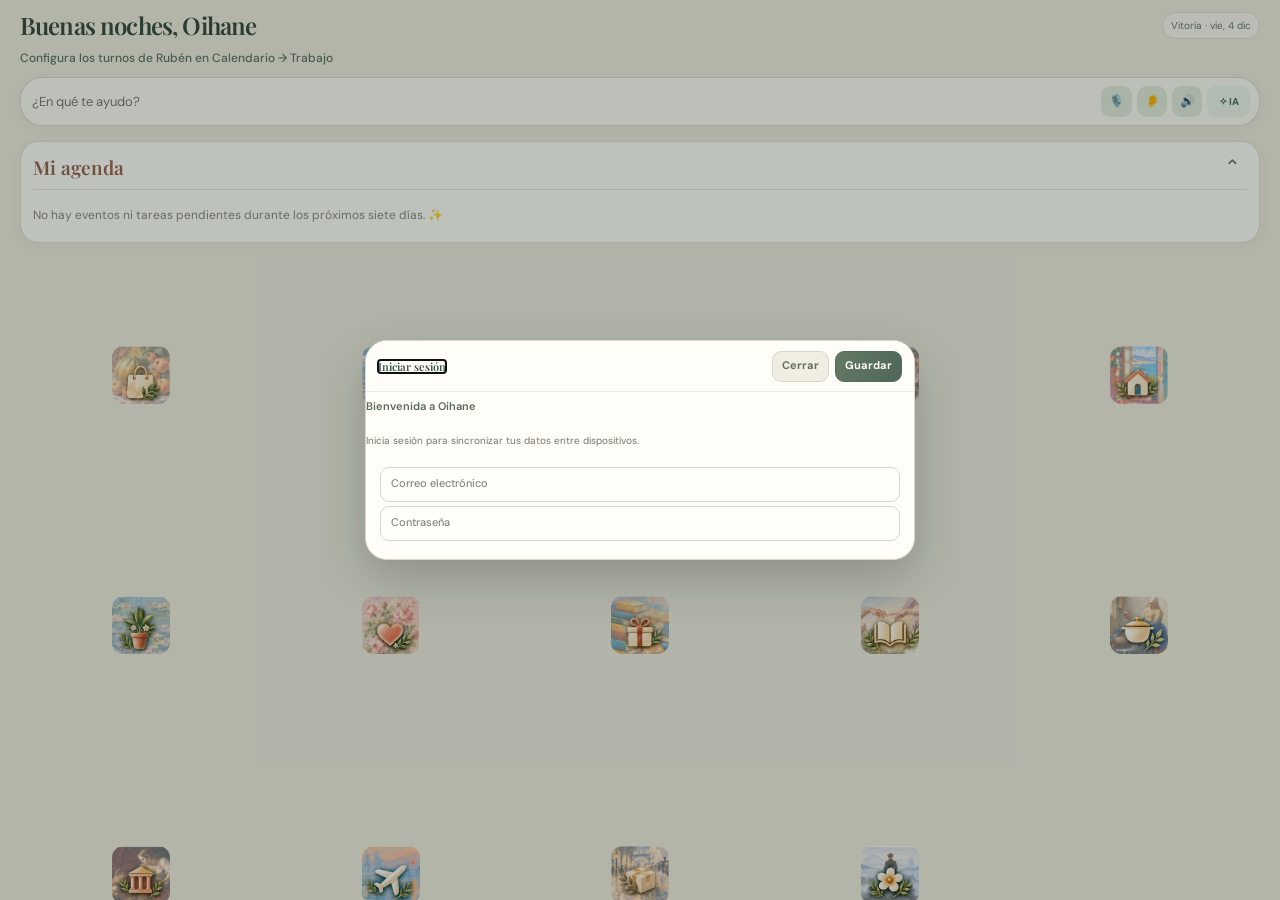
<file: index.html>
<!doctype html>
<html lang="es">
<head><meta name="referrer" content="no-referrer">
<meta charset="utf-8"><meta name="viewport" content="width=device-width, initial-scale=1, maximum-scale=1, user-scalable=no, viewport-fit=cover"><meta name="theme-color" content="#f0eee4"><meta name="apple-mobile-web-app-capable" content="yes"><meta name="apple-mobile-web-app-status-bar-style" content="black-translucent"><meta name="apple-mobile-web-app-title" content="Oihane"><link rel="manifest" href="manifest.json"><link rel="apple-touch-icon" href="./icon.png"><link rel="icon" type="image/png" href="./icon.png"><title>Oihane 5.59.37</title><link rel="preconnect" href="https://fonts.googleapis.com"><link rel="preconnect" href="https://fonts.gstatic.com" crossorigin><link href="https://fonts.googleapis.com/css2?family=DM+Sans:ital,wght@0,400;0,500;0,600;0,700;1,500&family=Playfair+Display:wght@500;600;700&display=swap" rel="stylesheet"><meta name="oihane-version" content="5.59.37">

<!-- Oihane 5.30.8: originals. Sources are listed in CUADROS_Y_FUENTES.txt. Media files load directly from Wikimedia; no AI art, no art/ folder. -->

<link rel="stylesheet" href="./styles/base.css?v=55937">
<link rel="stylesheet" href="./styles/generated.css?v=55937">
</head><body><main class="app" id="app"></main>

<link rel="stylesheet" href="./styles/interface.css?v=55937">
<link rel="stylesheet" href="./styles/compact-forms.css?v=55937">
<link rel="stylesheet" href="./styles/ux-fixes.css?v=55937">
<link rel="stylesheet" href="./styles/form-refactor-55921.css?v=55937">
<link rel="stylesheet" href="./styles/oihane-55925-corrections.css?v=55937">
<script src="./js/core/sync-runtime.js?v=55937"></script>
<script src="./js/core/plant-photo-store.js?v=55937"></script>
<script src="./js/core/foundation.js?v=55937"></script>
<script src="./js/features/01-home-shopping.js?v=55937"></script>
<script src="./js/features/02-tasks-hogar.js?v=55937"></script>
<script src="./js/features/03-recipes-study.js?v=55937"></script>
<script src="./js/features/04-travel-culture.js?v=55937"></script>
<script src="./js/features/05-plans.js?v=55937"></script>
<script src="./js/features/06-product-ui.js?v=55937"></script>
<script src="./js/features/07-local-assistant.js?v=55937"></script>
<script src="./js/features/08-settings.js?v=55937"></script>
<script src="./js/features/09-cloud-account.js?v=55937"></script>
<script src="./js/features/10-shopping-improvements.js?v=55937"></script>
<script src="./js/features/11-ai-integration.js?v=55937"></script>
<script src="./js/features/12-ai-actions.js?v=55937"></script>
<script src="./js/features/13-calendar-gifts.js?v=55937"></script>
<script src="./js/features/14-interface-voice.js?v=55937"></script>
<script src="./js/features/15-orders-invitations.js?v=55937"></script>
<script src="./js/features/16-personalization.js?v=55937"></script>
<script src="./js/features/17-oihane-wake-listener.js?v=55937"></script>
<script src="./js/features/19-assistant-reliability.js?v=55937"></script>
<script src="./js/features/20-voice-module-commands.js?v=55937"></script>
<script src="./shared.js?v=55937" defer></script><script src="./shared-modules.js?v=55937" defer></script><script src="./account-settings.js?v=55937" defer></script><script src="./mixed-shared.js?v=55937" defer></script><script src="./js/features/18-work-calendar.js?v=55937" defer></script>
<script src="./js/core/backup-import-ui.js?v=55937" defer></script>
<script src="./js/core/explicit-delete.js?v=55937" defer></script>
<script src="./js/core/backup-history-ui.js?v=55937" defer></script>

<script src="./js/core/device-archives.js?v=55937" defer></script>
<script src="./js/core/compact-form-overlays.js?v=55937" defer></script>
<script src="./js/core/modules-fixes.js?v=55937" defer></script>
<script src="./js/core/guard-and-culture.js?v=55937" defer></script>
<script src="./js/core/assistant-followups.js?v=55937" defer></script>
<script src="./js/core/session-resume.js?v=55937" defer></script>
<script src="./js/core/form-refactor-55921.js?v=55937" defer></script>
<script src="./js/core/oihane-55925-corrections.js?v=55937" defer></script>
</body></html>
</file>
<file: styles/base.css>
/* Oihane 5.38.0 | Fundamentos */

/* --- estructura --- */*{box-sizing:border-box}body{margin:0}button,input,select{font:inherit}button{cursor:pointer;border:0}.app{margin:auto;min-height:100dvh;padding:calc(20px + env(safe-area-inset-top)) 18px calc(26px + env(safe-area-inset-bottom))}.top{display:flex;align-items:center;}.eyebrow{font-size:12px;letter-spacing:.12em;color:var(--muted);text-transform:uppercase}.date{font-size:13px}.assistant{display:flex;align-items:center;}.assistant .bubble{font-size:22px}.assistant input{background:transparent;border:0;outline:0;min-width:0;flex:1;color:var(--ink)}.assistant button{padding:9px 11px}.section-head{display:flex;justify-content:space-between;align-items:center}.section-head h2{margin:0}.section-head button{background:none;font-size:13px}.empty{font-size:14px}.event{display:flex;gap:12px;border-bottom:1px solid var(--line)}.event:last-child{border-bottom:0}.event-date{font-size:11px;text-transform:uppercase}.grid{display:grid}.module{text-align:center;color:var(--ink);display:flex;align-items:center;justify-content:center}.emoji{display:block;margin:0}.dashboard-lead>.eyebrow,.dashboard-lead h2,.dashboard-lead p{display:none}.screen-head{display:flex;align-items:center}.back{width:40px;height:40px;border:1px solid var(--line);font-size:20px}.panel{background:var(--card);border:1px solid var(--line);border-radius:18px;padding:15px;margin-bottom:13px}.panel h3{font-size:12px;letter-spacing:.1em;color:var(--muted);margin:0 0 13px}.add-row{display:flex;gap:8px;margin-bottom:13px}.add-row input,.add-row select,.field input,.field select{min-width:0;flex:1;border:1px solid var(--line);background:#fffefa;border-radius:12px;padding:12px;color:var(--ink)}.primary{padding:12px 15px}.subtabs{display:flex;gap:7px;flex-wrap:wrap;margin-bottom:12px}.subtabs button{border-radius:12px;padding:9px 12px;font-size:13px}.subtabs button.active{background:var(--accent);color:var(--ink);font-weight:700}.item{border-bottom:1px solid var(--line)}.item:last-child{border-bottom:0}.category-heading{text-transform:uppercase;border-bottom:1px solid var(--line);}.item input[type=checkbox]{width:18px;height:18px}.check-label{display:flex;flex-direction:column;align-items:center;gap:2px;flex-shrink:0;font-size:9px;color:var(--muted)}.check-label input{margin:0}.item-title{overflow-wrap:anywhere}.item-meta{font-size:11px;margin-top:4px}.done .item-title{text-decoration:line-through;color:var(--muted)}.delete{background:transparent;color:#a09c90;font-size:18px;padding:4px 7px}.empty-list{color:var(--muted);font-size:14px;padding:10px 0}.field{display:flex;flex-direction:column;gap:7px;margin:10px 0}.field label{font-size:12px;color:var(--muted)}.hint{font-size:12px;line-height:1.5;margin-top:14px}.field textarea{min-width:0;width:100%;border:1px solid var(--line);background:#fffefa;border-radius:12px;padding:12px;color:var(--ink);font:inherit;min-height:76px}.photo-preview{width:78px;height:78px;object-fit:cover;border-radius:13px;border:1px solid var(--line);flex-shrink:0}
.dashboard-lead{padding:19px;margin:0 0 15px}.dashboard-lead h2{font-size:22px;line-height:1.15;letter-spacing:-.035em;margin:8px 0}.dashboard-lead p{font-size:13px;line-height:1.5;color:var(--muted);margin:0;max-width:38ch}.stat-pills{display:flex;gap:7px;flex-wrap:wrap;margin-top:14px}.stat-pills span{border:1px solid #e8e2d5;border-radius:999px;padding:6px 9px;font-size:11px;color:var(--ink)}.module-toolbar{display:flex;justify-content:space-between;gap:10px;flex-wrap:wrap}.module-toolbar .subtabs{margin:0;flex:1}.module-toolbar .primary{white-space:nowrap;font-size:12px;padding:10px 12px}.room-grid,.settings-grid{display:grid;grid-template-columns:repeat(2,minmax(0,1fr));gap:8px;margin-top:12px}.room-chip,.setting-tile{border:1px solid var(--line);padding:12px;text-align:left;color:var(--ink);font-size:12px;line-height:1.35}.room-chip small,.setting-tile small{display:block;color:var(--muted);font-size:11px;margin-top:5px}.setting-tile b{font-size:12px}.room-chip:active{background:var(--accent)}.panel .section-head h2{font-size:11px}.module-toolbar .subtabs button{padding:8px 10px}.dashboard-lead+.module-toolbar{margin-top:17px}.section-cards{display:grid}.section-card{overflow:hidden}.section-card-head{display:flex;align-items:center;justify-content:space-between;gap:10px;width:100%;text-align:left}.section-card-head .section-count{font-size:11px;margin-left:auto}.section-card-head .section-chevron{padding-left:8px}.section-card-body.collapsed{display:none}.section-card .item-actions{flex-wrap:wrap;justify-content:flex-end}.recipe-ingredients{display:grid;gap:4px;margin-top:8px}.recipe-ingredient{font-size:12px;color:var(--muted);padding:4px 7px;background:#f5f1e8;border-radius:8px}.tracking-panel{background:#f7f5ed;border:1px solid var(--line);border-radius:12px;padding:10px;margin-top:8px}.tracking-panel strong{font-size:12px}.small-action{padding:7px 9px;font-size:11px}.item-photo{flex-shrink:0}.field input[type=file]{padding:8px;background:transparent}.hidden{display:none!important}.field input[type=checkbox]{width:auto;flex:0}.field .inline-check{display:flex;align-items:center;gap:9px}.field input[type=date],.field input[type=time],.field input[type=number],.field input[type=url]{width:100%}.room-chip.active{background:var(--accent);border-color:var(--olive)}.integration-actions{display:flex;gap:8px;flex-wrap:wrap;margin:10px 0}.integration-actions button{background:var(--accent);color:var(--ink);padding:10px 12px;border-radius:11px;font-size:12px}.status-note{font-size:12px;color:var(--muted);line-height:1.5;margin:8px 0}.item-link{display:inline-block;margin-top:6px;font-size:12px;color:var(--olive)}.priority-high{color:#9b4a37;font-weight:700}.task-controls{display:flex;gap:8px;flex-wrap:wrap;margin:10px 0}.task-controls button{border-radius:10px;padding:8px 10px;background:#efecdf;color:var(--ink)}.integration-box{background:var(--card);border:1px solid var(--line);border-radius:16px;padding:14px;margin:12px 0}.integration-box h3{margin:0 0 8px;font-size:14px}.integration-box p{font-size:12px;color:var(--muted);line-height:1.5}.integration-box input{width:100%;min-width:0;border:1px solid var(--line);background:#fffefa;border-radius:10px;padding:11px;color:var(--ink)}.integration-box .field{margin:8px 0}.integration-box .integration-actions button.primary{background:var(--olive);color:white}.integration-status{font-size:12px;line-height:1.5;color:var(--muted);white-space:pre-line}.assistant-response{padding:12px;border-radius:12px;background:var(--accent);font-size:13px;line-height:1.5;margin:10px 0}.sync-warning{background:#f7f0dd;border-radius:12px;padding:10px;font-size:12px;line-height:1.5}.oihane-toast{position:sticky;top:8px;z-index:20;margin:8px 0;padding:13px 15px;border:1px solid var(--olive);border-radius:14px;box-shadow:0 6px 22px #30372c18;font-size:13px;line-height:1.45}.oihane-toast strong{display:block;margin-bottom:3px}.oihane-toast button{float:right;background:transparent;font-size:18px;color:var(--ink);padding:0 0 4px 8px}@media(min-width:500px){.grid{grid-template-columns:repeat(4,minmax(0,1fr))}.module{min-height:88px}}

.culture-book-grid{display:grid;grid-template-columns:repeat(2,minmax(0,1fr));gap:13px;padding:4px 0 8px}.culture-book-card,.culture-art-card,.culture-museum-card,.culture-film-card{min-width:0;background:#fffdf8;border:1px solid var(--line);border-radius:15px;overflow:hidden;box-shadow:0 2px 8px #36332708}.culture-book-cover{aspect-ratio:3/4.2;overflow:hidden;}.culture-book-cover img{width:100%;height:100%;}.cover-placeholder{height:100%;display:flex;flex-direction:column;justify-content:center;align-items:center;gap:9px;text-align:center;padding:15px;color:#4a513e;background:linear-gradient(145deg,#e6eadb,#f7f0df)}.cover-placeholder span{font-size:30px}.cover-placeholder strong{font-family:Georgia,serif;font-size:19px;line-height:1.2}.cover-placeholder small{font-size:11px}.culture-card-info{padding:10px;display:flex;flex-direction:column;gap:5px;min-width:0}.culture-card-info strong{font-size:13px;line-height:1.3}.culture-card-info span,.culture-card-info small{font-size:11px;color:var(--muted);line-height:1.4}.culture-card-info p{font-size:12px;line-height:1.4;margin:2px 0;color:var(--ink);white-space:pre-line}.culture-card-info a{font-size:11px;color:var(--olive);overflow-wrap:anywhere}.culture-actions{display:flex;gap:5px;flex-wrap:wrap;align-items:center;margin-top:5px}.culture-actions .small-action{font-size:10px;padding:7px}.culture-art-masonry{columns:2;column-gap:10px;padding:3px 0 8px}.culture-art-card{display:inline-block;width:100%;margin:0 0 10px;break-inside:avoid}.culture-art-image{width:100%;height:auto;max-height:390px;object-fit:cover;display:block}.culture-art-placeholder{min-height:130px;padding:15px;background:linear-gradient(145deg,#e7e7d9,#f4e5d5);display:flex;flex-direction:column;justify-content:center;align-items:center;gap:8px;font-size:28px;text-align:center}.culture-art-placeholder span{font-family:Georgia,serif;font-size:16px;line-height:1.25}.culture-museum-list,.culture-film-list{display:grid;gap:10px;padding:3px 0 8px}.culture-museum-card,.culture-film-card{display:grid;grid-template-columns:92px minmax(0,1fr)}.culture-museum-card>img,.culture-film-card>img,.museum-placeholder,.film-placeholder{width:92px;height:100%;min-height:112px;max-height:170px;object-fit:cover}.museum-placeholder,.film-placeholder{display:flex;align-items:center;justify-content:center;font-size:32px;background:linear-gradient(145deg,#e6eadb,#f7f0df)}.culture-museum-card .culture-card-info,.culture-film-card .culture-card-info{padding:11px}.culture-film-card>img{min-height:120px}.culture-book-card .culture-actions .delete,.culture-art-card .culture-actions .delete,.culture-museum-card .culture-actions .delete,.culture-film-card .culture-actions .delete{margin-left:auto}@media(min-width:500px){.culture-book-grid{grid-template-columns:repeat(3,minmax(0,1fr))}.culture-art-masonry{columns:3}}

/* Oihane 5.4 — Orgánico moderno: salvia, crema y madera clara */
:root{--wood-light:#eee2d0}
.assistant,.upcoming,.panel,.integration-box{border-color:var(--line);box-shadow:0 4px 18px rgba(78,69,48,.035)}
.assistant button,.small-action,.task-controls button{background:#e8eddf;color:#485642}
.primary,.integration-box .integration-actions button.primary{background:var(--olive);color:#fffdf8;box-shadow:0 2px 4px rgba(58,75,51,.12)}
.primary:active,.small-action:active,.module:active{transform:translateY(1px) scale(.99)}
.module{min-width:0}
.module:hover{box-shadow:0 5px 14px rgba(75,65,44,.09)}
.emoji{font-size:29px;filter:saturate(.88)}
.stat-pills span{background:rgba(255,253,248,.82);border-color:#e4dfd2}
.section-card-body .empty-list{padding:9px 0 4px}
.item{border-bottom-color:#eee8dc}
.item input[type=checkbox]{accent-color:var(--olive)}
.add-row input,.add-row select,.field input,.field select,.field textarea,.integration-box input{background:#fffdf8;border-color:#e1dacb;border-radius:13px}
.category-heading,.event-date,.item-link{color:#718365}
.oihane-toast{border-color:#b8c5ad}
/* Los módulos se representan mediante iconos; no hay etiquetas debajo. */
/* Equilibrada: cuatro accesos por fila y tarjetas con separación moderada. */
@media(max-width:360px){.app{padding-left:12px;padding-right:12px}.grid{gap:7px}.module{min-height:70px}.emoji{font-size:26px}}
@media(min-width:500px){.grid{grid-template-columns:repeat(4,minmax(0,1fr))}.module{min-height:86px}}


/* OIHANE 5.5 — rediseño orgánico moderno, visible y coherente */
:root{--wood:#c8a780;--sage-dark:#465b47}
html{background:var(--bg)}
body{background:radial-gradient(ellipse at 0% 0%,rgba(199,215,184,.58),transparent 34%),radial-gradient(ellipse at 100% 28%,rgba(220,198,164,.28),transparent 31%),var(--bg);color:var(--ink)}
.app{max-width:760px;padding-left:20px;padding-right:20px}
.top{padding:7px 2px 0}.top .eyebrow{font-weight:750;letter-spacing:.14em;color:#60765a}.date{background:rgba(255,253,246,.72);border:1px solid #dce2d3;border-radius:999px;padding:7px 10px;color:#687565}
h1{font-weight:760;letter-spacing:-.055em;color:#344537;margin:12px 0 20px}
.assistant{background:#fffdf7;border:1px solid #d8dfd0;border-radius:22px;padding:11px 12px 11px 16px;box-shadow:0 7px 22px rgba(59,75,52,.07);margin-bottom:25px}
.assistant .bubble{place-items:center;width:35px;height:35px;flex:0 0 35px;border-radius:13px;background:#e6ecdc;color:#53724e;}
.assistant input{font-size:14px}.assistant button{min-width:38px;min-height:38px;border-radius:13px;background:#e3eadb;color:#405640;font-weight:700}.assistant button:last-child{background:#657b5d;color:#fffdf6}
.section-head{margin:0 1px 12px}.section-head h2{font-size:11px;letter-spacing:.16em;color:#78826f;font-weight:800}.section-head button{font-weight:700;color:#52694d}
.upcoming{background:linear-gradient(135deg,#fffdf7 0%,#f8f6ed 100%);border:1px solid #d8dfcf;border-radius:22px;padding:16px 17px;margin-bottom:26px;box-shadow:0 7px 22px rgba(59,75,52,.055)}
.event{padding:12px 0;border-bottom-color:#e6e7dc}.event-date{min-width:55px;padding-top:2px;color:#647b5a;font-weight:800}.event-title{font-size:14px;font-weight:560;line-height:1.4}.empty{padding:5px 0;color:#727d6d}
.grid{grid-template-columns:repeat(4,minmax(0,1fr))}
.module{position:relative;isolation:isolate;border:1px solid #d9dfd0;overflow:hidden}
.module:before{content:"";position:absolute;z-index:-1;width:48px;height:48px;right:-13px;top:-17px;border-radius:50%;background:rgba(201,178,143,.18)}
.module:after{content:"";position:absolute;z-index:-1;left:10px;right:10px;bottom:0;height:3px;border-radius:3px 3px 0 0;background:linear-gradient(90deg,#d7c3a4,#9aaf8b,#d7c3a4);opacity:.85}
.module .emoji{line-height:1;margin:0;transform:translateY(-1px)}.module span:last-child{display:none!important}
.screen-head{gap:11px}.screen-head h1{margin:0}.back{background:#fffdf7;border-color:#d9dfd0;border-radius:15px;box-shadow:0 3px 9px rgba(63,77,55,.06);color:#4d624a}
/* Oculta las introducciones de cada módulo sin tocar formularios ni contenido guardado. */
.dashboard-lead{display:none!important}
.module-toolbar{margin:8px 0 14px;padding:10px 12px;border-radius:16px;background:rgba(255,253,246,.7);border:1px solid #dce1d3}.module-toolbar>.item-meta{font-size:10px;letter-spacing:.12em;font-weight:800;color:#78826f}
.primary{color:#fffdf6;border-radius:13px;font-weight:700}.primary:active{box-shadow:0 1px 0 #d8dfcf}
.small-action{border:1px solid #d6dfce;border-radius:11px;font-weight:650}
.panel,.integration-box{background:rgba(255,253,247,.94);border-color:#d9dfd0;border-radius:21px;box-shadow:0 5px 18px rgba(63,77,55,.045)}
.section-cards{gap:13px;margin-top:13px}.section-card{border:1px solid #d7dfce}.section-card-head strong{color:#465b43}.section-card-head .section-count{background:#f0f2e9;border:1px solid #e0e5d8;padding:4px 8px;border-radius:999px;color:#6a7964}.section-card-head .section-chevron{width:27px;height:27px;display:inline-flex;align-items:center;justify-content:center;border-radius:10px;background:#dfe8d7;font-size:16px}
.section-card-body{padding:0 16px 15px}.section-card-body .item{padding:13px 0;border-bottom-color:#e9ebdf}.item-title{color:#354537}.item-meta{color:#778071}.category-heading{}.recipe-ingredient,.tracking-panel{background:#f0f1e7;border-color:#dfe4d5;border-radius:10px}
.field input,.field select,.field textarea,.add-row input,.add-row select,.integration-box input{border-radius:13px}.subtabs button{background:#eeefe5;border:1px solid transparent;color:#687465}.subtabs button.active,.room-chip.active{background:#e0e9d8;border-color:#c7d5bd;color:#40563e}.room-chip,.setting-tile{background:#fffdf7;border-color:#d9dfd0;border-radius:16px}.hint{color:#788171}
@media(max-width:380px){.app{padding-left:13px;padding-right:13px}.grid{gap:8px}.module{min-height:72px;border-radius:17px}.module .emoji{font-size:27px}.upcoming{padding:13px}}
@media(min-width:500px){.grid{grid-template-columns:repeat(4,minmax(0,1fr))}.module{min-height:90px}}
@media(prefers-reduced-motion:reduce){*,*:before,*:after{transition:none!important}}


/* Oihane 5.6 — diseño orgánico editorial. Solo presentación; sin tocar almacenamiento ni lógica. */
h1,h2,.dashboard-lead h2,.screen-head h1{font-family:"Playfair Display",Georgia,serif;font-weight:600;letter-spacing:-.025em}
h1{font-size:30px;line-height:1.15}.section-head h2,.panel h3,.section-card-head strong{font-family:"DM Sans",sans-serif}
.photo-top{position:relative;isolation:isolate;min-height:150px;padding:19px 18px;border-radius:23px;overflow:hidden;margin:0 0 17px;color:#fff;align-items:flex-start;flex-direction:row;justify-content:space-between;gap:8px;background:#6e7960 url("https://images.unsplash.com/photo-1441974231531-c6227db76b6e?auto=format&fit=crop&w=1200&q=82") center 48%/cover no-repeat;box-shadow:0 8px 24px rgba(55,62,44,.12)}
.photo-top:before{content:"";position:absolute;inset:0;z-index:-1;background:linear-gradient(90deg,rgba(32,43,32,.69),rgba(32,43,32,.18)),linear-gradient(0deg,rgba(32,43,32,.26),transparent 70%)}
.photo-top .eyebrow,.photo-top .date{color:#fff;text-shadow:0 1px 5px rgba(0,0,0,.22)}.photo-top .eyebrow{font-size:11px;letter-spacing:.16em}.photo-top .date{align-self:flex-start;margin-top:0;font-size:12px}
.app>h1{margin:0 0 18px;font-size:29px}
.assistant,.upcoming,.panel,.integration-box,.section-card{background:rgba(255,253,247,.94);box-shadow:0 3px 14px rgba(72,66,49,.035);border-color:rgba(220,213,195,.92)}
.module{transition:transform .16s ease,box-shadow .16s ease}.module:active{transform:scale(.96);box-shadow:0 2px 5px rgba(72,66,49,.08)}
.module .emoji{font-size:27px;filter:saturate(.86)}
.screen-head{position:relative;isolation:isolate;overflow:hidden;margin:0 0 20px;box-shadow:0 5px 18px rgba(55,62,44,.08)}
.screen-head:before{content:"";position:absolute;inset:0;z-index:-1;background:linear-gradient(90deg,rgba(246,243,232,.94),rgba(246,243,232,.78) 55%,rgba(246,243,232,.30))}
.screen-head .back{background:rgba(255,253,247,.9);border-color:rgba(255,255,255,.65)}.screen-head h1{text-shadow:0 1px rgba(255,255,255,.25)}
.dashboard-lead{border:1px solid var(--line);border-radius:21px;box-shadow:0 4px 16px rgba(72,66,49,.04)}
.section-card{border-radius:18px}.section-card-head{padding:15px 16px}.section-card-head strong{font-size:12px}.primary{box-shadow:0 2px 4px rgba(57,72,48,.10)}.primary:active{filter:brightness(.95);transform:translateY(1px)}
.field input,.field select,.field textarea,.add-row input,.add-row select,.integration-box input{background:rgba(255,254,250,.96);border-color:#e2dccb}
.recipe-ingredient,.tracking-panel,.subtabs button,.task-controls button{background:#f0ede2}
.oihane-toast{background:#edf0e4}
@media(min-width:500px){.photo-top{min-height:178px;padding:23px}.module{min-height:88px}}
@media(prefers-reduced-motion:reduce){*,*::before,*::after{transition:none!important;scroll-behavior:auto!important}}


/* Oihane 5.7 — paleta por sección, iconografía ilustrada y fichas con acciones debajo */
:root{--card:#fffaf1;--ink:#35352f;--muted:#77756e;--olive:#6f806b;--line:#e4d9c9;--accent:#e5eadf;--sage:#dfe8dc;--blue:#dce8ef;--blue-ink:#496a7b;--sand:#efe3d2;--terracotta:#efd9cf;--terra-ink:#985f4b;--lavender:#e7e0ed;--lavender-ink:#756487;--butter:#f3e9c8;--rose:#f0dfe0}
body{font-family:"DM Sans",-apple-system,BlinkMacSystemFont,"Segoe UI",sans-serif}
h1,h2,.screen-head h1,.dashboard-lead h2{font-family:"Playfair Display",Georgia,serif;letter-spacing:-.025em}
.module{border-color:#e0d5c5}
.module .emoji svg,.screen-head h1 svg{width:31px;height:31px;display:inline-block;vertical-align:middle;stroke:none;fill:initial;stroke-width:0;stroke-linecap:round;stroke-linejoin:round}
.screen-head h1 svg{margin-right:5px;color:var(--module-ink,var(--olive))}
.module-header{isolation:isolate;background-color:var(--module-tint,#dfe8dc);background-size:cover;background-position:center 44%;border:1px solid rgba(92,78,58,.13);}
.module-header:before{content:"";position:absolute;inset:0;z-index:1}.module-cover{position:absolute;inset:0;width:100%;height:100%;object-fit:cover;z-index:0}.module-header .back,.module-header .header-title{position:relative;z-index:2}
.module-header .back{border-color:rgba(255,255,255,.7);}
.module-header h1{color:#fffaf2}
.module-header .header-title{}
.module-header .header-kicker{color:#fff7e8;text-transform:uppercase;letter-spacing:.14em;font-size:10px;margin-bottom:6px;font-weight:700}
.module-toolbar{align-items:center}
.section-card{background:var(--section-bg,#fffaf1);border-color:var(--section-line,#e4d9c9);box-shadow:0 2px 8px rgba(70,56,42,.035)}
.section-card:nth-child(8n/**/+1){--section-bg:#e6ede2;--section-line:#d3dfcd;--section-ink:#5f7659}
.section-card:nth-child(8n/**/+2){--section-bg:#e2ebf1;--section-line:#cbdde7;--section-ink:#4c7084}
.section-card:nth-child(8n/**/+3){--section-bg:#f0e2d3;--section-line:#e5d0bc;--section-ink:#926448}
.section-card:nth-child(8n/**/+4){--section-bg:#efddd5;--section-line:#e4c9bd;--section-ink:#995f4d}
.section-card:nth-child(8n/**/+5){--section-bg:#e9e2ed;--section-line:#d8cde2;--section-ink:#766487}
.section-card:nth-child(8n/**/+6){--section-bg:#f2ebd1;--section-line:#e6dcb8;--section-ink:#867543}
.section-card:nth-child(8n/**/+7){--section-bg:#dfe9e8;--section-line:#cadbd9;--section-ink:#4f7775}
.section-card:nth-child(8n){--section-bg:#f0e1e4;--section-line:#e4ccd2;--section-ink:#91606b}
.section-card-head{background:var(--section-bg);color:var(--section-ink,var(--ink));min-height:50px}
.section-card-head strong{letter-spacing:.045em}
.section-card-head .section-chevron{color:var(--section-ink,var(--olive))}
.section-card-body{background:rgba(255,250,241,.74)}
/* Put the item content first and actions on their own line, so buttons never steal its width. */
.item{display:flex;flex-wrap:wrap;align-items:flex-start;gap:9px 11px;padding:14px 0}
.item-main{flex:1 1 calc(100% - 72px);min-width:0}
.item-photo{width:54px;height:54px;object-fit:cover;border-radius:13px;flex:0 0 54px}
.item-actions{flex:1 0 100%;width:100%;min-width:0;display:flex;flex-wrap:wrap;justify-content:flex-start;align-items:center;gap:7px;margin:2px 0 0;padding:0}
.item-actions .small-action{max-width:100%;white-space:normal;text-align:center;line-height:1.25;padding:8px 10px;background:#e5e9dc;color:#435442;border:1px solid rgba(99,119,88,.12)}
.item-actions .delete{margin-left:auto;flex:0 0 auto;background:#f0e1dc;border-radius:9px;color:#985f4b;width:34px;height:34px}
.item-title{font-size:15px;line-height:1.4;font-weight:600}
.item-meta{line-height:1.5;overflow-wrap:anywhere}
.panel,.upcoming{background:rgba(255,250,241,.93);border-color:#e4d9c9}
.dashboard-lead{background:linear-gradient(135deg,#e2e9dd,#f8f0e4 78%);border-color:#e4d9c9}
.primary{background:#6f806b}
.small-action{background:#e5e9dc;color:#435442}
@media(max-width:380px){.module-header{min-height:145px;padding:11px}.module-header h1{font-size:25px}.item-actions .small-action{font-size:11px;padding:8px}.module .emoji svg{width:28px;height:28px}}

.home-art-header{height:108px;border-radius:20px;margin:0 0 15px;overflow:hidden;background:#dfe8dc;box-shadow:inset 0 0 0 1px rgba(90,77,58,.10)}.home-art-header img{display:block;width:100%;height:100%;object-fit:cover;object-position:center 44%}
.module-header[data-module="Compras"]{--module-ink:#496a7b}.module-header[data-module="Calendario"]{--module-ink:#496a7b}.module-header[data-module="Wishlist"]{--module-ink:#985f4b}.module-header[data-module="Regalos"]{--module-ink:#91606b}.module-header[data-module="Hogar"]{--module-ink:#926448}.module-header[data-module="Plantas"]{--module-ink:#5f7659}.module-header[data-module="Recetas"]{--module-ink:#867543}.module-header[data-module="Estudio"]{--module-ink:#766487}.module-header[data-module="Viajes"]{--module-ink:#496a7b}.module-header[data-module="Cultura"]{--module-ink:#766487}.module-header[data-module="Planes"]{--module-ink:#985f4b}.module-header[data-module="Tareas"]{--module-ink:#5f7659}
.module-header[data-module="Pedidos"]{}.module-header[data-module="Más"]{--module-ink:#926448}

/* Cultura 5.9: creación desde cada subsección y fichas visuales */
.section-card-head-row{display:flex;align-items:center;gap:8px;padding-right:10px}.section-card-head-row .section-card-head{flex:1;min-width:0}.section-card-head-row .culture-add-inline{flex:none;border:1px solid var(--line);background:#fffdf8;color:var(--olive);border-radius:999px;padding:7px 10px;font-size:11px;font-weight:700}.culture-lookup-row{display:flex;gap:8px;align-items:center}.culture-lookup-row input{flex:1;min-width:0}.culture-lookup-note{font-size:12px;color:var(--muted);margin-top:5px;min-height:16px}.culture-book-filters{display:flex;gap:7px;flex-wrap:wrap;margin:4px 0 12px}.culture-book-filters button{border:1px solid var(--line);background:#fffdf8;color:var(--ink);padding:7px 11px;border-radius:999px;font-size:11px}.culture-book-filters button.active{background:#e1e8da;border-color:#aab8a0;color:#3d513a;font-weight:700}.culture-choice-overlay{position:fixed;inset:0;background:#1c211dcc;z-index:9999;display:flex;align-items:center;justify-content:center;padding:16px}.culture-choice-dialog{background:var(--paper,#faf7ef);border-radius:20px;padding:18px;max-width:620px;width:100%;max-height:88vh;overflow:auto;box-shadow:0 20px 80px #0004}.culture-choice-dialog h2{font-family:Georgia,serif;font-size:23px;margin:0 0 6px}.culture-choice-dialog p{font-size:13px;color:var(--muted);margin:0 0 14px}.culture-choice-list{display:grid;gap:9px}.culture-choice{display:grid;grid-template-columns:62px minmax(0,1fr);gap:12px;text-align:left;border:1px solid var(--line);border-radius:13px;padding:8px;background:#fffdf8;color:var(--ink);align-items:center}.culture-choice img,.culture-choice .culture-choice-placeholder{width:62px;height:84px;object-fit:cover;border-radius:6px;background:#e8e5d9;display:flex;align-items:center;justify-content:center;font-size:22px}.culture-choice strong{display:block;font-size:13px}.culture-choice small{display:block;font-size:11px;color:var(--muted);margin-top:4px;line-height:1.4}.culture-choice-footer{display:flex;justify-content:flex-end;margin-top:13px}.culture-choice-footer button{padding:9px 13px;border-radius:10px;border:1px solid var(--line);background:transparent}

.home-art-header{display:none!important}
.home-agenda{background:rgba(255,253,247,.96);border:1px solid #e4dccd;border-radius:18px;padding:10px 12px;margin:0 0 11px;box-shadow:0 4px 15px rgba(72,66,49,.035)}
.home-agenda.is-collapsed{padding:9px 12px;margin-bottom:10px}
.home-agenda-content.collapsed{display:none}
.home-agenda-heading .agenda-toggle{background:#e8eddd;color:#50634b;border-radius:10px;padding:8px 10px;font-size:11px;white-space:nowrap;font-weight:700}
.home-agenda-summary{font-size:10px;color:#858477;margin-top:3px}
.home-agenda-heading{display:flex;align-items:center;justify-content:space-between;gap:8px;margin:0 0 6px;padding-bottom:7px;border-bottom:1px solid #e9e1d4}
.home-agenda.is-collapsed .home-agenda-heading{margin:0;padding:0;border-bottom:0}
.home-agenda-heading h2{font-family:"Playfair Display",Georgia,serif;font-size:20px;font-weight:600;}
.home-agenda-heading button{background:#e8eddd;color:#50634b;border-radius:10px;padding:8px 10px;font-size:11px;white-space:nowrap}
.home-agenda-row{display:flex;align-items:center;gap:9px;padding:9px 0;border-bottom:1px solid #eee8de;min-width:0}
.home-agenda-row:last-of-type{border-bottom:0}
.home-agenda-date{width:54px;flex:0 0 54px;font-size:10px;font-weight:800;color:#6f8266;letter-spacing:.04em}
.home-agenda-date small{display:block;font-size:10px;font-weight:600;margin-top:3px;color:#9b806b}
.home-agenda-copy{display:block;flex:1;min-width:0;background:transparent;text-align:left;padding:0;color:#30372c}
.home-agenda-copy strong{display:block;font-size:13px;font-weight:650;line-height:1.3;overflow-wrap:anywhere}
.home-agenda-copy small{display:block;font-size:10px;color:#858477;margin-top:3px;line-height:1.3}
.home-agenda-check{width:27px;height:27px;flex:0 0 27px;border-radius:9px;background:#e3ebdd;color:#5f7659;font-weight:800}
.home-agenda-empty{padding:11px 0 8px;color:#888779;font-size:12px;line-height:1.45}
.home-agenda-divider{display:flex;align-items:center;gap:9px;margin:8px 0 3px;color:#9b806b;font-size:10px;letter-spacing:.1em;text-transform:uppercase;font-weight:800}
.home-agenda-divider:before,.home-agenda-divider:after{content:"";height:1px;background:#e2d6c7;flex:1}
.home-spaces-head{margin-top:0!important;margin-bottom:8px!important}
.grid{gap:9px}
.module{min-height:80px;padding:9px 4px;background:linear-gradient(145deg,#fffdf8,#f7f1e7);border-radius:18px;box-shadow:0 3px 8px rgba(90,73,48,.055)}
.module .emoji{width:51px;height:51px;display:flex;align-items:center;justify-content:center;background:transparent!important;box-shadow:none!important;border-radius:0!important}
.module .emoji svg{width:49px;height:49px;display:block;stroke:none;fill:initial;overflow:visible}
.screen-head h1 svg{width:31px;height:31px;display:inline-block;vertical-align:middle;stroke:none;fill:initial;stroke-width:0;stroke-linecap:round;stroke-linejoin:round}
@media(max-width:380px){.home-agenda{padding:9px 10px}.home-agenda-date{width:48px;flex-basis:48px}.module{min-height:69px}.module .emoji,.module .emoji svg{width:43px;height:43px}.home-agenda-heading h2{font-size:17px}}


/* Oihane 5.14 — cabeceras pictóricas compactas y papeles pintados elegantes */
:root{--bg:#f1ecdf;--paper-fiber:rgba(95,77,53,.035)}
/* Home: lino cálido, jacquard botánico y geometría discreta */
body{
 background-color:#f1ecdf;
 background-image:
  radial-gradient(ellipse at 12% 10%,rgba(255,255,248,.9),transparent 35%),
  radial-gradient(ellipse at 92% 24%,rgba(200,181,147,.19),transparent 34%),
  repeating-linear-gradient(45deg,rgba(112,127,91,.035) 0 1px,transparent 1px 13px),
  repeating-linear-gradient(-45deg,rgba(153,111,87,.025) 0 1px,transparent 1px 13px),
  repeating-linear-gradient(0deg,transparent 0 7px,rgba(103,91,70,.025) 7px 8px);
 background-attachment:fixed;
}
/* Cabecera de cada módulo: la pintura ocupa la mitad de altura, sin icono junto al título */
.module-header{margin:0 0 13px;box-shadow:0 4px 13px rgba(60,48,34,.075);}
.module-cover{object-position:center 43%;}
.module-header .header-kicker{}
.module-header h1{font-size:23px;line-height:1.05;margin:0 0 1px;text-shadow:0 1px 9px rgba(0,0,0,.25)}
.module-header .back{flex-basis:34px;border-radius:11px;}
/* Motivos distintos, como papeles pintados textiles: todos sutiles y en la misma familia */
#app:has(.module-header[data-module="Compras"]){background-image:radial-gradient(ellipse at 15% 12%,rgba(255,255,250,.72),transparent 40%),repeating-linear-gradient(135deg,rgba(95,128,139,.055) 0 1px,transparent 1px 12px),repeating-linear-gradient(45deg,rgba(95,128,139,.035) 0 1px,transparent 1px 12px)}
#app:has(.module-header[data-module="Calendario"]){background-image:radial-gradient(circle at 10px 10px,rgba(120,143,103,.09) 1px,transparent 1.7px),radial-gradient(circle at 20px 20px,rgba(120,143,103,.05) 1px,transparent 1.7px);background-size:28px 28px;background-color:#f2f0e4}
#app:has(.module-header[data-module="Wishlist"]){background-image:repeating-linear-gradient(60deg,rgba(173,117,105,.055) 0 1px,transparent 1px 16px),repeating-linear-gradient(-60deg,rgba(173,117,105,.04) 0 1px,transparent 1px 16px);background-color:#f5ece6}
#app:has(.module-header[data-module="Regalos"]){background-image:radial-gradient(ellipse at center,transparent 0 7px,rgba(164,107,126,.065) 7.5px 8.5px,transparent 9px);background-size:27px 27px;background-color:#f4e9e8}
#app:has(.module-header[data-module="Hogar"]){background-image:repeating-linear-gradient(90deg,rgba(168,128,87,.05) 0 1px,transparent 1px 15px),repeating-linear-gradient(0deg,rgba(168,128,87,.04) 0 1px,transparent 1px 15px),linear-gradient(45deg,transparent 48%,rgba(168,128,87,.035) 49% 51%,transparent 52%);background-color:#f3eadb}
#app:has(.module-header[data-module="Plantas"]){background-image:radial-gradient(ellipse at 50% 0%,rgba(106,137,98,.09),transparent 56%),repeating-linear-gradient(60deg,transparent 0 13px,rgba(106,137,98,.045) 13px 14px,transparent 14px 27px);background-color:#edf0e5}
#app:has(.module-header[data-module="Recetas"]){background-image:radial-gradient(circle at 0 0,rgba(173,139,73,.09) 1px,transparent 2px),radial-gradient(circle at 12px 12px,rgba(173,139,73,.055) 1px,transparent 2px);background-size:24px 24px;background-color:#f5efd9}
#app:has(.module-header[data-module="Estudio"]){background-image:repeating-linear-gradient(45deg,rgba(130,112,156,.05) 0 1px,transparent 1px 11px),repeating-linear-gradient(-45deg,rgba(130,112,156,.035) 0 1px,transparent 1px 11px);background-color:#efebf2}
#app:has(.module-header[data-module="Viajes"]){background-image:radial-gradient(ellipse at 50% 0%,rgba(94,135,151,.12),transparent 60%),repeating-linear-gradient(0deg,transparent 0 10px,rgba(94,135,151,.04) 10px 11px);background-color:#eaf0f0}
#app:has(.module-header[data-module="Cultura"]){background-image:repeating-linear-gradient(45deg,rgba(132,112,153,.045) 0 1px,transparent 1px 14px),repeating-linear-gradient(-45deg,rgba(132,112,153,.035) 0 1px,transparent 1px 14px),radial-gradient(ellipse at 50% 0%,rgba(255,255,255,.7),transparent 65%);background-color:#f0eaf1}
#app:has(.module-header[data-module="Planes"]){background-image:radial-gradient(circle at 10px 10px,rgba(176,113,89,.07) 2px,transparent 2.5px),repeating-linear-gradient(45deg,transparent 0 15px,rgba(176,113,89,.035) 15px 16px);background-size:26px 26px;background-color:#f5eae4}
#app:has(.module-header[data-module="Tareas"]){background-image:repeating-linear-gradient(0deg,rgba(108,130,99,.05) 0 1px,transparent 1px 12px),repeating-linear-gradient(90deg,rgba(108,130,99,.04) 0 1px,transparent 1px 12px);background-color:#edf0e8}
#app:has(.module-header[data-module="Más"]){background-image:radial-gradient(circle at 50% 50%,rgba(166,130,90,.07) 0 2px,transparent 2.5px),repeating-linear-gradient(60deg,rgba(166,130,90,.035) 0 1px,transparent 1px 17px);background-color:#f2eadf}
/* Evita que los paneles oculten por completo el patrón del papel */
#app:has(.module-header) .panel,#app:has(.module-header) .integration-box{background:rgba(255,253,247,.91)}
@media(max-width:380px){.module-header{height:78px;min-height:78px;padding:9px 10px}.module-header h1{font-size:21px}}


/* Oihane 5.30.8: shared light headings, one-row layout, compact module navigation. */
.module-header, .screen-head {color:#30372c!important}
.module-header:before{}
.module-header .header-title{margin-left:49px!important;}
.module-header .header-title h1,.module-header h1{font-family:"Playfair Display",Georgia,serif!important;color:#30372c!important;text-shadow:none!important;font-size:23px!important;text-align:left!important}
.module-header .module-heading-icon{color:#30372c!important;}
.module-header .back{color:#30372c!important;}
.screen-head{min-height:92px;border-radius:17px;background:rgba(251,248,239,.90)!important;padding:12px!important;margin-bottom:13px!important}
.screen-head h1{color:#30372c!important;font-size:23px!important}
.oihane-533-nav{display:flex;gap:5px;overflow-x:auto;white-space:nowrap;scrollbar-width:none;height:37px;align-items:center;padding:1px 2px 5px;margin:0 0 6px;overscroll-behavior-inline:contain}
.oihane-533-nav::-webkit-scrollbar{display:none}
.oihane-533-nav button{width:31px;height:31px;min-width:31px;flex:none;display:grid;place-items:center;border:1px solid #dfd7c8;background:#fffdf8;border-radius:9px;padding:4px;color:#30372c}
.oihane-533-nav button.is-current{background:#dfe8d8;border-color:#8b9c77}
.oihane-533-nav svg{width:22px!important;height:22px!important}
.v521-toolbar,.v518-actions,.v519-actions,.module-toolbar{justify-content:flex-end!important}
.v521-toolbar>button:first-child{margin-left:auto!important}
.v522-task-row{display:flex!important;align-items:center!important;gap:5px!important;min-width:0!important}
.v522-task-row .v522-task-copy{flex:1 1 auto!important;}
.v522-task-row>.delete{flex:0 0 28px!important;width:28px!important;padding:4px!important;order:2!important}
.v522-task-row>input[type=checkbox]{flex:0 0 20px!important;width:20px!important;height:20px!important;order:3!important;margin:0 2px!important}
.v520-week-row,.v520-row{align-items:center!important;gap:7px!important}
.v520-row .v520-actions,.v520-week-row .v520-actions{display:flex!important;flex-direction:row!important;flex-wrap:nowrap!important;margin-left:auto!important;gap:4px!important}
.v520-row .v520-actions button,.v520-week-row .v520-actions button{font-size:11px!important;padding:5px 6px!important}
.oihane-533-order{display:inline-flex;gap:2px;vertical-align:middle;margin-left:3px}
.oihane-533-order button{border-radius:6px;background:#edf0e6;color:#394334;padding:2px 5px;font-size:11px}
@media(max-width:380px){.module-header .header-title h1{font-size:20px!important}.oihane-533-nav{height:35px}}

/* --- oihane-5324-extra-shops --- */
/* Oihane 5.32.4 · '+ Tienda' sin restablecer 'Mis apartados'. */
#app .shop-tabs .oihane-add-shop{border:1px dashed #829579;background:#f0f4ea;color:#4d684c;white-space:nowrap;font-size:13px;font-weight:650;min-height:38px}
.oihane-shop-modal{position:fixed;inset:0;background:rgba(30,41,30,.48);z-index:9999;display:flex;align-items:center;justify-content:center;padding:18px}
.oihane-shop-dialog{width:min(100%,390px);max-height:calc(100dvh - 40px);overflow:auto;background:#fffdf8;border:1px solid #e4dfd2;border-radius:18px;padding:20px;box-shadow:0 20px 50px #25322933;display:grid;gap:10px}
.oihane-shop-dialog h2{margin:0 0 4px;font-size:19px;color:#30392f}
.oihane-shop-dialog label{font-size:13px;color:#525f4a}
.oihane-shop-dialog input{box-sizing:border-box;width:100%;min-width:0;padding:12px;border:1px solid #dcdacc;border-radius:12px;font-size:16px;background:#fffefa}
.oihane-shop-dialog p{font-size:12px;color:#9d4039;margin:0;min-height:1em}
.oihane-shop-actions{display:flex;justify-content:flex-end;gap:9px;flex-wrap:wrap}
.oihane-shop-actions button{min-height:40px}

/* --- oihane-5350-home-fixes --- */
#app>.home-greeting-row{display:flex;flex-wrap:nowrap;align-items:center;justify-content:space-between;gap:6px;width:100%;min-width:0;margin-bottom:10px}#app>.home-greeting-row>h1{margin:0!important;white-space:nowrap!important;min-width:0;font-size:clamp(16px,4.3vw,24px)!important}#app>.home-greeting-row>.date{white-space:nowrap;font-size:10px;padding:6px 7px}#app .home-agenda-check{font-family:Arial,sans-serif;font-size:22px;font-weight:400;line-height:1}

/* --- oihane-537-orders-redesign --- */
#app:has(.module-header[data-module="Pedidos"]) .oihane-537-list{margin-top:12px;font-family:"DM Sans",-apple-system,BlinkMacSystemFont,"Segoe UI",sans-serif}
.oihane-537-headingbar{display:flex;align-items:center;justify-content:space-between;border-bottom:1px solid var(--line);padding:5px 0 9px;gap:10px}
.oihane-537-headingbar h2{font:600 19px/1.3 "Playfair Display",Georgia,serif;letter-spacing:0;margin:0;color:var(--ink)}
.oihane-537-add{display:grid;place-items:center;width:34px;height:34px;min-width:34px;border-radius:11px;background:#e8eddf;color:#566c53;font:400 26px/1 "DM Sans",sans-serif}
.oihane-537-order{padding:13px 1px 12px;border-bottom:1px solid var(--line);margin:0;background:transparent;border-left:0;border-right:0;border-top:0;border-radius:0;box-shadow:none}
.oihane-537-main{display:flex;align-items:flex-start;gap:5px;justify-content:space-between;min-width:0}
.oihane-537-heading{display:flex;flex-wrap:wrap;gap:5px 8px;align-items:baseline;flex:1 1 auto;min-width:0;padding:3px 0}
.oihane-537-name{flex:0 1 auto!important;font:600 13px/1.4 "DM Sans",-apple-system,sans-serif!important;color:var(--ink)!important;overflow-wrap:anywhere;min-width:0;text-align:left;cursor:pointer}
.oihane-537-status{background:#efece4;color:#6d6b62;padding:3px 7px;border-radius:99px;display:inline-flex;align-items:center;font:500 10px/1.45 "DM Sans",sans-serif;white-space:normal;max-width:100%}
.oihane-537-actions{display:flex;flex:0 0 auto;align-items:center;gap:2px}
.oihane-537-find,.oihane-537-delete{width:32px;height:32px;min-width:32px;display:grid;place-items:center;padding:5px!important;border-radius:9px!important;line-height:1;box-sizing:border-box}
.oihane-537-find{background:transparent;border:0;color:#7b846f;text-decoration:none}
.oihane-537-find[disabled]{opacity:.3;cursor:not-allowed}
.oihane-537-delete{background:transparent!important;color:#a38c84!important;font:400 24px/1 Arial,sans-serif!important}
.oihane-537-meta,.oihane-537-date{font:400 11px/1.5 "DM Sans",sans-serif;color:var(--muted);margin-top:3px;overflow-wrap:anywhere}
.oihane-537-date{color:#8b725f}
.oihane-537-notes{font:400 11px/1.5 "DM Sans",sans-serif;margin:5px 0 0;color:var(--muted);white-space:pre-wrap;overflow-wrap:anywhere}
.oihane-536-order-form{font-family:"DM Sans",-apple-system,BlinkMacSystemFont,"Segoe UI",sans-serif!important}
.oihane-536-order-form h2{font:600 22px/1.25 "Playfair Display",Georgia,serif!important;color:var(--ink)!important}
.oihane-536-order-form label{font:400 12px/1.4 "DM Sans",-apple-system,sans-serif!important;color:var(--muted)!important}
.oihane-536-order-form input:not([type=checkbox]),.oihane-536-order-form select,.oihane-536-order-form textarea{font:400 16px/1.35 "DM Sans",-apple-system,sans-serif!important;color:var(--ink)!important;background:#fffefa!important;border:1px solid var(--line)!important;border-radius:12px!important;padding:11px 12px!important}
.oihane-536-order-form button{font-family:"DM Sans",-apple-system,sans-serif!important;font-size:13px}
.oihane-533-nav .oihane-icon-frame{width:23px!important;height:23px!important}
.oihane-533-nav .oihane-icon-foreground{width:100%!important;height:100%!important}

/* --- oihane-538-orders-wishlist --- */
/* Exact shared visual language: Wishlist container, line-item, DM Sans & small-action. */
#app:has(.module-header[data-module="Pedidos"]) .oihane-537-list.v518-list-section{
  margin-top:10px!important;display:block!important;background:var(--card,#fffdf8)!important;
  border:1px solid var(--line)!important;border-radius:14px!important;
  padding:10px 12px!important;box-shadow:none!important;
}
#app:has(.module-header[data-module="Pedidos"]) .oihane-537-headingbar{
  border-bottom:1px solid var(--line)!important;padding:3px 0 8px!important;
}
#app:has(.module-header[data-module="Pedidos"]) .oihane-537-headingbar h2{
  font-family:"DM Sans",-apple-system,BlinkMacSystemFont,"Segoe UI",sans-serif!important;
  font-size:14px!important;line-height:1.4!important;letter-spacing:0!important;
  font-weight:700!important;margin:0!important;
}
#app:has(.module-header[data-module="Pedidos"]) .oihane-537-add{
  background:var(--olive)!important;color:#fffdf8!important;
  border:1px solid var(--line)!important;width:35px;height:35px;
}
#app:has(.module-header[data-module="Pedidos"]) .oihane-537-order.v518-line-item{
  display:block!important;background:transparent!important;margin:0!important;
  border:0!important;border-radius:0!important;border-bottom:1px solid var(--line)!important;
  padding:10px 0!important;box-shadow:none!important;
  font-family:"DM Sans",-apple-system,BlinkMacSystemFont,"Segoe UI",sans-serif!important;
}
#app:has(.module-header[data-module="Pedidos"]) .oihane-537-order.v518-line-item:last-of-type{border-bottom:0!important}
#app:has(.module-header[data-module="Pedidos"]) .oihane-537-main{
  display:flex!important;align-items:center!important;min-width:0;gap:8px
}
#app:has(.module-header[data-module="Pedidos"]) .oihane-537-heading{
  flex:1 1 auto!important;min-width:0!important;align-items:center!important;
  padding:0!important;gap:4px 7px!important
}
#app:has(.module-header[data-module="Pedidos"]) .oihane-537-name.v518-item-name{
  flex:0 1 auto!important;font-family:"DM Sans",-apple-system,sans-serif!important;
  font-size:12px!important;font-weight:600!important;line-height:1.35!important;
}
#app:has(.module-header[data-module="Pedidos"]) .oihane-537-status{
  background:var(--accent,#e8eddf)!important;color:var(--ink)!important;
  border:1px solid var(--line)!important;border-radius:9px!important;
  font-family:"DM Sans",sans-serif!important;font-size:10px!important;
  font-weight:500!important;line-height:1.25!important;padding:4px 6px!important;
}
#app:has(.module-header[data-module="Pedidos"]) .oihane-537-actions{gap:5px!important}
#app:has(.module-header[data-module="Pedidos"]) .oihane-538-search.small-action{
  display:inline-flex!important;align-items:center;justify-content:center;
  flex:none!important;padding:6px 8px!important;min-height:28px;
  background:var(--accent)!important;color:var(--ink)!important;
  border:0!important;border-radius:9px!important;
  font-family:"DM Sans",-apple-system,sans-serif!important;font-size:10px!important;
  font-weight:500!important;text-decoration:none!important;
}
#app:has(.module-header[data-module="Pedidos"]) .oihane-538-search:disabled{opacity:.45;cursor:default}
#app:has(.module-header[data-module="Pedidos"]) .oihane-537-delete.delete{
  width:25px!important;min-width:25px!important;height:28px!important;
  padding:1px 3px!important;font:400 20px/1 Arial,sans-serif!important;
}
#app:has(.module-header[data-module="Pedidos"]) .oihane-538-meta-line{align-items:baseline!important;flex-wrap:nowrap!important;
  min-width:0;max-width:100%;
  font:400 10px/1.55 "DM Sans",-apple-system,sans-serif!important;
  color:var(--muted)!important;
}
.oihane-538-store,.oihane-538-carrier{min-width:0;flex:1 1 auto;white-space:nowrap;overflow:hidden;text-overflow:ellipsis}
.oihane-538-divider{flex:0 0 auto;opacity:.55}
.oihane-538-delivery{flex:0 0 auto;white-space:nowrap;max-width:52%;font-variant-numeric:tabular-nums}
#app:has(.module-header[data-module="Pedidos"]) .oihane-537-meta,#app:has(.module-header[data-module="Pedidos"]) .oihane-537-notes{
  font:400 10px/1.5 "DM Sans",sans-serif!important;color:var(--muted);
  margin:3px 0 0!important;
}
@media(max-width:390px){
 #app:has(.module-header[data-module="Pedidos"]) .oihane-537-order.v518-line-item{padding:9px 0!important}
 #app:has(.module-header[data-module="Pedidos"]) .oihane-537-heading{gap:3px 5px!important}
 #app:has(.module-header[data-module="Pedidos"]) .oihane-538-meta-line{font-size:9px!important;gap:3px!important}
 #app:has(.module-header[data-module="Pedidos"]) .oihane-538-search.small-action{padding:5px 6px!important}
}

/* --- oihane-5368-orders-accessible --- */
#app .oihane-537-order[data-order-row]{cursor:pointer}#app .oihane-537-order[data-order-row]:focus-visible{outline:2px solid var(--olive);outline-offset:3px;border-radius:6px}

/* --- oihane-5372-improvements --- */
/* Recetas: tipografía uniforme a 14px (+1px) y check alineado al final. */
#app .v520-section .v520-row .v520-name{font-family:"DM Sans",sans-serif!important;font-size:14px!important;line-height:1.4!important}
#app .v520-section .v520-week-row:has(>.oihane-recipe-to-habitual){display:flex!important;flex-direction:row!important;align-items:center!important;justify-content:space-between!important;gap:10px!important;min-height:36px!important}
#app .v520-section .v520-week-row:has(>.oihane-recipe-to-habitual)>.v520-name{flex:1 1 0!important;width:auto!important;min-width:0!important;max-width:calc(100% - 34px)!important;margin:0!important;padding:5px 0!important;text-align:left!important}
#app .v520-section .v520-week-row>.oihane-recipe-to-habitual{display:block!important;position:static!important;float:none!important;order:2!important;flex:0 0 18px!important;width:18px!important;height:18px!important;margin:0 1px 0 auto!important;vertical-align:middle!important;accent-color:var(--olive)}
#app .v520-section .v534-recipe-line .v520-name{font-size:14px!important}

.oihane-539-eta{font:500 10px/1.4 "DM Sans",sans-serif;color:var(--muted);white-space:nowrap;flex:0 0 auto}
.oihane-538-meta-line{display:flex;flex-wrap:nowrap;align-items:center;gap:4px}
.oihane-538-place{min-width:0;flex:1 1 auto;overflow:hidden;white-space:nowrap;text-overflow:ellipsis}
.oihane-recipe-to-habitual{width:18px;height:18px;accent-color:var(--olive);flex:0 0 18px;margin:0 7px 0 0}
.v520-week-row:has(.oihane-recipe-to-habitual){display:flex;align-items:center}

/* --- oihane-5373-adjustments --- */
/* Recetas: +1px respecto a 5.37.3, en los tres grupos. */
#app .v520-section .v520-row .v520-name,
#app .v520-section .v520-week-row .v520-name,
#app .v520-section .v534-recipe-line .v520-name{font-size:15px!important}
/* Pedidos: tres metadatos consecutivos, separación de un espacio normal. */
#app:has(.module-header[data-module="Pedidos"]) .oihane-538-meta-line{gap:0!important;}
#app .oihane-538-meta-line .oihane-538-store,
#app .oihane-538-meta-line .oihane-538-carrier,
#app .oihane-538-meta-line .oihane-538-place{display:inline!important;flex:none!important;max-width:none!important;min-width:0!important;white-space:nowrap!important;overflow:visible!important;text-overflow:clip!important}
#app .oihane-538-meta-line .oihane-538-divider{display:inline!important;margin:0 .15em!important}
/* Home: título + localización + prioridad en una misma línea horizontal. */
#app .home-agenda-copy{display:flex!important;align-items:baseline!important;flex-direction:row!important;flex-wrap:nowrap!important;gap:5px!important;min-width:0!important}
#app .home-agenda-copy>strong{flex:0 1 auto!important;min-width:0!important;overflow:hidden!important;text-overflow:ellipsis!important;white-space:nowrap!important;display:block!important;margin:0!important}
#app .home-agenda-copy>small{display:block!important;flex:0 1 auto!important;min-width:0!important;max-width:43%!important;margin:0!important;overflow:hidden!important;text-overflow:ellipsis!important;white-space:nowrap!important}
#app .home-agenda-copy>.v522-task-priority{flex:0 0 auto!important;white-space:nowrap!important}
.oihane-study-duration{display:grid;grid-template-columns:repeat(2,minmax(0,1fr));gap:9px}
.oihane-study-duration input{width:100%;box-sizing:border-box}
</file>
<file: styles/generated.css>
/* Estilos originales consolidados: antes se inyectaban desde JavaScript. */

/* --- Grupo 1 --- */

/* 5.16 home refinement */
.top>.eyebrow{display:none!important}.top{justify-content:flex-end;margin-bottom:3px}#app>h1{font-size:clamp(21px,5.4vw,27px)!important;line-height:1.12;letter-spacing:-.045em;margin:3px 0 13px!important;white-space:nowrap;overflow:visible}.home-greeting-row{display:flex;align-items:center;justify-content:space-between;gap:8px;margin:2px 0 12px}.home-greeting-row h1{min-width:0;flex:1;margin:0!important;font-size:clamp(19px,4.7vw,24px)!important;white-space:normal!important}.home-greeting-row .date{flex:0 0 auto;font-size:11px;padding:6px 8px;white-space:nowrap}.assistant .bubble{display:none!important}.assistant{gap:8px;padding-left:12px!important}
.home-agenda-heading .eyebrow{display:none!important}.home-agenda-heading h2{margin-top:0!important}.home-agenda{margin-top:0}
/* Individually varied illustrated module tiles */
.grid .module{position:relative;overflow:hidden;background:linear-gradient(145deg,var(--tile-a,#fffdf7),var(--tile-b,#f4efe3))!important;border-color:color-mix(in srgb,var(--tile-b,#e5dfd2) 70%,white)!important;min-height:86px!important;border-radius:20px!important;box-shadow:0 4px 0 color-mix(in srgb,var(--tile-b,#e5dfd2) 75%,white),0 8px 15px #30372c08!important}
.grid .module:nth-child(1){--tile-a:#f1f6f5;--tile-b:#dce8e5}.grid .module:nth-child(2){--tile-a:#fff5e9;--tile-b:#f0dfc8}.grid .module:nth-child(3){--tile-a:#fbf0f0;--tile-b:#ead8d9}.grid .module:nth-child(4){--tile-a:#f6edf1;--tile-b:#e8d7df}.grid .module:nth-child(5){--tile-a:#f8f0e4;--tile-b:#e8d8c3}.grid .module:nth-child(6){--tile-a:#eff5e9;--tile-b:#d7e5ce}.grid .module:nth-child(7){--tile-a:#fbf4dd;--tile-b:#eddfb7}.grid .module:nth-child(8){--tile-a:#f2eff8;--tile-b:#ded7ec}.grid .module:nth-child(9){--tile-a:#eaf3f6;--tile-b:#d2e4e9}.grid .module:nth-child(10){--tile-a:#f1edf7;--tile-b:#ddd5eb}.grid .module:nth-child(11){--tile-a:#fff0e8;--tile-b:#efd5c6}.grid .module:nth-child(12){--tile-a:#eff3e9;--tile-b:#dce5d2}.grid .module:nth-child(13){--tile-a:#f8f0e5;--tile-b:#e9dcc9}
.grid .module:before{content:"";position:absolute;width:58px;height:58px;border:1px solid #ffffff8c;border-radius:50%;right:-20px;top:-22px;pointer-events:none}.grid .module .emoji{position:relative;z-index:1;filter:drop-shadow(0 2px 1px #ffffff55)}
/* Consistent header shape across every module */
.module-header{border-radius:20px!important;margin-bottom:16px!important;overflow:hidden!important}.module-header .module-cover{height:100%!important;}.module-header .header-title h1{}.module-header .header-kicker{display:none!important}.module-header .back{}
/* Compact calendar rows and weekly strip */
.week-strip{display:grid;grid-template-columns:repeat(7,minmax(0,1fr));gap:5px;margin:0 0 12px;padding:10px 8px;background:#fffdf7;border:1px solid var(--line);border-radius:16px}.week-day{padding:7px 1px 6px;text-align:center;border-radius:11px;background:#f3f0e7;color:var(--muted);font-size:10px}.week-day strong{display:block;font-size:15px;color:var(--ink);margin-top:4px}.week-day.today{background:#dfe8d7;color:#4f674a}.week-day.has-events strong:after{content:" ·";color:#c37f64}.week-day button{background:transparent;padding:0;color:inherit}.calendar-compact-row{padding:7px 0!important;gap:8px!important}.calendar-compact-row .event-date{min-width:45px!important;font-size:10px!important}.calendar-compact-row .item-title{font-size:13px!important}.calendar-compact-row .item-meta{font-size:10px!important}.calendar-compact-row .item-actions{gap:4px!important}.calendar-compact-row .small-action{padding:5px 7px!important}
/* Cleaner module sublists */
#app:has(#taskList) .module-toolbar{background:transparent!important;border:0!important;padding:0!important;box-shadow:none!important}#app:has(#taskList) .module-toolbar .item-meta{display:none!important}
.culture-book-card{box-shadow:0 4px 14px #30372c0c!important}.culture-book-cover{background:#eee8db!important}.culture-book-cover img{object-fit:cover!important}.culture-art-card,.culture-book-card{transition:transform .15s ease}.culture-art-card:active,.culture-book-card:active{transform:scale(.99)}
.gift-person-heading{font-family:Georgia,serif;font-size:15px;color:var(--ink);margin:14px 0 5px}.gift-substatus{display:inline-flex;border-radius:99px;padding:3px 7px;font-size:10px;background:#edf0e5;color:#53684d;margin:4px 0}.plan-status-actions{display:flex;gap:5px;flex-wrap:wrap;margin-top:8px}.plan-status-actions button{font-size:10px;padding:6px 8px;border-radius:9px;background:#eeeade;color:#455640}.plan-status-actions button.active{background:#6f8464;color:#fff}
.plant-evolution{margin-top:8px;padding:9px 10px;border-radius:11px;background:#f0f3e9;font-size:11px;line-height:1.5}.plant-evolution strong{display:block;margin-bottom:3px}.plant-evolution-entry{padding:4px 0;border-top:1px solid #dfe5d8}.culture-search-links{display:flex;gap:6px;flex-wrap:wrap;margin-top:5px}.culture-search-links a{font-size:11px;color:#607856;background:#edf0e6;border-radius:8px;padding:6px 8px}


/* --- Grupo 2 --- */

  .shop-tabs{display:grid;grid-template-columns:repeat(5,minmax(0,1fr));gap:5px;margin:12px 0}.shop-tabs button{padding:8px 3px;font-size:11px;min-width:0}.shop-panel{padding:12px}.shop-add-row{display:flex;gap:7px;margin-bottom:6px}.shop-add-row input{flex:1;min-width:0;width:0}.shop-plus,.calendar-plus{width:39px;height:39px;flex:0 0 39px;border-radius:13px;background:var(--olive);color:#fffdf8;font-size:23px;line-height:1}.shop-hint{margin:0 0 8px;font-size:10px}.shop-row{display:flex;align-items:center;gap:6px;min-width:0;padding:5px 0;border-bottom:1px solid var(--line);font-size:12px}.shop-name{flex:1;min-width:0;overflow-wrap:anywhere;line-height:1.25}.shop-store{flex:0 0 auto;font-size:10px;color:var(--muted);background:#f1eee4;border-radius:7px;padding:3px 6px}.shop-bought{flex:0 0 auto;border-radius:8px;background:#e8eddf;color:#46563e;font-size:10px;padding:5px 7px;white-space:nowrap}.shop-delete{flex:0 0 auto;background:transparent;color:#9a8e83;font-size:18px;padding:2px 4px;line-height:1}.shop-row.done .shop-name{text-decoration:line-through;color:var(--muted)}.shop-bottom{border-top:1px solid var(--line);margin-top:10px;padding-top:9px;display:flex;justify-content:flex-end}.shop-bought-toggle{background:transparent;color:var(--olive);font-size:11px;padding:7px 9px;border-radius:9px}.shop-row .shop-bought:active{background:#d6e0cc}.calendar-toolbar{align-items:center}.calendar-toolbar .subtabs{display:grid;grid-template-columns:repeat(4,minmax(0,1fr));gap:4px;flex:1;min-width:0}.calendar-toolbar .subtabs button{padding:8px 3px;font-size:11px}.calendar-plus{border-radius:50%;width:40px;height:40px;flex-basis:40px}.rolling-week-strip{display:grid;grid-template-columns:repeat(7,minmax(0,1fr));gap:5px;margin:0 0 12px}.rolling-day{min-width:0;border:1px solid var(--line);background:var(--card);border-radius:11px;padding:6px 3px;text-align:center;color:var(--ink);overflow:hidden;}.rolling-day.today{background:#e6ecdd;border-color:#c8d4bb}.rolling-day>span{display:block;font-size:9px;color:var(--muted);text-transform:capitalize}.rolling-day>strong{display:block;font-size:15px;margin:3px 0 5px}.rolling-day-events{display:grid;gap:3px;}.rolling-day-events span{font-size:8px;background:#f1eee4;border-radius:4px;padding:3px 2px;}.calendar-event-row{cursor:pointer;}.calendar-event-row:hover{background:#f8f6f0}.calendar-event-row .event-date{min-width:45px;font-size:10px}.event-title-line{display:flex;align-items:baseline;gap:6px;flex-wrap:wrap;min-width:0}.event-title-line .item-title{font-size:13px;font-weight:600}.event-inline-meta{font-size:10px;color:var(--muted);font-weight:400}.event-notes{font-size:10px;white-space:pre-line}.location-entry{display:flex;gap:7px;align-items:center}.location-entry input{flex:1;min-width:0;width:0}.maps-button{flex:0 0 40px;width:40px;height:40px;border-radius:12px;background:#e8eddf;color:#43533c;font-size:18px}.field input,.field select,.field textarea,.add-row input,.add-row select{box-sizing:border-box;max-width:100%;min-width:0}.field input[type=date],.field input[type=time]{width:100%;max-width:100%;min-width:0}.calendar-toolbar+.rolling-week-strip{margin-top:4px}@media(max-width:380px){.shop-tabs{gap:3px}.shop-tabs button{font-size:10px;padding:8px 1px}.shop-row{gap:4px}.shop-store{font-size:9px;padding:3px 4px}.shop-bought{font-size:9px;padding:5px 5px}.rolling-week-strip{gap:3px}.rolling-day{padding:5px 2px}.rolling-day-events span{font-size:7px}}
  

/* --- Grupo 3 --- */

  .v518-actions{display:flex;justify-content:flex-end;align-items:center;margin:-5px 0 10px}.v518-actions>div{display:flex;gap:7px}.v518-square{width:38px;height:38px;border:1px solid var(--line);border-radius:10px;background:var(--card);color:var(--olive);font-size:20px;display:inline-flex;align-items:center;justify-content:center;padding:0}.v518-plus{background:var(--olive);color:#fffdf8;font-size:24px}.v518-compact-body{display:grid;gap:12px}.v518-list-section{background:var(--card);border:1px solid var(--line);border-radius:14px;padding:10px 12px}.v518-list-section h2{font-size:14px;letter-spacing:0;margin:0 0 5px;font-weight:700}.v518-line-item{display:flex;align-items:center;gap:6px;min-width:0;padding:7px 0;border-bottom:1px solid var(--line);font-size:12px}.v518-line-item:last-child{border-bottom:0}.v518-item-name{flex:0 1 auto;min-width:0;text-align:left;background:transparent;color:var(--ink);padding:0;font-size:12px;font-weight:600;overflow-wrap:anywhere}.v518-price,.v518-date{flex:none;color:var(--muted);font-size:11px;white-space:nowrap}.v518-note{font-size:10px;color:var(--muted);min-width:0;overflow:hidden;text-overflow:ellipsis;white-space:nowrap;flex:1}.v518-thumb{width:32px;height:32px;object-fit:cover;border-radius:7px;flex:none}.v518-line-item .small-action{flex:none;padding:6px 8px;font-size:10px}.v518-line-item .delete{padding:1px 3px;font-size:16px}.v518-empty{font-size:11px;color:var(--muted);padding:6px 0}.v518-divider{height:1px;background:var(--line);margin:3px 0}.v518-person-group h3{font-size:12px;margin:10px 0 2px}.v518-person-group:first-of-type h3{margin-top:3px}.v518-other-hint{font-size:10px;color:var(--muted);margin:3px 0 7px}.v518-compact-body .panel{margin-bottom:8px}.v518-compact-body .field{margin:8px 0}.v518-compact-body .field input,.v518-compact-body .field select,.v518-compact-body .field textarea{width:100%;max-width:100%;min-width:0;box-sizing:border-box}@media(max-width:380px){.v518-line-item{gap:4px}.v518-item-name{font-size:11px}.v518-price,.v518-date{font-size:10px}.v518-line-item .small-action{padding:5px 6px}}
  

/* --- Grupo 4 --- */

 .v519-toolbar{display:flex;justify-content:space-between;align-items:center;margin:-5px 0 8px}.v519-toolbar>div:last-child{display:flex;gap:7px}.v519-icon-btn{width:36px;height:36px;border:1px solid var(--line);border-radius:10px;background:var(--card);color:var(--olive);font-size:20px;display:inline-flex;align-items:center;justify-content:center;padding:0}.v519-add-btn{background:var(--olive);color:#fffdf8;font-size:24px}.v519-body{display:grid;gap:8px}.v519-section{background:var(--card);border:1px solid var(--line);border-radius:13px;padding:8px 10px;margin:0}.v519-section h2{font-size:14px;margin:0 0 4px}.v519-subgroup{margin:5px 0 2px}.v519-subgroup h3,.v519-room-group h3{font-size:11px;color:var(--olive);margin:5px 0 2px}.v519-home-row{display:flex;align-items:center;gap:6px;padding:4px 0;border-bottom:1px solid var(--line);min-height:28px}.v519-home-row:last-child{border-bottom:0}.v519-row-name{flex:1;text-align:left;background:transparent;color:var(--ink);padding:2px 0;font-size:12px;font-weight:600}.v519-refresh{width:26px;height:26px;border-radius:8px;background:var(--soft);color:var(--olive);font-size:19px;padding:0}.v519-refresh.spinning{animation:v519spin .8s linear infinite}@keyframes v519spin{to{transform:rotate(360deg)}}.v519-empty{font-size:11px;color:var(--muted);padding:4px 0}.v519-room-group{margin:5px 0}.v519-inspiration-grid{display:grid;grid-template-columns:repeat(3,minmax(0,1fr));gap:7px}.v519-inspiration-card{display:flex;flex-direction:column;gap:4px;text-align:left;padding:0;background:transparent;color:var(--ink);min-width:0;font-size:11px}.v519-inspiration-card img,.v519-no-photo{width:100%;aspect-ratio:1/1;object-fit:cover;border-radius:9px;background:var(--soft)}.v519-no-photo{display:flex;align-items:center;justify-content:center;font-size:24px}.v519-plants-grid{display:grid;grid-template-columns:repeat(3,minmax(0,1fr));gap:8px 7px}.v519-plant-card{display:flex;flex-direction:column;align-items:stretch;gap:3px;text-align:left;padding:0;background:transparent;color:var(--ink);min-width:0}.v519-plant-card img,.v519-plant-no-photo{width:100%;aspect-ratio:1/1;object-fit:cover;border-radius:10px;background:var(--soft)}.v519-plant-no-photo{display:flex;align-items:center;justify-content:center;font-size:32px}.v519-plant-card strong{font-size:11px;overflow-wrap:anywhere}.v519-plant-card span{font-size:9px;color:var(--muted);line-height:1.2}.v519-plant-card em{font-size:9px;font-style:normal;color:var(--olive);line-height:1.2}.v519-plant-card em.is-due{color:#a14b3d;font-weight:700}.v519-count{display:inline-block;border-radius:20px;background:var(--soft);padding:1px 6px;font-size:10px}.v519-form-actions{display:flex;gap:7px;margin-top:10px}.v519-form-actions>*{flex:1}.v519-preview img{max-width:100%;max-height:180px;object-fit:contain;border-radius:10px;margin-top:6px}.v519-modal-wrap{position:fixed;inset:0;z-index:9999;background:#15171088;display:flex;align-items:center;justify-content:center;padding:16px;overflow:auto}.v519-modal{width:min(100%,460px);max-height:90vh;overflow:auto;background:var(--card);border-radius:16px;padding:16px;display:flex;flex-direction:column;gap:7px}.v519-modal h2{font-size:17px;margin:0 0 4px}.v519-modal label{font-size:12px;color:var(--muted);margin-top:4px}.v519-modal input,.v519-modal select,.v519-modal textarea{width:100%;box-sizing:border-box;padding:10px;border:1px solid var(--line);border-radius:9px;background:var(--bg);color:var(--ink)}.v519-modal textarea{min-height:75px}.v519-body .v519-section{padding-top:7px;padding-bottom:7px}.v519-body .item-meta{font-size:10px}@media(max-width:370px){.v519-plants-grid,.v519-inspiration-grid{gap:6px}.v519-plant-card strong{font-size:10px}}
 

/* --- Grupo 5 --- */

 .v520-toolbar{display:flex;justify-content:space-between;align-items:center;margin:-5px 0 8px}.v520-toolbar>div{display:flex;gap:7px}.v520-icon{width:36px;height:36px;border:1px solid var(--line);border-radius:10px;background:var(--card);color:var(--olive);font-size:20px;display:inline-flex;align-items:center;justify-content:center;padding:0}.v520-plus{background:var(--olive);color:#fffdf8;font-size:24px}.v520-form-panel{margin:0 0 8px}.v520-form{display:flex;flex-direction:column;gap:6px}.v520-form label{font-size:12px;color:var(--muted);margin-top:3px}.v520-form input,.v520-form select,.v520-form textarea{width:100%;box-sizing:border-box;padding:9px 10px;border:1px solid var(--line);border-radius:9px;background:var(--bg);color:var(--ink)}.v520-form textarea{min-height:58px}.v520-actions{display:flex;gap:7px;margin-top:6px}.v520-actions>*{flex:1}.v520-body{display:grid;}.v520-section{background:var(--card);border:1px solid var(--line);border-radius:13px;margin:0}.v520-section h2{font-size:13px;margin:0 0 3px}.v520-row{border-bottom:1px solid var(--line);display:flex;flex-direction:column;gap:4px}.v520-row:last-child{border-bottom:0}.v520-name{display:block;text-align:left;padding:1px 0;background:transparent;color:var(--ink);font-weight:650;overflow-wrap:anywhere;}.v520-actions-row .delete{margin-left:auto;padding:1px 3px}.v520-details{font-size:11px;color:var(--ink);padding:2px 0}.v520-details summary{color:var(--olive);font-weight:600;cursor:pointer}.v520-details p{margin:5px 0;line-height:1.4}.v520-recipe-photo{width:100%;margin-top:6px}.v520-meta{font-size:10px;color:var(--muted)}.v520-empty{font-size:11px;color:var(--muted);padding:5px 0}.v520-course-row{display:grid;grid-template-columns:68px minmax(0,1fr) auto;gap:8px;align-items:center;padding:7px 0;border-bottom:1px solid var(--line)}.v520-course-row:last-child{border-bottom:0}.v520-course-date,.v520-course-main{background:transparent;color:var(--ink);padding:0;text-align:left;min-width:0}.v520-course-date{font-size:10px;color:var(--olive);font-weight:700}.v520-course-date span{display:block;font-weight:500;color:var(--muted);margin-top:2px}.v520-course-main{display:flex;flex-direction:column;gap:2px}.v520-course-main strong{font-size:12px;overflow-wrap:anywhere}.v520-course-main span{font-size:10px;color:var(--muted);overflow-wrap:anywhere}.v520-theme-row{flex-direction:row;align-items:center}.v520-theme-row .v520-name{flex:1}.v520-photo-preview img{width:100%;max-height:140px;object-fit:contain;border-radius:8px}@media(max-width:380px){.v520-course-row{grid-template-columns:60px minmax(0,1fr) auto}.v520-actions-row .small-action{padding:5px 6px}}
 

/* --- Grupo 6 --- */

 .v521-toolbar{display:flex;justify-content:space-between;align-items:center;margin:-5px 0 9px}.v521-icon{width:36px;height:36px;border:1px solid var(--line);border-radius:10px;background:var(--card);color:var(--olive);font-size:20px;display:inline-flex;align-items:center;justify-content:center;padding:0}.v521-plus{background:var(--olive);color:#fffdf8;font-size:24px}.v521-body{display:grid;gap:9px}.v521-section{background:var(--card);border:1px solid var(--line);border-radius:15px;padding:10px;margin:0}.v521-section-head{display:flex;align-items:center;gap:7px;margin-bottom:5px}.v521-section-head h2{font:600 17px Georgia,serif;margin:0;flex:1}.v521-section-head span{font-size:10px;color:var(--muted);background:var(--soft);border-radius:20px;padding:2px 7px}.v521-empty{font-size:12px;color:var(--muted);padding:6px 1px}.v521-simple-row{display:flex;align-items:center;border-top:1px solid var(--line);padding:6px 0;gap:8px}.v521-simple-row button:first-child{flex:1;text-align:left;background:transparent;color:var(--ink);font-size:15px;font-weight:650;padding:3px 0}.v521-trip-card{background:#fffdf8;border:1px solid var(--line);border-radius:14px;overflow:hidden;margin:8px 0}.v521-trip-main{display:flex;align-items:center;gap:11px;width:100%;padding:0;background:transparent;color:var(--ink);text-align:left}.v521-trip-photo{width:110px;height:104px;object-fit:cover;flex:none}.v521-trip-placeholder{display:flex;align-items:center;justify-content:center;background:#dceaf0;font-size:31px}.v521-trip-heading{display:flex;flex-direction:column;gap:5px;min-width:0;padding:8px 9px 8px 0}.v521-trip-heading strong{font:600 22px Georgia,serif;line-height:1.15}.v521-trip-heading small{font-size:11px;color:var(--muted);line-height:1.4}.v521-trip-status{align-self:flex-start;background:#e7eee4;color:#50664a;border-radius:30px;padding:4px 8px;font-size:10px}.v521-timeline{position:relative;padding:8px 11px 5px 20px;margin-left:13px;border-left:2px solid #c6d6dc}.v521-timeline-point,.v521-timeline-leg{position:relative;display:flex;gap:9px;align-items:flex-start;padding:5px 0 8px}.v521-dot{position:absolute;left:-27px;top:11px;width:11px;height:11px;border-radius:50%;background:#6f99a7;border:2px solid #fffdf8;box-shadow:0 0 0 1px #6f99a7}.v521-timeline-point strong,.v521-timeline-leg strong{display:block;font-size:12px;line-height:1.35}.v521-timeline-point small,.v521-timeline-leg small{display:block;font-size:10px;color:var(--muted);line-height:1.5;margin-top:2px}.v521-leg-icon{font-size:17px;min-width:21px}.v521-rental{margin:0 11px 8px;padding:8px 10px;border-radius:9px;background:#edf0e7;display:grid;gap:3px}.v521-rental strong{font-size:11px}.v521-rental span,.v521-trip-notes{font-size:11px;color:var(--muted);line-height:1.45}.v521-trip-notes{margin:7px 11px}.v521-card-actions{display:flex;justify-content:flex-end;align-items:center;gap:8px;padding:5px 10px 9px}.v521-card-actions .small-action{font-size:10px;padding:6px 9px}.v521-modal-wrap{position:fixed;inset:0;z-index:10010;background:#15171099;display:flex;align-items:center;justify-content:center;padding:12px;overflow:auto}.v521-modal{width:min(100%,560px);max-height:94vh;overflow:auto;background:var(--card);color:var(--ink);border-radius:17px;padding:16px;display:flex;flex-direction:column;gap:6px;box-shadow:0 20px 70px #0003}.v521-modal h2{font:600 22px Georgia,serif;margin:0 0 5px}.v521-modal>label,.v521-modal label{font-size:12px;color:var(--muted);margin-top:4px}.v521-field{display:flex;flex-direction:column;gap:4px;min-width:0}.v521-modal input:not([type=checkbox]),.v521-modal select,.v521-modal textarea{width:100%;box-sizing:border-box;padding:9px 10px;border:1px solid var(--line);border-radius:9px;background:var(--bg);color:var(--ink);font:inherit;font-size:13px}.v521-modal textarea{min-height:72px}.v521-two{display:grid;grid-template-columns:repeat(2,minmax(0,1fr));gap:5px 9px}.v521-check{display:flex;align-items:center;gap:7px!important;font-size:12px!important}.v521-check input{width:auto!important}.v521-subform{border:1px solid var(--line);border-radius:11px;padding:9px;margin-top:5px;display:flex;flex-direction:column;gap:5px}.v521-subhead,.v521-entry-title{display:flex;justify-content:space-between;align-items:center;gap:7px}.v521-subhead strong{font-size:13px}.v521-entry{border-top:1px solid var(--line);padding:8px 0;display:flex;flex-direction:column;gap:4px}.v521-entry-title strong{font-size:11px;color:var(--olive)}.v521-help{font-size:10px;color:var(--muted);margin:2px 0;line-height:1.45}.v521-actions{display:flex;gap:7px;margin-top:7px}.v521-actions>*{flex:1}.v521-modal img{max-width:100%;max-height:170px;object-fit:contain;border-radius:9px}.v521-culture-grid{display:grid;grid-template-columns:repeat(3,minmax(0,1fr));gap:8px;margin-top:7px}.v521-culture-card{min-width:0;display:flex;flex-direction:column;align-items:stretch;gap:4px;text-align:left;padding:0;background:transparent;color:var(--ink);overflow:hidden}.v521-culture-card img,.v521-culture-placeholder{width:100%;aspect-ratio:3/4;object-fit:cover;border-radius:8px;background:#e7e5da}.v521-culture-placeholder{display:flex;align-items:center;justify-content:center;font-size:24px}.v521-culture-card strong{font-size:11px;line-height:1.25;overflow-wrap:anywhere;font-weight:650}.v521-culture-card small{font-size:9px;line-height:1.35;color:var(--muted);overflow-wrap:anywhere}.v521-art-card img{aspect-ratio:4/3}.v521-art-card strong{font-size:10px}.v521-search-row{display:flex;align-items:center;gap:8px;flex-wrap:wrap}.v521-search-row button{font-size:12px;padding:8px 11px}.v521-search-row span{font-size:10px;color:var(--muted);line-height:1.4}.v521-fallback-link{color:var(--olive);font-weight:650}.v521-body.hidden{display:none!important}@media(max-width:380px){.v521-trip-photo{width:88px;height:96px}.v521-trip-heading strong{font-size:19px}.v521-section{padding:8px}.v521-modal{padding:12px}.v521-two{gap:4px 6px}.v521-culture-grid{gap:6px}.v521-culture-card strong{font-size:10px}}
 

/* --- Grupo 7 --- */

 .v522-plan-body,.v522-task-body{display:grid;gap:10px}.v522-field{display:flex;flex-direction:column;gap:4px;min-width:0}.v522-field>label{font-size:12px;color:var(--muted);margin-top:4px}.v522-field input,.v522-field select,.v522-field textarea{width:100%;box-sizing:border-box}.v522-plan-section,.v522-task-section{background:var(--card);border:1px solid var(--line);border-radius:15px;padding:10px}.v522-plan-head,.v522-task-head{display:flex;align-items:center;gap:8px;margin-bottom:6px}.v522-plan-head h2,.v522-task-head h2{font:600 17px Georgia,serif;margin:0;flex:1}.v522-plan-head span,.v522-task-head span{font-size:10px;color:var(--muted);background:var(--soft);border-radius:20px;padding:2px 7px}.v522-plan-card{border-top:1px solid var(--line);padding:8px 0 3px}.v522-plan-main{display:flex;flex-direction:column;gap:4px;width:100%;text-align:left;padding:2px 0;background:transparent;color:var(--ink)}.v522-plan-main strong{font:600 17px Georgia,serif;line-height:1.2}.v522-plan-meta,.v522-plan-location{font-size:11px;line-height:1.45;color:var(--muted)}.v522-plan-idea .v522-plan-main strong{font-size:15px}.v522-plan-actions{display:flex;justify-content:flex-end;gap:6px;align-items:center}.v522-plan-actions .small-action{font-size:10px;padding:4px 8px}.v522-location-wrap{display:grid;grid-template-columns:minmax(0,1fr) 36px;gap:6px;align-items:end}.v522-location-wrap>.v522-field{grid-column:1;grid-row:1}.v522-location-wrap .maps-button{grid-column:2;grid-row:1;align-self:end;height:37px}.v522-task-section .v522-task-row{display:grid;grid-template-columns:22px minmax(0,1fr) 25px;gap:8px;align-items:start;border-top:1px solid var(--line);padding:9px 0}.v522-task-row>input{margin-top:5px;width:17px;height:17px}.v522-task-copy{display:flex;flex-wrap:wrap;align-items:center;gap:5px 7px;min-width:0;text-align:left;background:transparent;color:var(--ink);padding:0}.v522-task-copy strong{font-size:13px;font-weight:650;overflow-wrap:anywhere}.v522-task-copy small{flex-basis:100%;line-height:1.45;color:var(--muted);}.v522-task-priority{font-size:9px;font-weight:700;border-radius:20px;padding:3px 6px}.v522-priority-high{color:#a82c27;background:#f8dfdc}.v522-priority-medium{color:#a65b12;background:#fae8d5}.v522-priority-low{color:#477348;background:#e1eddf}.v522-task-meta-date,.v522-task-location{display:inline}.v522-task-copy small .v522-task-location{display:block;margin-top:2px}.v522-task-period{font-weight:650;color:var(--olive)}.v522-task-notes{font-style:italic}.v522-attention-section{border-color:#e2b1a8;background:linear-gradient(110deg,#fff4f0,var(--card))}.v522-recurring-row{background:linear-gradient(90deg,rgba(104,132,94,.06),transparent);padding-left:4px!important;padding-right:3px!important}.v522-repeat-fields{display:flex;flex-direction:column;gap:5px}.v522-repeat-fields.hidden{display:none}.v522-done-row .v522-task-copy strong{text-decoration:line-through;opacity:.65}.v522-plan-body.hidden,.v522-task-body.hidden{display:none!important}.v522-task-head .small-action{font-size:10px;padding:5px 8px}@media(max-width:380px){.v522-plan-section,.v522-task-section{padding:8px}.v522-plan-main strong{font-size:16px}.v522-task-section .v522-task-row{gap:5px}.v522-task-copy strong{font-size:12px}}
 

/* --- Grupo 8 --- */

.module-header{gap:9px!important;}
.module-header .header-title{padding-bottom:1px!important;}
.module-header .header-title h1{font:600 21px "Playfair Display",Georgia,serif!important;letter-spacing:-.025em!important;color:#fff!important;text-shadow:0 1px 9px rgba(20,25,20,.42)!important;}
.module-heading-icon{display:inline-flex!important;align-items:center!important;justify-content:center!important;width:22px!important;height:22px!important;flex:none!important;color:#fff!important;filter:drop-shadow(0 1px 3px rgba(0,0,0,.35))}
.module-heading-icon svg{width:21px!important;height:21px!important;max-width:21px!important;max-height:21px!important;stroke:currentColor!important;fill:none!important}
.module-header .back{background:rgba(255,253,248,.86)!important;flex:none!important;}
 .home-spaces-head,.home-agenda-summary,.home-agenda-divider{display:none!important}
  .category-heading{color:#567681!important;border-bottom-color:#d7e3e5!important}
  .v518-person-group:nth-of-type(4n/**/+1){border-left:3px solid #8daeb3;padding-left:8px}
  .v518-person-group:nth-of-type(4n/**/+2){border-left:3px solid #d5a18c;padding-left:8px}
  .v518-person-group:nth-of-type(4n/**/+3){border-left:3px solid #a7a4c4;padding-left:8px}
  .v518-person-group:nth-of-type(4n/**/+4){border-left:3px solid #c8b76e;padding-left:8px}
  .v521-section:nth-of-type(4n/**/+1),.v522-plan-section:nth-of-type(4n/**/+1),.v522-task-section:nth-of-type(4n/**/+1){border-left:3px solid #8daeb3}
  .v521-section:nth-of-type(4n/**/+2),.v522-plan-section:nth-of-type(4n/**/+2),.v522-task-section:nth-of-type(4n/**/+2){border-left:3px solid #d5a18c}
  .v521-section:nth-of-type(4n/**/+3),.v522-plan-section:nth-of-type(4n/**/+3),.v522-task-section:nth-of-type(4n/**/+3){border-left:3px solid #a7a4c4}
  .v521-section:nth-of-type(4n/**/+4),.v522-plan-section:nth-of-type(4n/**/+4),.v522-task-section:nth-of-type(4n/**/+4){border-left:3px solid #c8b76e}
.home-agenda-heading h2{font:600 20px "Playfair Display",Georgia,serif!important;color:#506d75!important;margin:0!important}
.v520-section h2,.v521-section-head h2,.v522-plan-head h2,.v522-task-head h2,.v518-person-group h3{font-family:"Playfair Display",Georgia,serif!important;font-size:15px!important;font-weight:600!important;line-height:1.25!important;margin:0 0 7px!important;color:#567681!important}
.v520-section:nth-of-type(4n/**/+2) h2,.v521-section:nth-of-type(4n/**/+2) .v521-section-head h2,.v522-plan-section:nth-of-type(4n/**/+2) .v522-plan-head h2,.v522-task-section:nth-of-type(4n/**/+2) .v522-task-head h2{color:#a9664f!important}
.v520-section:nth-of-type(4n/**/+3) h2,.v521-section:nth-of-type(4n/**/+3) .v521-section-head h2,.v522-plan-section:nth-of-type(4n/**/+3) .v522-plan-head h2,.v522-task-section:nth-of-type(4n/**/+3) .v522-task-head h2{color:#7a8052!important}
.v520-section:nth-of-type(4n/**/+4) h2,.v521-section:nth-of-type(4n/**/+4) .v521-section-head h2,.v522-plan-section:nth-of-type(4n/**/+4) .v522-plan-head h2,.v522-task-section:nth-of-type(4n/**/+4) .v522-task-head h2{color:#88719a!important}
.v520-name,.v521-simple-row button[data-trip-edit],.v521-culture-card strong,.v522-plan-main strong,.v518-item-name{font-family:"DM Sans",sans-serif!important;font-size:12px!important;font-weight:600!important;line-height:1.35!important}
.v520-section{padding:9px 11px!important;margin-bottom:8px!important}.v520-row{padding:7px 0!important}.v520-week-row .v520-name{display:block;width:100%;text-align:left;padding:5px 0!important;font-size:13px!important;font-weight:600!important}
.v520-actions-row{display:flex;align-items:center;gap:5px;flex-wrap:wrap;margin-top:5px}.v520-actions-row .small-action{font-family:"DM Sans",sans-serif!important;font-size:10px!important;padding:6px 8px!important;border-radius:9px!important;background:#e2ebdf!important;color:#48624d!important}
.v520-details-content{font-size:12px;line-height:1.55;color:var(--ink);}.v520-details-content.hidden{display:none!important}.v520-details-content p{margin:6px 0}.v520-recipe-photo{max-width:100%;max-height:260px;object-fit:cover;border-radius:10px}
.v518-person-group h3{display:inline-flex;align-items:center;border-radius:8px;padding:4px 8px;background:#e7eeeb;color:#4d6c71!important}.v518-person-group:nth-of-type(4n/**/+2) h3{background:#f5e4dc;color:#9a604a!important}.v518-person-group:nth-of-type(4n/**/+3) h3{background:#e8e8f0;color:#71658e!important}.v518-person-group:nth-of-type(4n/**/+4) h3{background:#f1e8c9;color:#85713d!important}
.calendar-week-view .item{position:relative;display:flex;flex-direction:column;align-items:center;justify-content:center;text-align:center;gap:5px;padding:13px 32px!important}.calendar-week-view .event-date{min-width:0;width:100%;text-align:center;font-size:11px;line-height:1.45}.calendar-week-view .item-main{width:100%;min-width:0;text-align:center;flex:0 1 auto}.calendar-week-view .item-title,.calendar-week-view .item-meta{width:100%;text-align:center;overflow-wrap:anywhere}.calendar-week-view .delete{position:absolute;right:4px;top:9px}
@media(max-width:380px){.module-header .header-title h1{font-size:19px!important}.v520-actions-row{gap:4px}.v520-actions-row .small-action{font-size:9px!important;padding:5px 6px!important}}


/* --- Grupo 9 --- */

    #oihaneSettingsRepair{display:grid!important;gap:12px;margin:12px 0 18px;visibility:visible!important;opacity:1!important}
    #oihaneSettingsRepair .integration-box{display:block!important;visibility:visible!important;opacity:1!important;margin:0!important}
    #oihaneSettingsRepair .dashboard-lead{display:block!important}
    #oihaneSettingsRepair .settings-version{font-size:11px;color:var(--muted);margin:0 0 3px}
  

/* --- Grupo 10 --- */
#oihaneCloudAccount{margin:8px 0;padding:10px 12px;border-radius:10px;background:#e8eddf;color:#465341}#syncUrl:disabled,#syncKey:disabled{opacity:.75}#syncPassword[hidden],#syncEmail[hidden]{display:none!important}#syncCloudNow:disabled{opacity:.5}
</file>
<file: styles/interface.css>
/* Oihane 5.38.0 | Interfaz y modulos */

/* --- oihane-525-style --- */
/* 5.25 — module headers and section refinements */
.module-header{text-align:center!important}
.module-header .back{align-self:center!important;font-size:25px!important}
.module-header .header-title{z-index:2!important}
.module-header .module-heading-icon svg{max-width:32px!important;max-height:32px!important;stroke:currentColor!important;fill:none!important}
/* Wishlist matches the centered icon + title treatment of the Compras header. */
.module-header[data-module="Wishlist"] .module-heading-icon{width:40px!important;height:40px!important}
.module-header[data-module="Wishlist"] .module-heading-icon svg{width:38px!important;height:38px!important;max-width:38px!important;max-height:38px!important}
.module-header[data-module="Wishlist"] .header-title h1{font-size:23px!important}
/* Artwork remains the source of truth for all headers; avoid silently replacing it with stock photos. */
.module-header .module-cover{object-fit:cover!important;object-position:center 42%!important}
.module-header:before{background:linear-gradient(180deg,rgba(28,34,31,.12),rgba(28,34,31,.66))!important}
/* Grocery category colors */
.category-heading{display:block;width:100%;padding:12px 10px 5px!important;border:0!important;border-radius:9px!important;margin:9px 0 3px!important;font-size:11px!important;font-weight:750!important;letter-spacing:.07em!important}
.category-heading[data-cat="Pescado"]{background:#dceaf4!important;color:#315f85!important}
.category-heading[data-cat="Carne"]{background:#f0dadd!important;color:#792f40!important}
.category-heading[data-cat="Embutido"]{background:#f4e1df!important;color:#8c4b48!important}
.category-heading[data-cat="Fruta y verdura"]{background:#e1eddf!important;color:#3e7045!important}
.category-heading[data-cat="Lácteos y huevos"]{background:#fae8cd!important;color:#995b1d!important}
.category-heading[data-cat="Panadería"]{background:#f4e8d4!important;color:#8a6333!important}
.category-heading[data-cat="Despensa"]{background:#e9e2d5!important;color:#74603f!important}
.category-heading[data-cat="Congelados"]{background:#dcecf0!important;color:#3c6f7c!important}
.category-heading[data-cat="Bebidas"]{background:#e2e5f3!important;color:#515b91!important}
.category-heading[data-cat="Bebidas alcohólicas"]{background:#eee0ed!important;color:#7e4c79!important}
.category-heading[data-cat="Limpieza"]{background:#dceeea!important;color:#347368!important}
.category-heading[data-cat="Higiene"]{background:#f1e2ec!important;color:#885d7b!important}
.category-heading[data-cat="Otros"]{background:#e9e6df!important;color:#68665e!important}
/* Gifts: no divider between each person's gift entries. */
#app:has(.module-header[data-module="Regalos"]) .item{border-bottom:0!important}
#app:has(.module-header[data-module="Regalos"]) .section-card-body .item{padding-top:8px!important;padding-bottom:8px!important}
/* Home sections in Hogar use the same softly tinted, multicolour grouping style as Gifts. */
#app:has(.module-header[data-module="Hogar"]) .section-card{border:0!important;border-radius:15px!important;box-shadow:none!important;overflow:hidden!important}
#app:has(.module-header[data-module="Hogar"]) .section-card:nth-child(6n/**/+1){background:#e5eee2!important}
#app:has(.module-header[data-module="Hogar"]) .section-card:nth-child(6n/**/+2){background:#e2ebf3!important}
#app:has(.module-header[data-module="Hogar"]) .section-card:nth-child(6n/**/+3){background:#f5e4d7!important}
#app:has(.module-header[data-module="Hogar"]) .section-card:nth-child(6n/**/+4){background:#eee4f0!important}
#app:has(.module-header[data-module="Hogar"]) .section-card:nth-child(6n/**/+5){background:#f5edcf!important}
#app:has(.module-header[data-module="Hogar"]) .section-card:nth-child(6n){background:#e0eeec!important}
#app:has(.module-header[data-module="Hogar"]) .section-card-head{background:transparent!important}
#app:has(.module-header[data-module="Hogar"]) .section-card-body{background:rgba(255,253,248,.62)!important}
#app:has(.module-header[data-module="Hogar"]) .room-chip:nth-child(6n/**/+1){background:#e5eee2!important;color:#456044!important}
#app:has(.module-header[data-module="Hogar"]) .room-chip:nth-child(6n/**/+2){background:#e2ebf3!important;color:#426b82!important}
#app:has(.module-header[data-module="Hogar"]) .room-chip:nth-child(6n/**/+3){background:#f5e4d7!important;color:#935e40!important}
#app:has(.module-header[data-module="Hogar"]) .room-chip:nth-child(6n/**/+4){background:#eee4f0!important;color:#765e83!important}
#app:has(.module-header[data-module="Hogar"]) .room-chip:nth-child(6n/**/+5){background:#f5edcf!important;color:#82713e!important}
#app:has(.module-header[data-module="Hogar"]) .room-chip:nth-child(6n){background:#e0eeec!important;color:#3e746e!important}
/* Recipes should read as clean lists, not rows separated by rules. */
#app:has(.module-header[data-module="Recetas"]) .section-card{border:0!important;box-shadow:none!important;background:transparent!important}
#app:has(.module-header[data-module="Recetas"]) .section-card-head{border-radius:12px!important;margin-bottom:3px!important}
#app:has(.module-header[data-module="Recetas"]) .section-card-body{background:transparent!important;padding-left:10px!important;padding-right:10px!important}
#app:has(.module-header[data-module="Recetas"]) .item{border-bottom:0!important;padding:7px 0!important}
#app:has(.module-header[data-module="Recetas"]) .v520-row,#app:has(.module-header[data-module="Recetas"]) .v520-week-row{border-bottom:0!important}
/* Forms: actions are kept visible at the top; save is always on the right. */
.oihane-form-actions-top{display:flex!important;align-items:center!important;justify-content:space-between!important;gap:8px!important;position:sticky!important;top:0!important;z-index:20!important;padding:5px 0 10px!important;margin:-2px 0 7px!important;background:var(--card,#fffaf1)!important;border-bottom:1px solid var(--line,#e4d9c9)!important}
.oihane-form-actions-top .oihane-form-close{margin-right:auto!important;flex:0 0 auto!important;background:#eee8dc!important;color:#625d53!important;border-radius:10px!important;padding:9px 12px!important}
.oihane-form-actions-top .primary{margin-left:auto!important;order:2!important;flex:0 0 auto!important;padding:10px 15px!important}
.oihane-form-actions-top .delete{order:3!important;flex:0 0 auto!important}
.v521-modal,.v521-modal-wrap .v521-modal{padding-top:10px!important}
.v521-modal .v521-actions{margin-top:0!important}
@media(max-width:380px){.module-header{min-height:104px!important;height:104px!important}.module-header .header-title h1{font-size:20px!important}.module-header .module-heading-icon{width:30px!important;height:30px!important}.module-header .module-heading-icon svg{width:28px!important;height:28px!important}.module-header[data-module="Wishlist"] .module-heading-icon svg{width:35px!important;height:35px!important}}

/* --- oihane-527-header-fix --- */
.module-header{position:relative!important;display:flex!important;align-items:center!important;justify-content:center!important;min-height:104px!important;height:104px!important;padding:8px 12px!important;box-sizing:border-box!important}
.module-header .back{position:absolute!important;left:12px!important;top:50%!important;transform:translateY(-50%)!important;z-index:4!important;width:36px!important;height:36px!important;min-width:36px!important;display:flex!important;align-items:center!important;justify-content:center!important;padding:0!important}
.module-header .header-title{position:absolute!important;left:50%!important;top:50%!important;transform:translate(-50%,-50%)!important;display:flex!important;flex-direction:column!important;align-items:center!important;justify-content:center!important;gap:3px!important;width:auto!important;max-width:calc(100% - 92px)!important;min-width:0!important;flex:none!important;margin:0!important;padding:0!important;text-align:center!important}
.module-header .header-title h1{font-size:22px!important;line-height:1.05!important;text-align:center!important;margin:0!important;white-space:normal!important}
.module-header .module-heading-icon{display:flex!important;align-items:center!important;justify-content:center!important;width:30px!important;height:30px!important;margin:0!important;flex:0 0 auto!important}
.module-header .module-heading-icon svg{width:28px!important;height:28px!important}
@media(max-width:380px){.module-header{height:104px!important;min-height:104px!important}.module-header .header-title h1{font-size:19px!important}.module-header .module-heading-icon{width:28px!important;height:28px!important}.module-header .module-heading-icon svg{width:26px!important;height:26px!important}}

/* --- oihane-528-assistant --- */
.assistant-voice-state{font-size:12px;color:var(--muted);margin:7px 2px 0;line-height:1.4}
.assistant button.voice-active{background:#b85e49!important;color:#fff!important;box-shadow:0 0 0 3px #b85e4922}
.assistant button.voice-toggle,.assistant button.voice-speak-toggle{min-width:42px;min-height:42px;touch-action:manipulation}
.assistant button.voice-speak-toggle[aria-pressed="false"]{opacity:.55}

/* --- oihane-530-style --- */
html,body{background-color:#f0eee4;min-height:100%}
@supports(padding: env(safe-area-inset-top)){html{background:linear-gradient(90deg,#e8edde,#f0eee4,#e8edde)}body{background-color:transparent}.app{padding-top:calc(10px + env(safe-area-inset-top))}}
.v522-task-row{display:flex;align-items:center;gap:7px;padding:6px 0!important;border:0!important;min-height:0!important}
.v522-task-row .v522-task-copy{flex:1;order:1}
.v522-task-row>.delete{order:2;flex-shrink:0}
.v522-task-row>input[type=checkbox]{order:3;flex-shrink:0;margin:0 2px 0 1px}
.v522-task-copy small{display:block;font-size:11px;margin:2px 0 0}
.v530-task-group+.v530-task-group{border-top:1px solid var(--line);margin-top:8px;padding-top:8px}
.v530-task-group h3{font-size:11px;color:var(--olive);font-weight:750;letter-spacing:.09em;text-transform:uppercase;margin:3px 0 4px}
.v520-theme-row,.v520-week-row,.v520-row{padding:3px 0;border-bottom:0;gap:2px}
.v520-body{gap:6px}.v520-section{padding:9px 10px}
.v530-recipe-heading{font-weight:750;font-size:12px;display:block;margin:9px 0 2px}
.v530-ingredients{font-size:12px;white-space:pre-line;line-height:1.5}
.v520-details-content{padding:5px 0}
.v520-details-content .v530-serving-button{margin:8px 0;background:var(--accent);padding:8px 10px;border-radius:10px}
.v520-name{font-size:13px}.v520-actions-row{margin:2px 0}
.rolling-day{display:flex!important;flex-direction:column!important;align-items:center!important;justify-content:flex-start!important;gap:3px!important;min-height:112px!important;padding-top:7px!important}
.rolling-day-events{width:100%;text-align:center!important;margin:6px 0 0!important;align-items:center!important;justify-content:flex-start!important}
.rolling-day-events span{display:block;text-align:center!important;line-height:1.3;overflow-wrap:anywhere}
.calendar-event-row{padding:5px 0!important;align-items:center!important;gap:7px!important}
.calendar-event-row .item-main{min-width:0;flex:1}
.calendar-event-row .shop-delete{margin-left:auto;align-self:center!important;padding:3px 7px!important}
.oihane-530-location{position:fixed;inset:0;background:#202a2388;display:grid;place-items:center;padding:18px;z-index:1100}
.oihane-530-location>div{width:min(100%,450px);background:var(--card);border-radius:18px;padding:18px;box-shadow:0 12px 35px #0003}
.oihane-530-location input{width:100%;padding:12px;border:1px solid var(--line);border-radius:10px;font:inherit}
.oihane-530-location p{font-size:12px;color:var(--muted);line-height:1.5}
.oihane-530-location .actions{display:flex;gap:8px;margin-top:12px;flex-wrap:wrap}
.oihane-530-location .actions button{padding:10px;border-radius:10px;background:var(--accent)}
.oihane-530-location .actions .primary{background:var(--olive);color:white}
.oihane-530-auth{position:fixed;inset:0;background:#26352bbb;z-index:1200;display:flex;align-items:center;justify-content:center;padding:20px}
.oihane-530-auth .login{background:var(--card);border-radius:22px;padding:22px;max-width:410px;width:100%;box-shadow:0 15px 40px #0003}
.oihane-530-auth h2{margin:0 0 8px}.oihane-530-auth p{font-size:13px;color:var(--muted);line-height:1.5}
.oihane-530-auth input{width:100%;border-radius:10px;padding:11px;margin:7px 0;border:1px solid var(--line);font:inherit}
.oihane-530-auth button{padding:10px 14px;border-radius:10px}.oihane-530-auth .actions{display:flex;gap:8px;flex-wrap:wrap;margin-top:9px}
.oihane-530-auth .msg{font-size:12px;color:#994c42}
.oihane-530-settings-disabled{display:none!important}
.shop-name.shop-editable{background:none;border:0;text-align:left;cursor:pointer;color:var(--ink);padding:2px 0}
.shop-edit{background:transparent;color:var(--olive);font-size:11px;padding:4px;white-space:nowrap}

/* --- oihane-531-style --- */
.oihane-531-formbar{position:sticky;top:calc(env(safe-area-inset-top,0px) + 4px);z-index:25;display:flex;justify-content:space-between;align-items:center;gap:12px;padding:10px;background:var(--card,#fffdf8);border:1px solid var(--line,#e8e2d5);border-radius:13px;margin:0 0 14px;box-shadow:0 3px 12px #00000012}
.oihane-531-formbar .oihane-531-close{background:#efece5;color:var(--ink,#30372c);border:1px solid var(--line,#e8e2d5);border-radius:10px;padding:10px 13px;min-height:42px;font-size:13px;font-weight:600}
.oihane-531-formbar .oihane-531-save{background:var(--olive,#6f806b);color:#fff;border-radius:10px;padding:10px 15px;min-height:42px;font-size:13px;font-weight:700}
.oihane-531-formbar button{white-space:nowrap}
.v521-modal>.oihane-531-formbar,.v519-modal>.oihane-531-formbar{top:0}
.oihane-530-location>div>.oihane-531-formbar{top:0}
#addPanel>.section-head button[data-oihane-531-hidden-close]{display:none}
@media(max-width:370px){.oihane-531-formbar{padding:7px}.oihane-531-formbar button{font-size:12px}}

/* --- oihane-532-style --- */
/* Main task copy gets available width; both actions aligned to right. */
.v522-task-section .v522-task-row,#v522DoneList .v522-task-row{
 display:grid!important;grid-template-columns:minmax(0,1fr) 28px 28px!important;gap:6px!important;align-items:start!important;width:100%!important;box-sizing:border-box!important;
}
.v522-task-row .v522-task-copy{grid-column:1!important;grid-row:1!important;min-width:0!important;width:100%!important;max-width:100%!important;overflow-wrap:anywhere!important;word-break:normal!important;text-align:left!important}
.v522-task-row .v522-task-copy strong{max-width:100%;min-width:0;white-space:normal;overflow-wrap:break-word!important;word-break:normal!important}
.v522-task-row .delete{grid-column:2!important;grid-row:1!important;min-width:28px!important;width:28px!important;max-width:28px!important;display:flex!important;align-items:center;justify-content:center;padding:3px!important}
.v522-task-row>input[type="checkbox"]{grid-column:3!important;grid-row:1!important;justify-self:center!important;min-width:19px!important;width:19px!important;height:19px!important;margin:5px 0 0!important}
.oihane-532-reminder{padding:10px;background:var(--soft,#f1f0e9);border:1px solid var(--line,#deded4);border-radius:12px;margin:8px 0;display:flex;flex-direction:column;gap:6px}
.oihane-532-reminder .v521-check{display:flex;align-items:center;gap:8px;font-weight:650;font-size:13px}
.oihane-532-reminder input[type="checkbox"]{width:18px!important;height:18px;flex:none}
.oihane-532-reminder-fields{display:flex;flex-direction:column;gap:6px}.oihane-532-reminder-fields[hidden],.oihane-532-custom[hidden]{display:none!important}
.oihane-532-reminder-fields label{font-size:12px;color:var(--muted)}
.oihane-532-reminder-fields select,.oihane-532-reminder-fields input{width:100%;padding:10px;border-radius:10px;border:1px solid var(--line,#ccc);background:var(--card,#fff);box-sizing:border-box}
.oihane-532-reminder-fields small{color:var(--muted);font-size:11px;line-height:1.4}
.oihane-532-custom{display:grid;grid-template-columns:minmax(0,1fr) minmax(0,1fr);gap:8px;min-width:0}
.v532-home-room{padding:9px 0;border-bottom:1px solid var(--line,#ddd)}
.v532-home-room:last-child{border:0}
.v532-home-room h3{font-size:13px!important;color:var(--olive);margin:0 0 5px!important}
.v532-home-room .v519-home-row{padding:5px 0!important}
.v532-home-room small{font-size:10px;color:var(--muted);font-weight:400}

/* --- oihane-534-style --- */
/* Same light artistic header for every module; icons and titles on one line. */
#app .module-header {
  position:relative!important;isolation:isolate!important;display:flex!important;
  align-items:center!important;height:92px!important;min-height:92px!important;
  max-height:92px!important;padding:0 12px!important;margin:0 0 11px!important;
  border-radius:16px!important;overflow:hidden!important;
  background:#f4efe5!important;border:1px solid #ded5c7!important;
  box-shadow:0 3px 10px rgba(69,56,41,.045)!important;
}
#app .module-header::before {
  content:""!important;position:absolute!important;inset:0!important;z-index:1!important;
}
#app .module-header .module-cover{position:absolute!important;inset:0!important;width:100%!important;height:100%!important;object-fit:cover!important;z-index:0!important}
#app .module-header .back {
  position:absolute!important;top:50%!important;left:11px!important;
  transform:translateY(-50%)!important;z-index:3!important;
  width:35px!important;height:35px!important;min-width:35px!important;
  border-radius:10px!important;display:flex!important;align-items:center!important;
  justify-content:center!important;margin:0!important;
}
#app .module-header .header-title{
  position:absolute!important;top:50%!important;left:56px!important;z-index:3!important;
  width:calc(100% - 68px)!important;max-width:calc(100% - 68px)!important;
  flex:none!important;text-align:left!important;margin:0!important;padding:0!important;
}
#app .module-header .header-kicker{display:none!important}
#app .module-header .module-heading-icon svg{width:29px!important;height:29px!important;max-width:29px!important;max-height:29px!important}
#app .module-header .header-title h1 {
  margin:0!important;padding:0!important;min-width:0!important;
  font-family:"Playfair Display",Georgia,serif!important;font-weight:600!important;
  font-size:23px!important;line-height:1.12!important;
  text-align:left!important;white-space:normal!important;
}
@media(max-width:380px){#app .module-header .header-title h1{font-size:21px!important}}
/* Every supermarket can arrange whole category groups, separately. */
.oihane-534-ordercats{display:flex;justify-content:flex-end;margin:0 0 8px}
.oihane-534-ordercats button{border:1px solid #d8ddcf;background:#e8eee2;color:#364532;border-radius:9px;padding:7px 11px;font-size:12px;font-weight:650}
#productList .category-heading.oihane-534-category-heading{display:flex!important;align-items:center!important;justify-content:space-between!important;gap:8px!important}
.oihane-534-category-modal{position:fixed;inset:0;z-index:1500;background:rgba(29,36,31,.58);display:grid;place-items:center;padding:14px}
.oihane-534-category-panel{width:min(100%,450px);max-height:min(85dvh,750px);display:flex;flex-direction:column;overflow:hidden;border-radius:17px;background:#fffdf8;box-shadow:0 18px 70px #0003;color:#30372c;padding:14px}
.oihane-534-category-panel .oihane-534-modal-head{display:flex;align-items:center;justify-content:space-between;gap:10px;border-bottom:1px solid #e6dfd3;padding-bottom:10px;margin-bottom:8px}
.oihane-534-category-panel .oihane-534-modal-head strong{font-family:"Playfair Display",Georgia,serif;font-size:18px}
.oihane-534-category-panel button{border-radius:9px;padding:7px 10px;background:#edf0e7;color:#354234;font-size:14px}
.oihane-534-category-panel .oihane-534-done{background:#7d8764;color:#fff;font-weight:700}
.oihane-534-cat-items{overflow-y:auto;min-height:0;overscroll-behavior:contain}
.oihane-534-cat-row{display:grid;grid-template-columns:minmax(0,1fr) 37px 37px;gap:6px;align-items:center;border-bottom:1px solid #f0ebe1;min-height:42px;padding:4px 1px}
.oihane-534-cat-row span{font-size:13px;min-width:0;font-weight:600;overflow-wrap:anywhere}
.oihane-534-cat-row button{min-width:36px;min-height:34px;font-weight:700}
.oihane-534-cat-row button:disabled{opacity:.25}
/* Habitual recipes: title starts on left, compact actions on same row. */
#app .v534-recipe-habitual{display:block!important;width:100%!important;padding:5px 0!important;min-width:0!important}
#app .v534-recipe-line{display:flex!important;align-items:center!important;justify-content:space-between!important;gap:6px!important;min-width:0!important;width:100%!important}
#app .v534-recipe-line .v520-name{flex:1 1 0!important;min-width:0!important;text-align:left!important;padding:0!important;margin:0!important;font-size:13px!important;line-height:1.3!important;white-space:normal!important;overflow-wrap:anywhere!important}
#app .v534-recipe-line .v520-actions-row{display:flex!important;align-items:center!important;justify-content:flex-end!important;flex:0 0 auto!important;flex-wrap:nowrap!important;gap:3px!important;margin:0!important;max-width:65%!important}
#app .v534-recipe-line .v520-actions-row .small-action{font-size:9px!important;padding:5px 6px!important;white-space:nowrap!important;line-height:1.25!important}
#app .v534-recipe-line .v520-actions-row .delete{font-size:17px!important;padding:2px 4px!important;margin:0!important;line-height:1!important}
#app .v534-recipe-habitual .v520-details-content{width:100%!important}
@media(max-width:370px){#app .v534-recipe-line .v520-actions-row .small-action{font-size:8px!important;padding:5px 3px!important}}

/* --- oihane-536-art-fix --- */
/* Public-domain reproductions of selected real paintings. Keep Format A with light lettering over original artwork. */
/* Oihane 5.30.8: leave paintings nearly intact; very faint light overlay behind titles. */
#app .module-header .module-cover{object-position:center center!important;opacity:1!important}
/* Title contrast is provided by the soft halo above, not a white wash over the artwork. */

/* --- oihane-538-header-light-titles --- */
/* White/ivory lettering against original unwashed works; ultra-subtle dark tint, left only. */
#app .module-header::before{background:linear-gradient(90deg,rgba(10,18,14,.14) 0%,rgba(10,18,14,.035) 47%,rgba(10,18,14,0) 100%)!important}
#app .module-header .header-title h1{color:#fffef8!important;text-shadow:0 2px 4px rgba(11,17,12,.94),0 0 10px rgba(11,17,12,.74)!important}
#app .module-header .module-heading-icon{color:#fffef8!important}
#app .module-header .module-heading-icon svg{color:#fffef8!important}
#app .module-header .back{background:rgba(19,29,21,.24)!important;color:#fffef8!important;border:1px solid rgba(255,255,255,.32)!important;text-shadow:0 1px 3px #172016!important}

/* --- oihane-539-home-polish-css --- */
/* Small visual adjustments requested for the home agenda. */
#app .assistant{margin-bottom:15px!important}
#app .home-agenda{margin-top:7px!important}
#app .home-agenda-row{padding:4px 0!important}
#app .home-agenda-copy strong{font-size:12px!important;line-height:1.24!important}
#app .home-agenda-copy small{font-size:9px!important;margin-top:1px!important;line-height:1.2!important}
#app .home-agenda-date{font-size:9px!important}
#app .home-agenda-date small{font-size:9px!important;margin-top:1px!important}
#app .home-agenda-divider{margin:4px 0 2px!important}
#app .oihane-534-ordercats{margin:12px 0 4px!important;justify-content:flex-end!important}

/* --- oihane-5310-gemini-css --- */
#oihaneGeminiToggle{min-width:43px;min-height:40px;font-size:12px;border-radius:11px;background:#eef5ec;color:#466b52;font-weight:700;padding:5px 7px}
#oihaneGeminiToggle[aria-pressed="true"]{background:#d1e9d7;color:#234b2f;box-shadow:inset 0 0 0 1px #80a889}
#oihaneGeminiToggle:disabled{opacity:.65}

/* --- oihane-5313-assistant-ui --- */
#assistant.assistant{gap:5px!important;padding:8px 9px!important;min-height:45px!important}
#assistant .bubble{font-size:17px!important;flex:0 0 auto}
#assistant #ask{font-size:13px!important;min-width:0!important;flex:1!important}
#assistant button{font-size:12px!important;min-width:30px!important;min-height:30px!important;width:31px!important;height:31px!important;padding:3px!important;border-radius:9px!important;flex:0 0 auto}
#assistant #oihaneGeminiToggle{width:43px!important;min-width:43px!important;font-size:10px!important}
#assistant button[aria-label="Enviar"]{display:none!important}
@media(max-width:380px){#assistant.assistant{gap:3px!important;padding:7px!important}#assistant button{min-width:27px!important;width:28px!important;height:28px!important}#assistant #oihaneGeminiToggle{min-width:39px!important;width:39px!important}}

/* --- oihane-5319-final-visual-fix --- */
/* One original approved tile; no inherited colored layer and no double painting. */
#app .oihane-icon-frame{position:relative!important;box-sizing:border-box!important;display:flex!important;align-items:center!important;justify-content:center!important;overflow:hidden!important;flex:0 0 auto!important;padding:0!important;margin:0!important;border:0!important;border-radius:20%!important;background:transparent!important;background-image:none!important;box-shadow:none!important;transform:none!important;filter:none!important;line-height:0!important}
#app .oihane-icon-frame::before,#app .oihane-icon-frame::after{content:none!important;display:none!important;background:none!important}
#app .oihane-icon-frame .oihane-icon-foreground{position:static!important;display:block!important;width:100%!important;height:100%!important;max-width:100%!important;max-height:100%!important;object-fit:cover!important;object-position:center!important;padding:0!important;margin:0!important;transform:none!important;filter:none!important;opacity:1!important}
#app .grid .module .emoji{width:55px!important;height:55px!important;display:flex!important;align-items:center!important;justify-content:center!important;background:transparent!important;background-image:none!important;box-shadow:none!important;border:0!important;padding:0!important;margin:0!important;transform:none!important;filter:none!important}
#app .grid .module .emoji>.oihane-icon-frame{width:55px!important;height:55px!important}
#app .module-header .module-heading-icon{width:38px!important;height:38px!important;max-width:38px!important;max-height:38px!important;flex:0 0 38px!important;display:flex!important;align-items:center!important;justify-content:center!important;background:transparent!important;background-image:none!important;box-shadow:none!important;filter:none!important;transform:none!important;padding:0!important;margin:0!important}
#app .module-header .module-heading-icon>.oihane-icon-frame{width:38px!important;height:38px!important}
#app .oihane-533-nav button{box-sizing:border-box!important;display:flex!important;align-items:center!important;justify-content:center!important;padding:1px!important;width:33px!important;min-width:33px!important;height:33px!important;min-height:33px!important;background:transparent!important;background-image:none!important;box-shadow:none!important}
#app .oihane-533-nav button.is-current{background:transparent!important;outline:1px solid rgba(102,125,82,.5)!important}
#app .oihane-533-nav button>span{width:29px!important;height:29px!important;display:flex!important;align-items:center!important;justify-content:center!important;padding:0!important;margin:0!important;background:transparent!important;background-image:none!important;box-shadow:none!important;filter:none!important;transform:none!important}
#app .oihane-533-nav button .oihane-icon-frame{width:29px!important;height:29px!important}
#app .screen-head h1 .oihane-icon-frame{width:30px!important;height:30px!important}
#app .module-header .header-title{display:flex!important;flex-direction:row!important;align-items:center!important;justify-content:flex-start!important;gap:9px!important;transform:none!important}
#app .home-agenda-heading .agenda-toggle{min-width:29px!important;width:30px!important;height:29px!important;font-size:20px!important;line-height:1!important;padding:0!important;display:flex!important;justify-content:center!important;align-items:center!important}
@media(max-width:380px){#app .grid .module .emoji,#app .grid .module .emoji>.oihane-icon-frame{width:47px!important;height:47px!important}}

/* --- oihane-5320-layout --- */
/* Safari's auto zoom activates for form controls below 16px; preserve pinch-to-zoom access. */
html,body{max-width:100%;overflow-x:clip}
#app,#app .app,#app .panel,#app .section-card,#app .module-toolbar{min-width:0;max-width:100%}
#app form,#app .field,#app .add-row,#app .v521-two,#app .v520-row,#app .module-toolbar,#app .section-card-body{min-width:0;max-width:100%}
#app input:not([type="checkbox"]):not([type="radio"]),#app textarea,#app select,
.v521-modal input:not([type="checkbox"]),.v521-modal textarea,.v521-modal select,
.v519-modal input:not([type="checkbox"]),.v519-modal textarea,.v519-modal select,
.v518-modal input:not([type="checkbox"]),.v518-modal textarea,.v518-modal select{font-size:16px!important;box-sizing:border-box!important;min-width:0!important;max-width:100%!important}
body input:not([type="checkbox"]):not([type="radio"]),body textarea,body select{font-size:16px!important;box-sizing:border-box!important;min-width:0;max-width:100%}
#app .field input,#app .field textarea,#app .field select,
.v521-modal .field input,.v521-modal .field textarea,.v521-modal .field select,
.v519-modal .field input,.v519-modal .field textarea,.v519-modal .field select{width:100%!important;min-width:0!important;flex-basis:auto!important}
#app input[type="date"],#app input[type="time"],.v521-modal input[type="date"],.v521-modal input[type="time"]{min-height:43px!important;width:100%!important}
#app .add-row{display:flex;flex-wrap:wrap;gap:8px!important}
#app .add-row>input{flex:1 1 150px!important;width:auto!important}
#app .add-row>button{flex:0 0 auto;max-width:100%}
#app .module-toolbar{flex-wrap:wrap!important;gap:8px!important}
#app .module-toolbar>.subtabs{min-width:0;max-width:100%;flex-wrap:wrap!important}
#app .item,#app .shop-row,#app .v520-row,#app .v520-week-row{min-width:0;max-width:100%}
#app .item-main,#app .shop-name,#app .event-title-line{min-width:0;overflow-wrap:anywhere}
#app .v521-two,.v521-modal .v521-two,.v519-modal .v521-two,.v520-two{display:grid!important;grid-template-columns:repeat(2,minmax(0,1fr))!important;gap:9px!important}
.v521-modal-wrap,.v519-modal-wrap,#v522PlanModal,#v522TaskModal,#v522TripModal,#v521Modal{max-width:100vw!important;box-sizing:border-box!important;padding:env(safe-area-inset-top) 9px env(safe-area-inset-bottom)!important;overflow-y:auto!important;-webkit-overflow-scrolling:touch}
.v521-modal,.v519-modal,.v518-modal{width:min(100%,520px)!important;min-width:0!important;max-width:calc(100vw - 18px)!important;max-height:calc(100dvh - 26px)!important;overflow-y:auto!important;overflow-x:hidden!important;overscroll-behavior:contain;box-sizing:border-box!important}
.v521-modal>*,.v519-modal>*{max-width:100%;min-width:0}
.v521-modal .v521-actions,.v519-modal .v519-actions,.v518-actions{flex-wrap:wrap!important;gap:6px!important}
@media(max-width:380px){#app .v521-two,.v521-modal .v521-two,.v519-modal .v521-two,.v520-two{grid-template-columns:minmax(0,1fr)!important}}
#app .shop-tabs{display:flex;flex-wrap:nowrap;overflow-x:auto;max-width:100%;scrollbar-width:thin}
#app .shop-tabs>button{flex-shrink:0}
/* Month view: one calendar month with Monday-first columns. */
#app .oihane-month-switch{display:flex;gap:8px;align-items:center;justify-content:space-between;margin-bottom:10px}
#app .oihane-month-switch button{border-radius:10px;background:#edf0e6;color:#546a4e;min-height:34px;min-width:40px}
#app .oihane-month-switch strong{text-transform:capitalize;font-size:15px;text-align:center}
#app .oihane-month-grid{display:grid;grid-template-columns:repeat(7,minmax(0,1fr));gap:3px;width:100%}
#app .oihane-month-grid .month-weekday{text-align:center;font-size:10px;color:#6e7969;padding:4px 0}
#app .oihane-month-grid .month-cell{min-width:0;display:flex;flex-direction:column;border:1px solid #e6e5dd;border-radius:8px;background:#fffefa;color:#3c4738}
#app .oihane-month-grid .month-cell.is-empty{background:transparent;border:0}
#app .oihane-month-grid .month-cell.is-today{border-color:#779168;background:#eff4e8}
#app .oihane-month-grid .month-cell>strong{font-size:12px}
#app .oihane-month-grid .month-event{background:#e9eee1;border-radius:3px}
#app .oihane-month-grid .month-more{color:#69815c}

/* --- oihane-estilos-5323 --- */
/* ================================================================
   OIHANE 5.32.3 — GUARDIAS / CULTURA / PLANES
   Este bloque CSS aparece también al final de index.html.
   CAMBIA SOLO números, colores o fuentes a la derecha de los dos puntos.
   Guarda index.html en GitHub para aplicar los cambios en la aplicación.
   ================================================================ */
:root{
  --oihane-guardias-letra: 12px;
  --oihane-guardias-fecha: 10px;
  --oihane-guardias-tinta: #3d4b3b;
  --oihane-guardias-fondo: #fffefa;
  --oihane-cultura-letra: 12px;
  --oihane-cultura-titulo: 16px;
  --oihane-cultura-espaciado: 8px;
  --oihane-cultura-tinta: #3d4b3b;
  --oihane-cultura-fondo: #fffefa;
  --oihane-planes-titulo: 17px;
  --oihane-planes-texto: 11px;
  --oihane-planes-espaciado: 10px;
  --oihane-planes-tinta: #3d4b3b;
  --oihane-planes-fondo: #fffefa;
}
/* GUARDIAS (módulo Estudio): filas y horas */
#app:has([data-module="Estudio"]) .v520-course-row{
  gap: var(--oihane-guardias-espaciado);
  padding: 8px 0;
  background: var(--oihane-guardias-fondo);
  color: var(--oihane-guardias-tinta);
}
#app:has([data-module="Estudio"]) .v520-course-row .v520-course-main strong{
  font-family: system-ui,-apple-system,sans-serif;
  font-size: var(--oihane-guardias-letra);
  font-weight: 650;
}
#app:has([data-module="Estudio"]) .v520-course-row .v520-course-date{
  font-size: var(--oihane-guardias-fecha);
  font-weight: 700;
}
/* CULTURA: títulos, cuadrículas, portadas y fondo */
#app:has([data-module="Cultura"]) .v521-section{
  background: var(--oihane-cultura-fondo);
  color: var(--oihane-cultura-tinta);
  padding: 10px;
  margin-bottom: var(--oihane-cultura-espaciado);
}
#app:has([data-module="Cultura"]) .v521-section-head h2{
  font-family: Georgia,serif !important;
  font-size: var(--oihane-cultura-titulo) !important;
  font-weight: 650 !important;
}
#app:has([data-module="Cultura"]) .v521-culture-grid{gap: var(--oihane-cultura-espaciado)}
#app:has([data-module="Cultura"]) .v521-culture-card strong{
  font-family: system-ui,-apple-system,sans-serif;
  font-size: var(--oihane-cultura-letra);
  font-weight: 650;
}
/* PLANES: tarjetas y tipografía de Próximos e Ideas */
#app:has([data-module="Planes"]) .v522-plan-section{
  background: var(--oihane-planes-fondo);
  color: var(--oihane-planes-tinta);
  padding: var(--oihane-planes-espaciado);
}
#app:has([data-module="Planes"]) .v522-plan-head h2,
#app:has([data-module="Planes"]) .v522-plan-main strong{
  font-family: Georgia,serif !important;
  font-size: var(--oihane-planes-titulo) !important;
  font-weight: 600 !important;
}
#app:has([data-module="Planes"]) .v522-plan-meta,
#app:has([data-module="Planes"]) .v522-plan-location{
  font-size: var(--oihane-planes-texto);
  line-height: 1.5;
}
/* ================================================================
   Correcciones globales (NO hace falta tocar estas reglas)
   ================================================================ */
#app, #app form, #app .field, #app .v520-form,
#app .v521-modal, #app .v522-field{min-width:0;max-width:100%;box-sizing:border-box}
#app input[type="date"],#app input[type="time"],
#app input[type="datetime-local"],#app input[type="number"],
#app select,#app textarea{min-width:0;width:100%;max-width:100%;box-sizing:border-box;font-size:16px}
#app #eventForm .field{overflow-wrap:anywhere}
#app #eventForm input[type="date"],#app #eventForm input[type="time"]{display:block;width:100%;max-width:100%;min-width:0;box-sizing:border-box}
#app #eventForm .oihane-duration-old{display:none}
#app #eventForm .oihane-calendar-duration{min-width:0;width:100%;margin:10px 0;display:grid;gap:6px}
#app #eventForm .oihane-duration-grid{display:grid;grid-template-columns:repeat(2,minmax(0,1fr));gap:9px}
#app #eventForm .oihane-duration-grid>div{min-width:0}
#app #eventForm .oihane-duration-grid input{width:100%;min-width:0;box-sizing:border-box}
#app #eventForm .oihane-map-only .location-entry{display:flex;flex-direction:column;gap:5px;min-width:0}
#app #eventForm .oihane-map-only .location-entry input{display:none}
#app #eventForm .oihane-map-only .oihane-maps-choice{width:100%;height:40px;min-height:40px;border-radius:9px;font-size:14px;max-width:100%}
#app #eventForm .oihane-maps-selected{font-size:11px;color:var(--muted);overflow-wrap:anywhere;margin-top:5px}
#app #eventForm .oihane-notify-row{display:flex;flex-wrap:wrap;align-items:center;gap:8px;min-width:0}
#app #eventForm .oihane-notify-row>.inline-check{display:inline-flex;align-items:center;gap:6px;white-space:nowrap}
#app #eventForm .oihane-notify-row>.oihane-notify-lead{flex:1 1 145px;min-width:0;margin:0}
#app #eventForm .oihane-notify-lead>label{font-size:11px}
#app #eventForm .oihane-notify-lead.oihane-inactive{opacity:.58}
/* Calendario mensual: fecha centrada arriba y títulos legibles */
#app .oihane-month-grid .month-cell{align-items:stretch;text-align:center;justify-content:flex-start;min-height:98px;gap:3px;padding:5px 2px;overflow:hidden}
#app .oihane-month-grid .month-cell>.oihane-month-day{display:block;flex:none;width:100%;text-align:center;font-size:12px;line-height:1.3;margin:0 auto 3px}
#app .oihane-month-grid .month-event{font-size:10px;line-height:1.22;white-space:normal;overflow-wrap:anywhere;text-align:left;display:-webkit-box;-webkit-line-clamp:3;-webkit-box-orient:vertical;overflow:hidden;text-overflow:ellipsis;width:100%;padding:2px}
#app .oihane-month-grid .month-event.is-task{background:#f0e8d9}
#app .oihane-month-grid .month-more{font-size:10px;text-align:center}
@media(max-width:390px){#app .oihane-month-grid .month-event{font-size:9px}#app .oihane-month-grid .month-cell{min-height:91px}}
/* Estudio: añadir dentro de Guardias, Cursos y Temas */
#app .oihane-study-end{display:grid;gap:4px}
#app .oihane-study-end label{font-size:12px;color:var(--muted)}
#app .oihane-visually-hidden{display:none!important}
#app .oihane-notify-inline{display:flex;align-items:center;gap:6px}
/* Regalos con fichas por persona */
#app .oihane-gifts-head,#app .oihane-person-head{display:flex;align-items:center;gap:7px;min-width:0;justify-content:space-between}
#app .oihane-person-section{background:var(--card);border:1px solid var(--line);border-radius:12px;padding:10px}
#app .oihane-person-head h3{font-size:15px;line-height:1.35;flex:1;min-width:0;overflow-wrap:anywhere;margin:0}
#app .oihane-person-dates{font-size:11px;color:var(--olive);border:1px solid var(--line);background:var(--soft);border-radius:8px;padding:7px}
#app .oihane-person-inner{padding:7px 0 0}
#app .oihane-person-inner.hidden{display:none!important}
#app .oihane-gift-next{font-size:12px;color:var(--muted)}
#app .oihane-important-date{font-size:11px;color:var(--muted);margin:3px 0}
#oihaneDatesModal .oihane-date-row{display:grid;grid-template-columns:minmax(0,1fr) minmax(0,1fr);gap:7px;padding:7px 0;border-bottom:1px solid var(--line)}
#oihaneDatesModal .oihane-date-row>*{min-width:0;max-width:100%;box-sizing:border-box}
#oihaneDatesModal .oihane-check{display:flex;align-items:center;gap:6px;font-size:12px}
/* Flecha para plegar cada apartado, a la derecha */
#app .oihane-section-heading{display:flex;align-items:center;gap:7px;min-width:0}
#app .oihane-section-heading h2,#app .oihane-section-heading h3{flex:1;min-width:0}
#app .oihane-section-closed>*:not(.oihane-section-heading){display:none!important}
/* Categorías de Compras: cada grupo puede plegarse por separado */
#app .oihane-shop-section{padding:4px 0;border-bottom:1px solid var(--line)}
#app .oihane-shop-section>.category-heading{display:flex;align-items:center;gap:6px;margin:0 0 4px;min-width:0}
#app .oihane-shop-section .oihane-section-fold{margin-left:auto}

/* --- oihane-5325-fecha-izquierda --- */
/* Oihane 5.32.5: fecha y hora a la izquierda en Guardias, Planes y Tareas.
   Cambia --oihane-fecha-ancho y --oihane-fecha-separacion para ajustar el diseño. */
:root {
  --oihane-fecha-ancho: 64px;
}
/* Estudio: mantener la estructura existente de Guardias y Cursos, pero más próxima. */
#app .v520-course-row {
  grid-template-columns: var(--oihane-fecha-ancho) minmax(0,1fr) auto;
  gap: var(--oihane-fecha-separacion);
}
/* Fecha, debajo la hora; misma tipografía de apoyo para los otros módulos. */
#app .v5325-datecol {
  display: block;
  min-width: 0;
  max-width: 100%;
  font-size: 10px;
  font-weight: 700;
  line-height: 1.3;
  color: var(--olive);
  text-align: left;
  overflow-wrap: anywhere;
}
#app .v5325-datecol > span {
  display: block;
  margin-top: 2px;
  font-size: 10px;
  font-weight: 500;
  color: var(--muted);
}
/* Planes: dos columnas reales dentro del botón que abre la ficha. */
#app .v522-plan-main {
  display: grid;
  grid-template-columns: var(--oihane-fecha-ancho) minmax(0,1fr);
  align-items: start;
}
#app .v522-plan-main .v5325-plan-copy {
  display: flex;
  flex-direction: column;
  align-items: flex-start;
  gap: 2px;
  min-width: 0;
  overflow-wrap: anywhere;
}
/* Tareas: conservar botones a la derecha, colocando fecha a la izquierda. */
#app .v522-task-section .v522-task-row:not(.v522-done-row) {
  display: grid !important;
  grid-template-columns: var(--oihane-fecha-ancho) minmax(0,1fr) 28px 28px !important;
  gap: var(--oihane-fecha-separacion) !important;
  align-items: center !important;
}
#app .v522-task-section .v522-task-row:not(.v522-done-row) > .v5325-datecol {
  grid-column: 1;
  grid-row: 1;
}
#app .v522-task-section .v522-task-row:not(.v522-done-row) > .v522-task-copy {
  grid-column: 2 !important;
  grid-row: 1 !important;
  width: 100% !important;
  min-width: 0 !important;
  margin: 0;
}
#app .v522-task-section .v522-task-row:not(.v522-done-row) > .delete {
  grid-column: 3 !important;
  grid-row: 1 !important;
}
#app .v522-task-section .v522-task-row:not(.v522-done-row) > input[type="checkbox"] {
  grid-column: 4 !important;
  grid-row: 1 !important;
}
@media (max-width: 380px) {
  :root { --oihane-fecha-ancho: 58px; --oihane-fecha-separacion: 4px; }
}

/* --- oihane-5326-fecha-hora-unificada --- */
/* Oihane 5.32.6 — Una única tipografía para FECHA y HORA.
   Solo afecta a Home (Mi agenda), Calendario en lista, Tareas, Planes,
   Estudio > Guardias y Estudio > Cursos. No cambia el calendario mensual. */
:root {
  --oihane-fecha-musgo: #64775A;
  --oihane-hora-cacao: #7C5E53;
  --oihane-fecha-separacion: 4px;
  --oihane-guardias-espaciado: 4px;
}
/* Fecha: DM Sans 10 px 500 musgo. */
#app .home-agenda-date,
#app #calendarList .event-date,
#app .v5325-datecol,
#app .v520-course-row .v520-course-date {
  font-family: "DM Sans", -apple-system, BlinkMacSystemFont, sans-serif !important;
  font-size: 10px !important;
  font-weight: 500 !important;
  line-height: 1.3 !important;
  letter-spacing: 0 !important;
  color: var(--oihane-fecha-musgo) !important;
  text-align: left !important;
}
/* Hora: DM Sans 10 px 400 cacao. */
#app .home-agenda-date > small,
#app #calendarList .event-date > .oihane-cal-time,
#app .v5325-datecol > span,
#app .v520-course-row .v520-course-date > span {
  display: block !important;
  font-family: "DM Sans", -apple-system, BlinkMacSystemFont, sans-serif !important;
  font-size: 10px !important;
  font-weight: 400 !important;
  line-height: 1.3 !important;
  letter-spacing: 0 !important;
  color: var(--oihane-hora-cacao) !important;
  margin-top: 2px !important;
  text-align: left !important;
}
/* Cuatro píxeles entre la columna de fecha/hora y la descripción. */
#app .v520-course-row { column-gap: var(--oihane-fecha-separacion) !important; }
#app .v522-plan-main { column-gap: var(--oihane-fecha-separacion) !important; }
#app .v522-task-section .v522-task-row:not(.v522-done-row) {
  column-gap: var(--oihane-fecha-separacion) !important;
  row-gap: var(--oihane-fecha-separacion) !important;
}
/* Calendario: colocar fecha/hora en columna izquierda también en vista Semana. */
#app #calendarList .item {
  display: flex !important;
  flex-direction: row !important;
  align-items: center !important;
  justify-content: flex-start !important;
  gap: var(--oihane-fecha-separacion) !important;
  text-align: left !important;
  padding: 8px 0 !important;
}
#app #calendarList .item > .event-date {
  min-width: 0 !important;
  width: var(--oihane-fecha-ancho) !important;
  flex: 0 0 var(--oihane-fecha-ancho) !important;
  padding-top: 0 !important;
}
#app #calendarList .item > .item-main {
  flex: 1 1 0 !important;
  width: auto !important;
  min-width: 0 !important;
  text-align: left !important;
}
#app #calendarList .item .item-title,
#app #calendarList .item .item-meta { text-align: left !important; }
#app #calendarList .item > button.shop-delete,
#app #calendarList .item > button.delete {
  position: static !important;
  flex-shrink: 0 !important;
  align-self: center !important;
  margin-left: auto !important;
}
@media (max-width:380px) {
  :root { --oihane-fecha-separacion: 4px; }
}

/* --- oihane-5327-tipografia-global --- */
/* Oihane 5.32.7 — Guía de tipografía común para los 13 módulos.
   Se numeran los apartados EN CADA módulo; secuencia repetida tras el 8.º.
   No modifica fechas/horas compactas ni las etiquetas de prioridad. */
:root {
  --oihane-titulo-1: #496A7B; /* Azul pizarra */
  --oihane-titulo-2: #64775A; /* Musgo */
  --oihane-titulo-3: #766487; /* Lavanda antigua */
  --oihane-titulo-4: #985F4B; /* Terracota */
  --oihane-titulo-5: #A46C72; /* Rosa arcilla */
  --oihane-titulo-6: #777D70; /* Gris salvia */
  --oihane-titulo-7: #7C5E53; /* Cacao */
  --oihane-titulo-8: #8B7445; /* Ocre dorado */
  --oihane-tipo-negro: #000000;
  --oihane-tipo-gris: #777D70;
  --oihane-etiqueta-oliva: #3D4B3B;
  --oihane-etiqueta-salvia: #77876C;
}
/* Todos los encabezados de apartado, incluidos encabezados con plegado. */
#app [data-oihane-visual-section] :is(h2,h3,strong,.category-heading).oihane-5327-title {
  font-family:"Playfair Display",Georgia,serif !important;
  font-weight:600 !important;
  line-height:1.28 !important;
  letter-spacing:normal !important;
  text-transform:none !important;
  color:var(--oihane-color-apartado,#496A7B) !important;
  min-width:0; overflow-wrap:anywhere;
}
/* Subtítulos, sin tocar prioridades. */
#app .oihane-5327-subtitle {
  font-family:"Playfair Display",Georgia,serif !important;
  font-size:16px !important;
  font-weight:500 !important;
  letter-spacing:normal !important;
  text-transform:none !important;
  color:var(--oihane-tipo-negro) !important;
}
/* Nombres y textos principales de elementos de lista. */
#app :is(.item-title,.event-title,.event-title-line,.shop-name,.v518-item-name,.v519-row-name,
           .v520-name,.v520-course-main strong,.v521-entry-title,.v5325-plan-copy strong,.v522-plan-copy strong,
           .v522-task-copy strong,.culture-card-info strong,.v521-culture-card strong,
           .v519-plant-card strong,.v519-room-card strong,.v521-trip-card strong,
           .v521-culture-grid strong) {
  font-family:"DM Sans",-apple-system,sans-serif !important;
  font-size:12px !important;
  font-weight:500 !important;
  line-height:1.45;
  color:var(--oihane-tipo-negro) !important;
}

/* Planes tenía una regla antigua de títulos serif con !important:
   prevalece la tipografía nueva para los elementos de la lista. */
#app [data-oihane-visual-section] .v522-plan-main .v5325-plan-copy strong {
  font-family:"DM Sans",-apple-system,sans-serif !important;
  font-size:12px !important;
  font-weight:500 !important;
}
/* Metadatos, información auxiliar; mantener fecha/hora de la actualización 5.32.6. */
#app :is(.item-meta,.v520-meta,.v522-plan-meta,.v521-trip-status,
           .v518-other-hint,.event-inline-meta,.hint,.status-note,
           .culture-card-info small,.culture-card-info span,.v519-row-meta,.v521-empty,
           .v519-empty,.v518-empty,.v520-empty,.empty-list) {
  font-family:"DM Sans",-apple-system,sans-serif !important;
  font-size:10px !important;
  font-weight:400 !important;
  color:var(--oihane-tipo-gris) !important;
}
/* Microetiquetas, anotaciones y notas visibles de las fichas. */
#app :is(.v518-note,.v519-note,.v522-task-notes,.v521-trip-notes,.event-notes,
           .culture-lookup-note,.v521-entry-note,.v520-recipe-note,.oihane-card-note) {
  font-family:"DM Sans",-apple-system,sans-serif !important;
  font-size:9px !important;
  font-style:italic !important;
  font-weight:500 !important;
  line-height:1.5;
  color:var(--oihane-tipo-gris) !important;
}
/* Etiquetas de campos habituales, excepto las etiquetas de prioridad. */
#app :is(.field>label,.v522-field>label,.v521-modal>label,.integration-box .field>label):not([for*="Priority"]):not([for*="priority"]):not([for*="Prioridad"]):not([for*="prioridad"]) {
  font-family:"DM Sans",-apple-system,sans-serif !important;
  font-size:11px !important;
  font-weight:600 !important;
  color:var(--oihane-etiqueta-oliva) !important;
}
/* Botones: regla 5.32.7 eliminada; fuente única en el estilo 5.33.1. */
/* Protección explícita de los estilos de prioridad y de las fechas/horas existentes. */
#app .v522-task-priority,#app .priority-high,#app [data-priority],
#app .v530-task-group>h3 { font-family:inherit; }

/* --- oihane-5328-lineas-apartados --- */
/* Línea izquierda vinculada al color del título. Solo contenedores de apartados. */
#app [data-oihane-visual-section] {
  border-left: 3px solid var(--oihane-color-apartado,#496A7B) !important;
  padding-left: 8px !important;
  box-sizing: border-box !important;
  min-width: 0 !important;
}
/* El encabezado de Mi agenda es un apartado completo: no dibujar dos líneas. */
#app .home-agenda[data-oihane-visual-section] { padding-left: 11px !important; }
/* Conservar los formatos previamente acordados para fecha/hora y prioridad. */
#app .home-agenda-date, #app .v5325-datecol,
#app .v520-course-row .v520-course-date { flex-shrink: 0; }
@media(max-width:380px){
  #app [data-oihane-visual-section]{padding-left:6px!important}
}

/* --- oihane-5330-finish --- */
/* Diseño homogéneo, conservando deliberadamente el formato original fecha/hora izquierda. */
#app .oihane-shop-section[data-oihane-visual-section],#app .v532-home-room[data-oihane-visual-section],#app .v519-room-group[data-oihane-visual-section]{border-left:0!important;padding-left:0!important}
#app .v522-task-section[data-oihane-visual-section],#app .v522-plan-section[data-oihane-visual-section],#app .v521-section[data-oihane-visual-section],#app .v520-section[data-oihane-visual-section],#app .v518-list-section[data-oihane-visual-section],#app .v518-person-group[data-oihane-visual-section],#app .v519-section[data-oihane-visual-section],#app .section-card[data-oihane-visual-section],#app .panel[data-oihane-visual-section]{border-left:0!important;padding-left:10px!important}
#app .v519-section:first-of-type{border-left:3px solid #C8D4BB!important;padding-left:9px!important}
#app .home-agenda-heading h2{font:600 19px/1.25 "Playfair Display",Georgia,serif!important}
#app :is(.v521-section-head h2,.v522-plan-head h2,.v522-task-head h2,.v520-section>h2,.v519-section>h2,.v518-list-section>h2,.section-card-head strong,.oihane-person-head h3,.v519-room-group h3,.v532-home-room h3){font-family:"Playfair Display",Georgia,serif!important;font-size:17px!important;font-weight:600!important;line-height:1.3!important;background:transparent!important}
#app :is(.v521-section h3,.v520-section h3,.v519-section h3,.v522-plan-section h3,.v522-task-section h3){font-family:"Playfair Display",Georgia,serif!important;font-size:14px!important;font-weight:500!important;color:#000!important}
#app :is(.v520-name,.v520-course-main strong,.v519-row-name,.v518-item-name,.v522-plan-main strong,.v522-task-copy strong,.v521-simple-row button,.v521-culture-card strong,.v521-culture-grid strong,.v519-home-row,.home-agenda-copy strong,.item-title,.shop-name){font-family:"DM Sans",sans-serif!important;font-size:11px!important;font-weight:400!important;color:#000!important;line-height:1.38!important}
#app :is(.item-meta,.v519-row-meta,.v520-meta,.v522-plan-meta,.v522-task-copy small,.v518-date,.v518-price,.v518-other-hint,.v521-trip-status,.oihane-gift-next,.hint){font-family:"DM Sans",sans-serif!important;font-size:10px!important;font-weight:400!important;color:#777!important}
#app :is(.v518-note,.v519-note,.v522-task-notes,.v521-trip-notes,.v521-entry-note,.event-notes){font-family:"DM Sans",sans-serif!important;font-size:9px!important;font-weight:400!important;font-style:italic!important;color:#777!important}
#app :is(.field label,.v522-field label,.v521-field label,.v520-form label,.v521-modal label,.v519-form-actions label){font-family:"DM Sans",sans-serif!important;font-size:11px!important;font-weight:500!important}
/* Selector parcial de botones 5.33.0 retirado: ver controles 5.33.1. */
#app .v522-task-priority{font-family:"DM Sans",sans-serif!important;font-size:9px!important;font-weight:600!important}
#app .home-agenda-row{gap:4px!important}
#app .home-agenda-copy strong{display:inline!important;margin-right:6px}
#app .home-agenda-copy .v522-task-priority{display:inline-flex!important;vertical-align:middle}
#app .home-greeting-row{display:flex!important;flex-wrap:nowrap!important;align-items:center!important;justify-content:space-between!important;gap:5px!important;min-width:0!important}
#app .home-greeting-row>h1{white-space:nowrap!important;flex:0 1 auto!important;min-width:0!important;font-size:clamp(16px,4.3vw,24px)!important;letter-spacing:-.035em!important}
#app .home-greeting-row>.date{white-space:nowrap!important;flex:0 0 auto!important;font-size:10px!important;padding:6px 8px!important}
/* Tareas: las etiquetas Alta/Media/Baja ya muestran prioridad: no repetir subtitulos. */
#app .v530-task-group h3{display:none!important}
#app .v530-task-group{margin:0!important;padding:1px 0 0!important}
#app .v530-task-group+.v530-task-group{border-top:1px solid #d2d6cd!important;margin-top:5px!important;padding-top:5px!important}
#app .v522-task-section .v522-task-row{padding:4px 0!important;gap:4px!important}
#app .v522-task-body{gap:7px!important}
#app .v522-task-period{font-weight:400!important}
#app .v522-task-row .v5325-datecol{overflow-wrap:anywhere}
#app .v522-recurring-row .v5325-datecol{font-size:10px!important;color:#64775a!important}
#app .v522-task-copy small{display:flex!important;flex-wrap:wrap;gap:2px 8px}
#app .v522-task-copy small span{display:inline!important}
/* Planes: ideas sin hueco reservado en la columna izquierda. */
#app .v522-plan-idea .v522-plan-main{padding-left:0!important;grid-template-columns:minmax(0,1fr)!important}
#app .v522-plan-idea .v5325-plan-copy{width:100%!important;margin-left:0!important;padding-left:0!important;grid-column:1/-1!important}
/* Calendario mensual sin tareas, centrado por dia. */
#app .month-cell{align-items:center!important;text-align:center!important}
#app .month-cell .month-event,#app .month-cell .month-more{display:block!important;text-align:center!important;width:100%!important;margin-left:auto!important;margin-right:auto!important;overflow-wrap:anywhere}
/* Compras: categorías por familias, menos aire, sin líneas izquierdas ni doble separador. */
#app #productList .category-heading{font:400 13px/1.3 "Playfair Display",Georgia,serif!important;min-height:0!important;padding:5px 7px!important;margin:8px 0 1px!important;border:0!important;border-radius:8px!important;text-transform:none!important;letter-spacing:normal!important}
#app #productList .shop-row{padding:3px 0!important;border-left:0!important}
#app #productList .shop-row:last-child{border-bottom:0!important}
#app #productList .category-heading+ .shop-row{border-top:0!important}
#app #productList .category-heading[data-cat="Panadería"]{background:#f3e5c9!important;color:#90653a!important}
#app #productList .category-heading[data-cat="Fruta y verdura"]{background:#e2efdb!important;color:#4e7344!important}
#app #productList .category-heading[data-cat="Quesos y embutidos"],#app #productList .category-heading[data-cat="Embutidos"]{background:#f5dcd6!important;color:#9c524a!important}
#app #productList .category-heading[data-cat="Despensa"]{background:#f3e8cf!important;color:#87703e!important}
#app #productList .category-heading[data-cat="Desayunos"],#app #productList .category-heading[data-cat="Desayuno"]{background:#e7ddd5!important;color:#775447!important}
#app #productList .category-heading[data-cat="Congelados"]{background:#dfeef4!important;color:#47798e!important}
#app #productList .category-heading[data-cat="Lácteos y huevos"]{background:#f8efd0!important;color:#978024!important}
#app #productList .category-heading[data-cat="Otros"]{background:#ede3f2!important;color:#81649b!important}
#app #productList .shop-name{font-size:11px!important;color:#555!important;font-weight:400!important}
#app #productList .oihane-534-category-heading{border-left:0!important}
/* Hogar, regalos y wishlist, acciones compactas a la derecha. */
#app .v518-line-item{display:flex!important;align-items:center!important;gap:5px!important;flex-wrap:nowrap!important}
#app .v518-line-item>.v518-item-name{flex:1 1 auto!important;min-width:0!important}
#app .oihane-wishlist-check{width:17px;height:17px;flex:0 0 17px;accent-color:#64775a;margin:0 2px 0 0;order:10}
#app .v518-line-item .small-action{order:7}
#app .v518-line-item .delete{order:8}
#app .oihane-wishlist-check:checked~*{opacity:.75}
#app .v518-line-item .v518-note{max-width:22%;overflow:hidden;text-overflow:ellipsis;white-space:nowrap}
#app .oihane-person-head{display:flex!important;align-items:center;gap:5px}
#app .oihane-gifts-head{display:none!important}
#app .v519-room-group,#app .v532-home-room{border-left:0!important}
#app .v519-empty:empty,#app .v518-empty:empty{display:none!important}
#app .oihane-blackfriday{font-size:9px!important;font-style:italic!important;color:#777!important}
#app .oihane-favorite-shops .v519-home-row .small-action{margin-left:auto}
#app .v520-theme-row{padding-top:3px!important;padding-bottom:3px!important}
#app .v520-section .v520-theme-row+.v520-theme-row{margin-top:0!important}
#app .v520-section{margin-bottom:7px!important}
#app .v521-empty:empty,#app .v518-empty:empty,#app .v519-empty:empty{display:none!important}

/* Paleta de apartados en permutación fija, sin parpadeo ni cambios en cada render. */
#app [data-oihane-visual-section="1"]{--oihane-color-apartado:var(--oihane-titulo-4)!important}
#app [data-oihane-visual-section="2"]{--oihane-color-apartado:var(--oihane-titulo-2)!important}
#app [data-oihane-visual-section="3"]{--oihane-color-apartado:var(--oihane-titulo-7)!important}
#app [data-oihane-visual-section="4"]{--oihane-color-apartado:var(--oihane-titulo-1)!important}
#app [data-oihane-visual-section="5"]{--oihane-color-apartado:var(--oihane-titulo-8)!important}
#app [data-oihane-visual-section="6"]{--oihane-color-apartado:var(--oihane-titulo-5)!important}
#app [data-oihane-visual-section="7"]{--oihane-color-apartado:var(--oihane-titulo-3)!important}
#app [data-oihane-visual-section="8"]{--oihane-color-apartado:var(--oihane-titulo-6)!important}
#app .v518-person-group h3{background:transparent!important}
#app .v522-task-copy small{flex-basis:100%}
#app .home-agenda-date{text-transform:none!important}
#app .oihane-gift-next{margin:3px 0!important}
#app .v518-person-group:has(.oihane-person-inner:empty){padding-bottom:3px!important}

/* Corrección de especificidad frente a hojas históricas 5.32.x. */
#app [data-oihane-visual-section] .oihane-5327-title{font-family:"Playfair Display",Georgia,serif!important;font-size:17px!important;font-weight:600!important}
#app .home-agenda[data-oihane-visual-section] .home-agenda-heading .oihane-5327-title{font-size:19px!important}
#app [data-oihane-visual-section] .oihane-5327-subtitle{font-family:"Playfair Display",Georgia,serif!important;font-size:14px!important;font-weight:500!important;color:#000!important}
#app [data-oihane-visual-section] .v522-plan-main .v5325-plan-copy strong{font:400 11px/1.38 "DM Sans",sans-serif!important;color:#000!important}
#app .v518-person-group h3,#app .v532-home-room h3,#app .v519-room-group h3{font-family:"Playfair Display",Georgia,serif!important;font-size:14px!important;font-weight:500!important}
#app .home-agenda .home-agenda-copy strong{font:400 11px/1.38 "DM Sans",sans-serif!important}
#app .v522-task-copy strong,#app .v520-course-main strong{font:400 11px/1.38 "DM Sans",sans-serif!important}

/* Oihane 5.33.1 — Diseño canónico. Sustituye las reglas de controles
   heredadas de versiones anteriores, sin tocar valores persistidos ni fechas. */
:root{
 --oihane-subsection-bg:#FFFEFA;
 --oihane-control-bg:#E6ECDD; /* mismo verde del día actual de Semana */
 --oihane-control-border:#C8D4BB;
 --oihane-control-text:#414941;
}
/* La referencia visual es el indicador del día actual de Calendario > Semana. */
#app .week-day{border:1px solid transparent;box-sizing:border-box}
#app .week-day.today{background:var(--oihane-control-bg)!important;border:1px solid var(--oihane-control-border)!important;color:#4f674a!important}
#app .rolling-day.today{background:var(--oihane-control-bg)!important;border-color:var(--oihane-control-border)!important}
/* Fondo blanco cálido, único para los subapartados interiores: se conservan
   los tintes exclusivos de encabezados de supermercado y los cuadros. */
#app :is(.home-agenda,.panel,.section-card,.section-card-head,.section-card-body,
 .v518-list-section,.v518-person-group,.oihane-person-section,.v519-section,
 .v519-room-group,.v532-home-room,.v520-section,.v521-section,.v521-trip-card,
 .v522-plan-section,.v522-task-section,.v530-task-group,.oihane-shop-section){
 background:var(--oihane-subsection-bg)!important;
 background-image:none!important;
}
/* Botones operativos: +, Buscar, tiendas, filtros, historial, enlaces, fechas...
   Evitar afectar a borrar (X), casillas, carátulas o etiquetas de prioridad. */
#app :is(button.primary,button.small-action,.subtabs button,.shop-tabs button,
 .oihane-add-shop,.shop-plus,.calendar-plus,.culture-add-inline,
 .oihane-study-plus,.oihane-person-dates,.v519-add-btn,.v520-plus,
 .v521-plus,.v518-plus,.room-chip,.task-controls button,
 .integration-actions button,.v521-actions button,.v519-form-actions button,
 .v520-actions-row button,.v522-actions button,.v518-actions button.v518-plus,
 .shop-bought-toggle,.v530-serving-button,.oihane-maps-choice,
 .setting-tile,.add-row button,.oihane-gifts-head button,
 button[onclick*="History"],button[onclick*="history"],
 button[onclick*="searchPrices"],button[onclick*="Buscar"]):not(.delete):not(.oihane-section-fold):not(.oihane-person-toggle):not(.agenda-toggle):not([class*="priority"]):not([data-priority]){
 background:var(--oihane-control-bg)!important;
 border:1px solid var(--oihane-control-border)!important;
 color:var(--oihane-control-text)!important;
 box-shadow:none!important;
 font:500 11px/1.3 "DM Sans",sans-serif!important;
 text-transform:none!important;
}
#app :is(#completedHistoryButton,#v522DoneToggle,.plan-status-actions button,
 .oihane-533-order button:not([disabled])){
 background:var(--oihane-control-bg)!important;
 border:1px solid var(--oihane-control-border)!important;
 color:var(--oihane-control-text)!important;
 font:500 11px/1.3 "DM Sans",sans-serif!important;
 box-shadow:none!important;
}
/* Botones activos conservan una señal discreta y accesible, no un tono oscuro. */
#app :is(.subtabs button.active,.shop-tabs button.active){
 background:var(--oihane-control-bg)!important;
 border-color:#8FA783!important;
 box-shadow:inset 0 0 0 1px #8FA783!important;
 color:#344C36!important;
}
/* Controles no cubiertos por clases convencionales pero identificables como
   acciones; normalizar el color sin pintar iconos decorativos. */
#app :is(.oihane-shopping-actions,.oihane-person-head) button:not(.oihane-person-toggle):not(.delete),
#app .shop-tabs .oihane-add-shop{
 background:var(--oihane-control-bg)!important;
 border:1px solid var(--oihane-control-border)!important;
 color:var(--oihane-control-text)!important;
 font:500 11px/1.3 "DM Sans",sans-serif!important;
}
/* Acciones de formularios emergentes: no están dentro de #app. */
:is(.v521-modal-wrap,.oihane-shop-modal,.v519-modal,.v520-modal,.v518-modal) :is(button.primary,button.small-action,button.shop-plus,button[class*="add"]):not(.delete){
 background:var(--oihane-control-bg)!important;
 border:1px solid var(--oihane-control-border)!important;
 color:var(--oihane-control-text)!important;
 font:500 11px/1.3 "DM Sans",sans-serif!important;
 box-shadow:none!important;
}
/* ÚNICA apariencia de la flecha, idéntica a Mi agenda: símbolo simple,
   sin recuadro ni fondo de botón. Se aplica a todos los mecanismos de plegado. */
#app :is(.agenda-toggle,.oihane-section-fold,.oihane-person-toggle,
 .v519-icon-btn:not(.v519-add-btn),.v520-icon:not(.v520-plus),
 .v521-icon:not(.v521-plus),.v518-square:not(.v518-plus),
 #toggleAllSections):not(.delete){
 background:transparent!important;
 border:0!important;
 box-shadow:none!important;
 color:#64775A!important;
 font:500 20px/1 "DM Sans",sans-serif!important;
 border-radius:0!important;
 padding:0!important;
 width:30px!important;
 min-width:30px!important;
 height:30px!important;
 display:inline-flex!important;
 justify-content:center!important;
 align-items:center!important;
 flex:0 0 30px!important;
 margin:0!important;
 text-decoration:none!important;
}
#app .section-card-head .section-chevron{
 background:transparent!important;border:0!important;box-shadow:none!important;
 color:#64775A!important;padding:0!important;border-radius:0!important;
 font:500 20px/1 "DM Sans",sans-serif!important;
 width:30px!important;height:30px!important;display:inline-flex!important;
 justify-content:center!important;align-items:center!important;
}
/* En Estudio el título y ambos controles comparten la fila desde el render. */
#app .oihane-study-heading{
 display:flex!important;align-items:center!important;gap:8px!important;
 width:100%!important;min-width:0!important;margin-bottom:4px!important;
}
#app .oihane-study-heading>h2{
 flex:1 1 auto!important;min-width:0!important;margin:0!important;
}
#app .oihane-study-heading>.oihane-study-plus{
 float:none!important;order:1!important;flex:0 0 auto!important;
 margin:0!important;padding:6px 8px!important;
}
#app .oihane-study-heading>.oihane-section-fold{
 order:2!important;margin:0!important;
}
/* Agenda: recuperar el espacio interior simétrico perdido al retirar el borde. */
#app .home-agenda,
#app .home-agenda[data-oihane-visual-section],
#app .home-agenda.is-collapsed{
 padding-left:12px!important;padding-right:12px!important;
 border-left:1px solid var(--line)!important;
 border-right:1px solid var(--line)!important;
}
#app .home-agenda-heading,#app .home-agenda-content{margin-left:0!important;margin-right:0!important}
/* Eliminar el conflicto de especificidad con el título global 5.32.7:
   17 px en los apartados (19 px solo en Mi agenda). */
#app [data-oihane-visual-section] :is(h2,h3,strong,.category-heading).oihane-5327-title{
 font-size:17px!important;
}
#app .home-agenda[data-oihane-visual-section] .home-agenda-heading h2.oihane-5327-title{
 font-size:19px!important;
}
/* Hogar: estancias son subtítulos y no títulos de Compras pendientes. */
#app :is(.v532-home-room h3,.v519-room-group h3,
 .v519-section .v519-subgroup h3){
 font:500 14px/1.3 "Playfair Display",Georgia,serif!important;
 color:#000!important;
 letter-spacing:normal!important;
}
#app .v519-section>h2,#app .v519-section>h2.oihane-5327-title{
 font:600 17px/1.3 "Playfair Display",Georgia,serif!important;
}
#app .v532-home-room[data-oihane-visual-section]>h3.oihane-5327-title,
#app .v519-room-group[data-oihane-visual-section]>h3.oihane-5327-title{
 font:500 14px/1.3 "Playfair Display",Georgia,serif!important;
 color:#000!important;
}
/* Recetas: exactamente el mismo tamaño de nombre en Esta semana,
   Quiero aprender y Habituales; las notas y detalles tienen su propio nivel. */
#app:has(.module-header[data-module="Recetas"]) .v520-section .v520-name,
#app:has(.module-header[data-module="Recetas"]) .v520-section .v520-week-row .v520-name,
#app:has(.module-header[data-module="Recetas"]) .v520-section .v534-recipe-line .v520-name{
 font:400 11px/1.38 "DM Sans",sans-serif!important;
 color:#000!important;
 letter-spacing:normal!important;
}
#app:has(.module-header[data-module="Recetas"]) .v520-section>h2{
 font:600 17px/1.3 "Playfair Display",Georgia,serif!important;
}
#app:has(.module-header[data-module="Recetas"]) .v520-details-content,
#app:has(.module-header[data-module="Recetas"]) .v530-ingredients{
 font:400 11px/1.45 "DM Sans",sans-serif!important;
}

/* --- oihane-5360-feature-styles --- */
#app:has(.module-header[data-module="Pedidos"]) .dashboard-lead{background:linear-gradient(135deg,#f4e7de,#fbf5f0 78%);border:1px solid #e6d7cb;border-radius:20px;padding:19px;margin:0 0 15px}
#app:has(.module-header[data-module="Pedidos"]) .dashboard-lead>.eyebrow,#app:has(.module-header[data-module="Pedidos"]) .dashboard-lead h2,#app:has(.module-header[data-module="Pedidos"]) .dashboard-lead p{display:block}
#app:has(.module-header[data-module="Pedidos"]) .module-toolbar .item-meta{color:#985f4b;font-weight:700}
.oihane-536-order{padding:14px;border:1px solid #eadccf;border-radius:16px;background:#fffaf6;margin:0 0 12px;box-shadow:0 1px 0 rgba(90,77,58,.03)}
.oihane-536-order:last-child{margin-bottom:0}
.oihane-536-order-top{display:flex;justify-content:space-between;align-items:flex-start;gap:10px}
.oihane-536-order-top strong{display:block;font-size:14px;line-height:1.45;color:var(--ink)}
.oihane-536-order-status{border-radius:999px;padding:6px 10px;background:#f4e7de;color:#8a5f51;font-size:10px;white-space:nowrap;border:1px solid #ead3c5}
.oihane-536-order-meta{font-size:11px;color:var(--muted);margin-top:4px;overflow-wrap:anywhere}
.oihane-536-order-update{font-size:11px;color:#8a5f51;margin-top:7px;background:#f9efe8;border:1px solid #f0ddd1;border-radius:10px;padding:8px 10px}
.oihane-536-order-notes{font-size:11px;white-space:pre-wrap;color:var(--muted);margin-top:7px}
.oihane-536-order-actions{display:flex;gap:8px;flex-wrap:wrap;margin:12px 0 2px}
.oihane-536-order-actions button,.oihane-536-order-actions a{display:inline-flex;align-items:center;min-height:34px;text-decoration:none;background:#f7eee8;color:#7f584b;border:1px solid #ead3c5;border-radius:10px;padding:8px 11px;font-size:11px}
#app:has(.module-header[data-module="Pedidos"]) details>summary{cursor:pointer;color:#8a5f51;font-size:12px;font-weight:700;margin-bottom:10px}
.oihane-536-order-curtain{position:fixed;inset:0;z-index:1800;background:rgba(24,34,28,.68);padding:15px;display:flex;align-items:flex-start;justify-content:center;overflow-y:auto}
.oihane-536-order-form{width:min(100%,490px);margin:24px auto;background:var(--card,#fffdf8);padding:20px;border-radius:18px;box-shadow:0 15px 45px #0004;display:flex;flex-direction:column;gap:12px}
.oihane-536-order-form h2{font-size:21px;margin:0 0 7px}
.oihane-536-order-form label{font-size:11px;font-weight:600;display:flex;flex-direction:column;gap:5px}
.oihane-536-order-form input:not([type=checkbox]),.oihane-536-order-form select,.oihane-536-order-form textarea{display:block;width:100%;max-width:100%;padding:10px;border:1px solid #d7dcd2;border-radius:10px;background:white;color:#333;font:inherit;font-size:12px}
.oihane-536-order-form .oihane-536-order-check{display:flex;flex-direction:row;align-items:center;font-weight:400;line-height:1.5;gap:8px}
.oihane-536-order-check input{flex-shrink:0}
.oihane-536-order-twocol{display:grid;grid-template-columns:1fr 1fr;gap:10px}

/* --- oihane-5363-invitation-styles --- */
.module-header[data-module="Pedidos"]{--module-ink:#985f4b}
#app:has(.module-header[data-module="Pedidos"]){background-image:repeating-linear-gradient(60deg,rgba(173,117,105,.055) 0 1px,transparent 1px 16px),repeating-linear-gradient(-60deg,rgba(173,117,105,.04) 0 1px,transparent 1px 16px);background-color:#f5ece6}
#app:has(.module-header[data-module="Pedidos"]) .panel{background:#fffaf6;border-color:#e7d7ce}
#app:has(.module-header[data-module="Pedidos"]) .panel h3{text-transform:none!important;font-family:"Playfair Display",Georgia,serif;font-size:17px!important;letter-spacing:.01em!important;color:#985f4b}
#app:has(.module-header[data-module="Pedidos"]) .primary{background:#985f4b}
#app:has(.module-header[data-module="Pedidos"]) .oihane-536-order{border:1px solid #eadccf;padding:14px;border-radius:16px;margin:0 0 12px;background:#fffaf6}
#app:has(.module-header[data-module="Pedidos"]) .oihane-536-order-top strong{font-size:15px;font-family:"Playfair Display",Georgia,serif}
#app:has(.module-header[data-module="Pedidos"]) .oihane-536-order-status{background:#f4e7de;color:#8a5f51}
#app:has(.module-header[data-module="Pedidos"]) .oihane-536-order-actions a,
#app:has(.module-header[data-module="Pedidos"]) .oihane-536-order-actions button{background:#f7eee8;color:#7f584b;border:1px solid #ead3c5}
.oihane-partner-controls{display:grid;gap:9px;margin-top:12px}
.oihane-partner-controls label{display:grid;gap:5px;font-size:12px;color:var(--muted)}
.oihane-partner-controls input{width:100%;font-size:14px;min-height:43px}
.oihane-partner-controls button{border:1px solid var(--line);border-radius:10px;padding:10px 12px;background:var(--accent);color:var(--ink)}
.oihane-partner-controls button.primary{background:var(--olive);color:#fff}
.oihane-partner-controls button:disabled{opacity:.55}
.oihane-partner-controls .integration-actions{display:flex;gap:8px}
.oihane-partner-status{white-space:pre-wrap;font-size:12px;color:var(--muted);line-height:1.45}
.oihane-partner-generated{background:#f7f4ea;border:1px solid var(--line);padding:12px;border-radius:12px}
.oihane-partner-generated[hidden]{display:none!important}
.oihane-partner-generated input{font-family:ui-monospace,SFMono-Regular,Menlo,monospace;font-size:12px}

/* --- oihane-5374-visible-fixes --- */
/* Pedidos: +1px real (11 -> 12), tres valores con un único espacio HTML entre sí. */
#app:has(.module-header[data-module="Pedidos"]) .oihane-538-meta-line{
 font-size:12px!important;line-height:1.45!important;display:block!important;
 white-space:nowrap!important;overflow:hidden!important;text-overflow:ellipsis!important;
 margin-top:4px!important;word-spacing:normal!important;
}
#app:has(.module-header[data-module="Pedidos"]) .oihane-538-meta-line :is(.oihane-538-store,.oihane-538-carrier,.oihane-538-place){
 display:inline!important;margin:0!important;padding:0!important;white-space:inherit!important;
}
/* Recetas: los tres apartados comparten 12px, +1px sobre los 11px visibles. */
#app:has(.module-header[data-module="Recetas"]) .v520-section :is(.v520-row,.v520-week-row,.v534-recipe-line) .v520-name{
 font-size:12px!important;line-height:1.4!important;
}
/* Home: nunca apilar los metadatos debajo de título/prioridad. */
#app .home-agenda-row>.home-agenda-copy{
 display:flex!important;flex-direction:row!important;flex-wrap:nowrap!important;
 align-items:center!important;justify-content:flex-start!important;gap:5px!important;
 min-width:0!important;width:100%;overflow:hidden!important;white-space:nowrap!important;
}
#app .home-agenda-row>.home-agenda-copy>strong{
 display:block!important;flex:0 1 auto!important;min-width:0!important;
 max-width:65%!important;overflow:hidden!important;text-overflow:ellipsis!important;
 white-space:nowrap!important;margin:0!important;
}
#app .home-agenda-row>.home-agenda-copy>.v522-task-priority{
 display:inline-flex!important;flex:0 0 auto!important;margin:0!important;
}
#app .home-agenda-row>.home-agenda-copy>small{
 display:block!important;flex:0 1 auto!important;min-width:0!important;
 max-width:none!important;margin:0!important;white-space:nowrap!important;
 overflow:hidden!important;text-overflow:ellipsis!important;
}
/* Horas y minutos: nunca campos de segundos en los formularios de duración. */
#app :is(.oihane-calendar-duration,.oihane-study-duration){grid-template-columns:repeat(2,minmax(0,1fr))!important;}

/* 5.42.0: estilos de controles de Home y Tareas en una única hoja,
   antes recreados como style.cssText en cada renderizado. */
#app .home-agenda-heading #agendaToggle {
  border: 1px solid var(--line);
  background: var(--card);
}
#app .module-toolbar #toggleAllSections {
  width: 38px; height: 38px; border: 1px solid var(--line);
  border-radius: 10px; background: #fffdf8; font-size: 19px; padding: 0;
}

/* Oihane 5.45: grids compactas y estilos de formularios. */
#app:has(.module-header[data-module="Plantas"]) .v519-plants-grid{grid-template-columns:repeat(4,minmax(0,1fr))!important;gap:6px!important}
#app:has(.module-header[data-module="Cultura"]) .v521-culture-grid.oihane-four-grid{grid-template-columns:repeat(4,minmax(0,1fr))!important;gap:6px!important}
#app:has(.module-header[data-module="Cultura"]) .oihane-four-grid .v521-culture-card strong{font-size:10px!important;line-height:1.3!important}
#app:has(.module-header[data-module="Estudio"]) .oihane-study-plus{border-radius:999px!important}
#app:has(.module-header[data-module="Estudio"]) .v520-section .v520-row.v520-theme-row .v520-name{font:400 11px/1.38 "DM Sans",sans-serif!important}
#app:has(.module-header[data-module="Regalos"]) .oihane-person-delete{flex:0 0 auto!important;padding:3px 6px!important;font-size:16px!important}

/* 5.46: subapartados de Plantas y visualización de compartición. */
.v546-plant-room{margin:10px 0;border:1px solid rgba(110,99,82,.16);border-radius:13px;padding:8px;background:rgba(255,255,255,.32)}
.v546-room-toggle{display:flex;gap:8px;align-items:center;justify-content:flex-start;width:100%;text-align:left;padding:8px;background:transparent;border:0;color:inherit;font-size:13px;font-weight:650}
.v546-room-toggle .v546-room-arrow{margin-left:auto;font-size:18px}
.v546-room-items{padding:5px 3px 10px}.v546-room-items.hidden{display:none!important}
.oihane-share-chip{display:inline-flex!important;align-items:center;font-family:'DM Sans',sans-serif;font-size:9px!important;font-weight:600!important;line-height:1.2!important;padding:2px 5px!important;margin:3px 2px!important;border-radius:999px!important;white-space:normal!important;max-width:100%;vertical-align:middle}
.oihane-share-chip.is-shared{color:#49694e!important;background:#e8f0e6!important}
.oihane-share-chip.is-private{color:#77716d!important;background:#eeece9!important}
.v546-culture-results{display:grid;gap:7px;margin:10px 0;max-height:300px;overflow-y:auto}
.v546-culture-result{border-radius:10px;border:1px solid rgba(100,96,84,.22);background:rgba(255,255,255,.9);padding:7px;display:flex;align-items:center;gap:9px;text-align:left;width:100%;color:#282722}
.v546-culture-result.is-chosen{outline:2px solid #8b9d89}
.v546-culture-cover{width:42px;height:56px;flex:none;display:grid;place-items:center;background:#f1eee7;border-radius:5px;overflow:hidden}
.v546-culture-cover img{height:100%;width:100%;object-fit:cover}
.v546-culture-info{display:grid;gap:3px;min-width:0}.v546-culture-info strong{font-size:12px;line-height:1.25}.v546-culture-info small{font-size:10px;color:#69655e}.v546-year-warning{color:#a2673f!important}
.oihane-ai-hints{display:flex;gap:6px;flex-wrap:wrap;margin:5px 0 9px}
.oihane-ai-hints button{border:1px solid rgba(115,104,91,.2);background:#f8f5ee;color:#635b50;border-radius:999px;font-size:10px;padding:5px 9px}
.oihane-module-preferences{padding:15px 12px;margin:12px 0;border:1px solid #e0d8ca;border-radius:12px;background:#fffdf8}
.oihane-module-preferences h3{margin:0 0 5px;font-size:16px}.oihane-module-preferences p{font-size:11px;color:#71695d}
.oihane-pref-row{display:flex;gap:8px;align-items:center;padding:7px 0;border-bottom:1px solid #eee9e1}
.oihane-pref-row label{flex:1;display:flex;align-items:center;gap:9px;font-size:12px}.oihane-pref-row input{accent-color:#7a8b6e}
.oihane-pref-row button{border-radius:9px;min-width:29px;min-height:29px;border:1px solid #e4ddd4;background:#f8f5ef}
@media(max-width:390px){.v546-plant-room{padding:5px}.v546-room-items .v519-plants-grid{gap:5px!important}.oihane-share-chip{font-size:8px!important}}

/* Oihane 5.47.0: presentación más uniforme sin alterar datos ni sincronización. */
/* El indicador sólo se presenta cuando el registro es compartido. */
#app .oihane-share-chip.is-private{display:none!important}
/* Recetas: sin huecos entre Esta semana, Quiero aprender y Habituales. */
#app:has(.module-header[data-module="Recetas"]) .v520-body{gap:0!important;row-gap:0!important}
#app:has(.module-header[data-module="Recetas"]) .v520-section{margin-top:0!important;margin-bottom:0!important}
/* Agenda: cada entrada ocupa una altura coherente y el mismo espacio por encima y debajo. */
#app .home-agenda-content .home-agenda-row{
 display:grid!important;
 grid-template-columns:58px minmax(0,1fr) 27px!important;
 column-gap:8px!important;
 align-items:center!important;
 box-sizing:border-box!important;
 min-height:46px!important;
 padding:8px 0!important;
 margin:0!important;
}
#app .home-agenda-content .home-agenda-row>.home-agenda-date{
 grid-column:1!important;
 width:auto!important;
 min-width:0!important;
 flex:none!important;
 line-height:1.35!important;
}
#app .home-agenda-content .home-agenda-row>.home-agenda-copy{
 grid-column:2!important;
 width:100%!important;
 min-width:0!important;
 gap:5px!important;
 align-items:center!important;
 line-height:1.4!important;
 padding:0!important;
}
#app .home-agenda-content .home-agenda-row>.home-agenda-copy>:is(strong,small){line-height:1.4!important}
#app .home-agenda-content .home-agenda-row>.home-agenda-check{
 grid-column:3!important;
 width:27px!important;
 height:27px!important;
 min-height:27px!important;
 padding:0!important;
 place-self:center!important;
}
@media(max-width:380px){
 #app .home-agenda-content .home-agenda-row{grid-template-columns:54px minmax(0,1fr) 27px!important;column-gap:6px!important}
}

/* Oihane 5.48.1: Oihane por frase de activación, sólo bajo control explícito. */
#assistant .oihane-wake-control{border-radius:10px!important;flex:0 0 auto!important}
#assistant .oihane-wake-control.oihane-wake-active{background:#376f57!important;color:#fff!important;box-shadow:0 0 0 2px #376f5730}
.oihane-wake-status{margin:5px 3px 8px;font-size:11px;line-height:1.45;color:var(--muted);}
.oihane-wake-status[hidden],.oihane-wake-floating[hidden]{display:none!important}
.oihane-wake-floating{position:fixed;z-index:120;right:12px;bottom:max(12px,env(safe-area-inset-bottom));display:flex;gap:6px;align-items:center;max-width:calc(100vw - 24px);border-radius:999px;border:1px solid #376f57;background:#f3faf4;color:#264936;box-shadow:0 2px 12px #0002;font:600 11px/1.3 'DM Sans',sans-serif;padding:8px 11px;cursor:pointer}
.oihane-wake-floating strong{font:700 11px/1.3 'DM Sans',sans-serif;text-decoration:underline}

/* Oihane 5.49.0 · Escala estable y desplazamiento acotado a la PWA. */
html,body{height:100%!important;min-height:0!important;width:100%;overflow:hidden!important;overscroll-behavior:none!important;touch-action:pan-x pan-y}
body{position:fixed!important;inset:0!important;height:100dvh!important;max-height:100dvh!important}
#app.app{height:100dvh!important;max-height:100dvh!important;min-height:0!important;overflow-y:auto!important;overflow-x:hidden!important;overscroll-behavior-y:none!important;-webkit-overflow-scrolling:touch;touch-action:pan-x pan-y;padding-bottom:calc(14px + env(safe-area-inset-bottom))!important}
@media (max-width:800px){
 #app :is(input:not([type=checkbox]):not([type=radio]),select,textarea),
 :is(.v518-modal,.v519-modal,.v521-modal,.oihane-530-auth,.oihane-530-location) :is(input:not([type=checkbox]):not([type=radio]),select,textarea){font-size:16px!important}
 #app #assistant #ask{font-size:16px!important}
}

/* Oihane 5.51.0: remove the fake white footer; preserve a natural safe-area without obscuring content. */
html,body{background:var(--bg,#f5f3ed)!important}
body{padding:0!important;display:flex!important;flex-direction:column!important}
#app.app{flex:1 1 auto!important;min-height:0!important;height:100%!important;max-height:100%!important;
 padding-bottom:env(safe-area-inset-bottom)!important;background:var(--bg,#f5f3ed)!important;scroll-padding-bottom:6px!important}
/* Reduce the actual row vertical footprint by 30%: 46px -> 32.2px; 8px -> 5.6px. */
#app .home-agenda-content .home-agenda-row{min-height:32.2px!important;padding-top:5.6px!important;padding-bottom:5.6px!important}
#app .home-agenda-content .home-agenda-row>.home-agenda-check{height:23px!important;min-height:23px!important;width:23px!important}

/* Oihane 5.54.0 — iPhone sin zona inferior reservada por la aplicación. */
html,body{height:100%!important;min-height:0!important;max-height:100%!important;margin:0!important;padding:0!important;overflow:hidden!important}
body{display:block!important;position:static!important;inset:auto!important}
#app.app{position:fixed!important;inset:0!important;box-sizing:border-box!important;
 width:100%!important;height:100%!important;max-height:none!important;min-height:0!important;
 padding-bottom:0!important;scroll-padding-bottom:0!important;margin:0 auto!important;
 overflow-x:hidden!important;overflow-y:auto!important;overscroll-behavior-y:contain!important;-webkit-overflow-scrolling:touch}
@supports(height:100dvh){#app.app{height:100dvh!important}}
/* Trabajo sustituye ÚNICAMENTE el contenido de Calendario mientras está seleccionado. */
#oihaneWorkPanel[hidden]{display:none!important}
#app.oihane-work-active>.dashboard-lead,#app.oihane-work-active>#addPanel,
#app.oihane-work-active>.panel:not(#oihaneWorkPanel),#app.oihane-work-active>p.hint{display:none!important}
#app.oihane-work-active .module-toolbar>.primary{display:none!important}
#app.oihane-work-active #calendarList,#app.oihane-work-active .week-strip,#app.oihane-work-active .rolling-week-strip{display:none!important}
#app .oihane-work-panel{padding:0;margin:0;width:100%;background:transparent;border:0;box-shadow:none}
#app .oihane-work-toolbar{display:flex;align-items:center;justify-content:space-between;gap:6px;margin:2px 0 8px}
#app .oihane-work-month{display:flex;align-items:center;gap:4px;min-width:0}
#app .oihane-work-month strong{font-size:13px;text-transform:capitalize;white-space:nowrap}
#app .oihane-work-month button{background:#f7f4ee;color:var(--olive,#61775b);border:1px solid var(--line,#ddd);font-size:18px;border-radius:8px;min-width:27px;min-height:32px;padding:2px 5px}
#app .oihane-work-tools{display:flex;align-items:center;gap:5px}
#app .oihane-work-tools button{font-size:11px;min-height:33px;padding:6px 8px;white-space:nowrap}
#app .oihane-work-legend{display:flex;justify-content:flex-end;gap:12px;margin:0 0 8px;font:600 11px 'DM Sans',sans-serif}
#app .oihane-work-legend span:before{content:"";display:inline-block;width:9px;height:9px;margin-right:4px;vertical-align:middle;border-radius:3px}
#app .oihane-legend-pink:before{background:#e7b1c7}
#app .oihane-legend-green:before{background:#b5dbba}
#app .oihane-work-board{display:grid;grid-template-columns:repeat(7,minmax(0,1fr));gap:3px;margin:0 0 12px}
#app .oihane-work-dow{text-align:center;color:#737568;font-size:11px;font-weight:700;padding:4px 0}
#app .oihane-work-day{min-width:0;min-height:68px;border:1px solid #deded3;background:#fffdf8;border-radius:8px;padding:3px 2px;display:flex;flex-direction:column;gap:3px;overflow:hidden}
#app .oihane-work-day.is-out{opacity:.44;background:#eeece5}
#app .oihane-work-day.is-today{border-color:#64866c;box-shadow:inset 0 0 0 1px #64866c}
#app .oihane-work-day-no{border:0;padding:0 2px;background:transparent;color:#37433c;font:700 11px/1.15 'DM Sans',sans-serif;text-align:left;min-height:18px}
#app .oihane-work-pill{width:100%;min-width:0;overflow:hidden;text-overflow:ellipsis;white-space:nowrap;font:600 9px/1.3 'DM Sans',sans-serif;border:0;border-radius:4px;padding:3px 1px;text-align:center;cursor:pointer}
#app .oihane-work-pill.ruben{background:#b5dbba;color:#245338}
#app .oihane-work-pill.oihane{background:#edbfd0;color:#743c54}
#app .oihane-work-more{border:0;background:transparent;font-size:10px;color:#64725d;text-align:center;padding:0}
#app .oihane-work-editor:empty{display:none}
#app .oihane-work-form-panel{margin:12px 0;border-radius:16px;padding:14px;background:var(--card,#fffdf8)}
#app .oihane-work-form-panel>h3{font:600 18px/1.3 'Playfair Display',serif;margin:0 0 13px}
#app .oihane-work-form{display:grid;grid-template-columns:repeat(2,minmax(0,1fr));gap:10px;align-items:end}
#app .oihane-work-field{min-width:0;margin:0;display:flex;flex-direction:column;gap:5px}
#app .oihane-work-field label{font-weight:600;font-size:12px;color:var(--muted,#777)}
#app .oihane-work-field :is(input,select){width:100%;min-width:0;max-width:100%;box-sizing:border-box;min-height:38px;background:var(--bg,#f6f4ef);color:var(--ink,#253);border:1px solid var(--line,#ddd);border-radius:10px;padding:8px;font-size:16px}
#app .oihane-work-form .oihane-work-check{grid-column:1/-1;margin:4px 0;font-size:12px;display:flex;align-items:center;gap:6px}
#app .oihane-work-form .oihane-work-form-note{grid-column:1/-1;margin:0;font-size:11px;line-height:1.5}
#app .oihane-work-form-actions{grid-column:1/-1;display:flex;gap:8px;flex-wrap:wrap;justify-content:flex-end;margin-top:4px}
#app .oihane-work-form-actions button{min-height:35px;padding:8px 11px}
#app .oihane-work-delete{color:#993c3c!important}
#app .oihane-work-day-detail{display:flex;justify-content:space-between;align-items:center;gap:8px;border-radius:9px;padding:8px 10px;margin:6px 0;font-size:12px;overflow-wrap:anywhere}
#app .oihane-work-day-detail.ruben{background:#e4f0e4;color:#245338}
#app .oihane-work-day-detail.oihane{background:#f8e9ef;color:#743c54}
#app .oihane-work-day-detail .small-action{flex:none}
#app .oihane-work-greeting{margin:0 0 10px!important;padding:0;color:#5d7160;font:500 12px/1.45 'DM Sans',sans-serif}
#app .oihane-work-sync-hint{font-size:10px}
/* V5.52: preservar el formato de los deseos compartidos dentro de Regalos. */
#app .oihane-partner-wishlist{border-top:1px solid var(--line,#e4dccd);padding:8px 0 2px;margin:8px 0 0}
#app .oihane-partner-wishlist h4{font:600 12px/1.4 'DM Sans',sans-serif;color:#735c60;margin:0 0 5px}
#app .oihane-partner-wish{display:flex;align-items:center;gap:8px;padding:5px 0!important}
#app .oihane-partner-wish .v518-item-name{flex:1;min-width:0;overflow-wrap:anywhere}
@media(max-width:520px){
 #app .oihane-work-board{gap:2px}
 #app .oihane-work-day{min-height:58px;padding:2px 1px;border-radius:6px}
 #app .oihane-work-toolbar{flex-wrap:wrap}
 #app .oihane-work-tools{margin-left:auto}
 #app .oihane-work-form{grid-template-columns:minmax(0,1fr)}
 #app .oihane-work-pill{font-size:8px}
}
/* Las entradas de día completo no presentan campos horarios invisibles. */
#app .oihane-work-field[hidden]{display:none!important}


/* Oihane 5.55.0 — Home: cinco ilustraciones puras sin tarjeta de fondo. */
#app .grid{display:grid!important;grid-template-columns:repeat(5,minmax(0,1fr))!important;gap:clamp(3px,1.3vw,8px)!important;align-items:center!important}
#app .grid>.module{min-width:0!important;min-height:0!important;aspect-ratio:1 / 1!important;padding:0!important;margin:0!important;border:0!important;border-radius:0!important;background:transparent!important;background-image:none!important;box-shadow:none!important;outline-offset:2px;overflow:visible!important;isolation:auto!important;transition:transform .15s ease!important}
#app .grid>.module::before,#app .grid>.module::after{content:none!important;display:none!important}
#app .grid>.module:hover{background:transparent!important;box-shadow:none!important}
#app .grid>.module .emoji,#app .grid>.module .emoji>.oihane-icon-frame{width:100%!important;height:100%!important;max-width:58px!important;max-height:58px!important}
#app .grid>.module .emoji .oihane-icon-foreground{object-fit:contain!important}
/* La prioridad se sitúa antes del distintivo ⇄ y éste no genera una segunda línea. */
#app .v522-task-copy .oihane-share-chip{display:inline-flex!important;white-space:nowrap!important;margin:0 0 0 4px!important;padding:1px 4px!important;font-size:12px!important;vertical-align:baseline!important}
#app .v522-task-copy .v522-task-priority{margin-left:6px!important}
/* Recetas: solo Esta semana y Quiero aprender, filas un 40 % más compactas; no tocar Habituales. */
#app:has(.module-header[data-module="Recetas"]) .v520-section.oihane-plan-section .v520-row.v520-week-row{padding-top:4.2px!important;padding-bottom:4.2px!important;min-height:0!important;gap:3px!important}
#app:has(.module-header[data-module="Recetas"]) .v520-section.oihane-plan-section .v520-week-row .v520-name{padding-top:3px!important;padding-bottom:3px!important}
/* Los subtítulos tienen el mismo acabado que las categorías de Compras. */
#app .oihane-habitual-section .oihane-recipe-category.category-heading{font:400 13px/1.3 'Playfair Display',Georgia,serif!important;min-height:0!important;padding:5px 7px!important;margin:10px 0 1px!important;border:0!important;border-radius:8px!important;text-transform:none!important;letter-spacing:normal!important;color:#735d49!important;background:#f0e8d9!important}
#app .oihane-habitual-section .oihane-recipe-category[data-cat="Desayunos"]{background:#e7ddd5!important;color:#775447!important}
#app .oihane-habitual-section .oihane-recipe-category[data-cat="Entrantes"]{background:#dfeee1!important;color:#456e4a!important}
#app .oihane-habitual-section .oihane-recipe-category[data-cat="Pasta"]{background:#f8e9cc!important;color:#9b783b!important}
#app .oihane-habitual-section .oihane-recipe-category[data-cat="Arroz"]{background:#f0dfcb!important;color:#805c40!important}
#app .oihane-habitual-section .oihane-recipe-category[data-cat="Guisos de cuchara"]{background:#e8ddf1!important;color:#685581!important}
#app .oihane-habitual-section .oihane-recipe-category[data-cat="Carne"]{background:#f5dcd6!important;color:#9c524a!important}
#app .oihane-habitual-section .oihane-recipe-category[data-cat="Pescado"]{background:#dfeef4!important;color:#47798e!important}
#app .oihane-habitual-section .oihane-recipe-category[data-cat="Guarniciones"]{background:#e2efdb!important;color:#4e7344!important}
#app .oihane-habitual-section .oihane-recipe-category[data-cat="Al horno"]{background:#f3e5c9!important;color:#90653a!important}
#app .oihane-habitual-section .oihane-recipe-category[data-cat="Postres"]{background:#f0ddeb!important;color:#885c7b!important}
#app .oihane-habitual-section .oihane-recipe-category[data-cat="Sin categoría"]{background:#eeece8!important;color:#6e6e68!important}

/* Oihane 5.56.0 — listas: +40% de separación entre recetas; secciones intactas. */
#app:has(.module-header[data-module="Recetas"]) .v520-section.oihane-plan-section .v520-row.v520-week-row{
 padding-top:9.8px!important;padding-bottom:9.8px!important;min-height:0!important;gap:4px!important;
}
#app:has(.module-header[data-module="Recetas"]) .v520-section.oihane-plan-section .v520-week-row .v520-name{
 padding-top:5px!important;padding-bottom:5px!important;
}
/* Se restaura el espaciado de secciones ya utilizado en 5.54 y 5.55, sin alterarlo. */
#app:has(.module-header[data-module="Recetas"]) .v520-body{row-gap:0!important}
#app:has(.module-header[data-module="Recetas"]) .v520-section{margin-top:0!important;margin-bottom:0!important}
/* Mi agenda: +15% respecto al espaciado actual (3.36 -> 3.864 px). */
#app .home-agenda-content .home-agenda-row{padding-top:3.864px!important;padding-bottom:3.864px!important}
/* Nueva categoría de recetas: misma presentación que Compras. */
#app .oihane-habitual-section .oihane-recipe-category[data-cat="Verduras"]{background:#ddebd9!important;color:#456a4b!important}
/* Trabajo no deja a la vista otros listados semanales de Calendario. */
#app.oihane-work-active #calendarList,
#app.oihane-work-active :is(.week-strip,.rolling-week-strip,.calendar-week-view),
#app.oihane-work-active>.panel:not(#oihaneWorkPanel){display:none!important}

/* Oihane 5.57.0: acceso de edición visible en Wishlist. */
#app .oihane-wishlist-edit{font-size:17px!important;line-height:1!important;padding:4px 7px!important;flex:0 0 auto!important}

/* Oihane 5.58: separar secciones de recetas como en otros módulos. */
#app:has(.module-header[data-module="Recetas"]) .v520-section{margin-top:0!important;margin-bottom:13px!important}
#app:has(.module-header[data-module="Recetas"]) .v520-section + .v520-section{margin-top:13px!important}
#app .v519-watering-history{margin:8px 0 12px;padding:10px;border:1px solid var(--line);border-radius:12px;background:#f8f6f0;font-size:12px;line-height:1.5}
#app .v519-watering-history strong{font-size:13px}
#app .v519-watering-history ol{margin:7px 0 0;padding-left:18px;max-height:170px;overflow-y:auto}
#app .v519-watering-actions{display:flex;align-items:center;flex-wrap:wrap;gap:8px;margin:8px 0}
/* Secciones Recetas: distancia uniforme de 13px, sin duplicar márgenes. */
#app:has(.module-header[data-module="Recetas"]) .v520-body{gap:13px!important;row-gap:13px!important}
#app:has(.module-header[data-module="Recetas"]) .v520-section,#app:has(.module-header[data-module="Recetas"]) .v520-section+.v520-section{margin-top:0!important;margin-bottom:0!important}

/* 5.59.1 - iOS: fixed tile grid sizing, no independent stretching during image decode */
#app .grid{width:100%!important;grid-auto-flow:row!important;grid-auto-rows:auto!important;align-items:stretch!important;justify-items:stretch!important;min-width:0!important}
#app .grid>.module{width:100%!important;min-width:0!important;max-width:100%!important;display:flex!important;align-items:center!important;justify-content:center!important;flex:initial!important;contain:layout style!important}
#app .grid>.module .emoji{flex:0 0 auto!important;min-width:0!important;min-height:0!important;aspect-ratio:1!important}
#app .grid>.module img,#app .grid>.module svg{max-width:100%!important;max-height:100%!important;object-fit:contain!important}

/* Oihane 5.59.5 – controles de voz visibles y permisos por acción */
#assistant .voice-speak-toggle,#assistant .oihane-wake-control{display:inline-flex!important;align-items:center;justify-content:center;min-width:30px!important;flex:0 0 30px!important;visibility:visible!important;opacity:1!important}
#assistant .voice-speak-toggle[aria-pressed="false"]{opacity:.55!important}
.oihane-mic-permission{display:flex;align-items:center;gap:8px;flex-wrap:wrap;font-size:12px;margin:8px 0;padding:9px 10px;background:var(--surface,#f7f6f2);border-radius:12px}
.oihane-mic-permission span{flex:1 1 100%;}
.oihane-mic-permission button{border:1px solid #bbb;border-radius:8px;padding:5px 9px;background:transparent;font:inherit}

/* 5.59.7: herramientas de espacio en Plantas */
.v519-photo-tools{display:flex;align-items:center;flex-wrap:wrap;gap:10px;padding:6px 16px 10px}.v519-photo-tools .hint{font-size:12px;opacity:.72}.v519-photo-tools button:disabled{opacity:.55}

/* Oihane 5.59.8 · Registro independiente de cuidados */
.v519-watering-actions{display:grid;gap:12px;grid-template-columns:repeat(auto-fit,minmax(190px,1fr));margin:12px 0}
.v519-watering-actions>.hint{grid-column:1/-1;margin:0}
.v519-care-action{display:flex;flex-direction:column;gap:8px;padding:12px;border:1px solid var(--border,#d7d6cd);border-radius:13px;background:rgba(255,255,255,.65)}
.v519-care-action input[type=number]{width:100%;min-width:0;box-sizing:border-box}
.v519-care-action button{align-self:stretch;white-space:normal;min-height:42px}
img[data-oihane-plant-photo]:not([src]){min-height:90px;background:#e8ece5;border-radius:8px}
</file>
<file: styles/compact-forms.css>
/* Oihane 5.59.19 — nuevo sistema de formularios, único para todos los módulos.
 * Ventanas flotantes, margen visible, cabecera siempre accesible y
 * desplazamiento exclusivamente interior. Estética cálida, simétrica y compacta.
 */
:root{
 --oihane-dialog-paper:#fffdf7;
 --oihane-dialog-line:#d9d7c9;
 --oihane-dialog-ink:#34443d;
 --oihane-dialog-olive:#657663;
 --oihane-dialog-mist:#f6f4ea;
}
html.oihane-dialog-open,body.oihane-dialog-open{
 overflow:hidden!important;overscroll-behavior:none!important;
}
.oihane-dialog-backdrop{
 position:fixed!important;inset:0!important;z-index:19998!important;
 background:rgba(20,33,28,.37)!important;
 backdrop-filter:blur(2px);-webkit-backdrop-filter:blur(2px);
}
.oihane-dialog-backdrop[hidden]{display:none!important}
.oihane-dialog-root{
 z-index:19999!important;max-width:none!important;box-sizing:border-box!important;
 overscroll-behavior:contain!important;touch-action:pan-y!important;
}
.oihane-dialog-root:is(#addPanel,#v518FormPanel,#v519Panel,#v520Panel,#productForm,[data-oihane-setting="sync"]){
 position:fixed!important;
 left:50%!important;top:50%!important;transform:translate(-50%,-50%)!important;
 width:min(550px,calc(100vw - 30px))!important;
 height:auto!important;max-height:calc(100dvh - 30px - env(safe-area-inset-top) - env(safe-area-inset-bottom))!important;
 margin:0!important;padding:0!important;
 background:var(--oihane-dialog-paper)!important;
 border:1px solid #d6d7cb!important;border-radius:22px!important;
 box-shadow:0 18px 50px rgba(27,42,31,.24)!important;
 display:flex!important;flex-direction:column!important;
 overflow:hidden!important;
}
.oihane-dialog-root:not(:is(#addPanel,#v518FormPanel,#v519Panel,#v520Panel,#productForm,[data-oihane-setting="sync"])){
 position:fixed!important;inset:0!important;
 margin:0!important;padding:calc(15px + env(safe-area-inset-top)) 15px calc(15px + env(safe-area-inset-bottom))!important;
 display:flex!important;align-items:center!important;justify-content:center!important;
 background:transparent!important;overflow:hidden!important;
 border:0!important;border-radius:0!important;
 width:100%!important;max-height:100dvh!important;
 transform:none!important;
}
:is(.oihane-dialog-root .oihane-dialog-card,.oihane-dialog-root.oihane-dialog-card){
 box-sizing:border-box!important;
 background:var(--oihane-dialog-paper)!important;
 border:1px solid var(--oihane-dialog-line)!important;
 border-radius:22px!important;
 box-shadow:0 18px 50px rgba(27,42,31,.26)!important;
 color:var(--oihane-dialog-ink)!important;
 width:min(550px,100%)!important;
 max-width:550px!important;min-width:0!important;
 max-height:100%!important;
 margin:0 auto!important;
 padding:0!important;
 display:flex!important;flex-direction:column!important;
 overflow:hidden!important;position:relative!important;
 float:none!important;transform:none!important;
}
.oihane-dialog-root:is(#addPanel,#v518FormPanel,#v519Panel,#v520Panel,#productForm,[data-oihane-setting="sync"]).oihane-dialog-card{
 width:min(550px,calc(100vw - 30px))!important;max-width:none!important;
}
:is(.oihane-dialog-root .oihane-dialog-card,.oihane-dialog-root.oihane-dialog-card):not(form)>form{
 display:block!important;flex:1 1 auto!important;min-height:0!important;
 max-height:100%!important;overflow-y:auto!important;overflow-x:hidden!important;
 padding:8px 17px 21px!important;margin:0!important;
 background:transparent!important;overscroll-behavior:contain!important;
 scrollbar-width:thin;-webkit-overflow-scrolling:touch!important;
}
:is(.oihane-dialog-root .oihane-dialog-card,.oihane-dialog-root.oihane-dialog-card):is(form){
 overflow-y:auto!important;overflow-x:hidden!important;
 overscroll-behavior:contain!important;-webkit-overflow-scrolling:touch!important;
 padding:0 17px 19px!important;
}
:is(.oihane-dialog-root .oihane-dialog-card,.oihane-dialog-root.oihane-dialog-card):not(form):not(:has(form)){
 overflow-y:auto!important;overflow-x:hidden!important;
 padding:0 17px 16px!important;
}
.oihane-dialog-header{
 position:sticky!important;top:0!important;z-index:35!important;
 display:flex!important;align-items:center!important;
 justify-content:space-between!important;gap:10px!important;
 padding:12px 16px 11px!important;
 margin:0!important;min-height:56px!important;
 background:linear-gradient(115deg,#fffbf0 0%,#f5f5ec 70%,#f0f3eb 100%)!important;
 border-bottom:1px solid #e3e0d3!important;
 border-radius:21px 21px 0 0!important;
 box-shadow:0 3px 8px rgba(54,64,51,.035)!important;
 flex-shrink:0!important;
}
:is(.oihane-dialog-root .oihane-dialog-card,.oihane-dialog-root.oihane-dialog-card):not(form)>.oihane-dialog-header{
 padding:12px 16px 11px!important;
}
:is(.oihane-dialog-root .oihane-dialog-card,.oihane-dialog-root.oihane-dialog-card):is(form)>.oihane-dialog-header{
 margin:0 -17px 9px!important;
}
.oihane-dialog-identity{
 display:flex!important;align-items:center!important;gap:8px!important;
 min-width:0!important;flex:1 1 auto!important;
}
.oihane-dialog-ornament{
 flex:none;width:4px;height:25px;border-radius:5px;
 background:linear-gradient(180deg,#b7aa89,#687d65,#d2b6a0);
 box-shadow:2px 0 0 #eae8dc;
}
.oihane-dialog-title{
 display:block!important;overflow:hidden!important;text-overflow:ellipsis!important;
 white-space:nowrap!important;color:#415347!important;
 font-family:'Playfair Display',Georgia,serif!important;
 font-size:10px!important;font-weight:600!important;line-height:1.2!important;
 letter-spacing:.015em!important;
}
.oihane-dialog-actions{
 display:flex!important;align-items:center!important;gap:6px!important;
 flex:none!important;
}
.oihane-dialog-actions button{
 position:relative!important;display:inline-flex!important;align-items:center!important;justify-content:center!important;
 flex:none!important;padding:8px 11px!important;min-width:59px!important;
 min-height:31px!important;border-radius:10px!important;
 font-family:'DM Sans',system-ui,sans-serif!important;
 font-size:10px!important;font-weight:700!important;line-height:1.2!important;
 letter-spacing:.01em!important;
 box-shadow:none!important;transform:none!important;
}
.oihane-dialog-close{
 background:#f0ede3!important;border:1px solid #d9d7cb!important;color:#666f62!important;
}
.oihane-dialog-save{
 background:linear-gradient(120deg,#647a65,#4e6658)!important;
 border:1px solid #536f59!important;color:#fffdf7!important;
}
.oihane-dialog-actions button:focus-visible,
.oihane-dialog-card input:focus-visible,
.oihane-dialog-card select:focus-visible,
.oihane-dialog-card textarea:focus-visible{
 outline:2px solid #6a8c75!important;outline-offset:2px!important;
}
:is(.oihane-dialog-root .oihane-dialog-card,.oihane-dialog-root.oihane-dialog-card) :is(.field,.v521-field,.oihane-control-group,.oihane-work-field){
 position:relative!important;min-width:0!important;
 margin:0 0 6px!important;gap:2px!important;
}
:is(.oihane-dialog-root .oihane-dialog-card,.oihane-dialog-root.oihane-dialog-card) .oihane-control-group{
 display:flex!important;flex-direction:column!important;
}
:is(.oihane-dialog-root .oihane-dialog-card,.oihane-dialog-root.oihane-dialog-card) :is(input:not([type=checkbox]):not([type=radio]):not([type=hidden]):not([type=submit]):not([type=button]),select,textarea){
 box-sizing:border-box!important;max-width:100%!important;
 width:100%!important;min-width:0!important;
 min-height:35px!important;height:auto!important;
 padding:7px 10px!important;margin:0!important;
 background:#fffefa!important;border:1px solid #d8d8ce!important;
 border-radius:9px!important;
 font-family:'DM Sans',system-ui,sans-serif!important;
 font-size:10px!important;font-weight:450!important;
 line-height:1.35!important;color:#33473d!important;
 letter-spacing:0!important;
 -webkit-text-size-adjust:100%!important;
 box-shadow:none!important;
}
:is(.oihane-dialog-root .oihane-dialog-card,.oihane-dialog-root.oihane-dialog-card) input::placeholder,
:is(.oihane-dialog-root .oihane-dialog-card,.oihane-dialog-root.oihane-dialog-card) textarea::placeholder{
 color:#728077!important;opacity:1!important;font-size:10px!important;
}
:is(.oihane-dialog-root .oihane-dialog-card,.oihane-dialog-root.oihane-dialog-card) :is(input[type=date],input[type=time],input[type=datetime-local],input[type=month],input[type=week],select).oihane-inset-control{
 min-height:44px!important;padding:17px 10px 5px!important;
 font-size:10px!important;
}
:is(.oihane-dialog-root .oihane-dialog-card,.oihane-dialog-root.oihane-dialog-card) select{
 appearance:none!important;-webkit-appearance:none!important;
 padding-right:26px!important;
 background:#fffefa url("data:image/svg+xml,%3Csvg xmlns='http://www.w3.org/2000/svg' width='11' height='7' viewBox='0 0 11 7'%3E%3Cpath d='m1 1 4.5 4.5L10 1' fill='none' stroke='%23728177' stroke-width='1.3' stroke-linejoin='round'/%3E%3C/svg%3E") right 10px center/11px 7px no-repeat!important;
}
:is(.oihane-dialog-root .oihane-dialog-card,.oihane-dialog-root.oihane-dialog-card) textarea{
 min-height:72px!important;resize:vertical!important;
}
:is(.oihane-dialog-root .oihane-dialog-card,.oihane-dialog-root.oihane-dialog-card) input[type=file]{
 min-height:41px!important;padding:13px 8px 5px!important;
 font-size:10px!important;cursor:pointer!important;
}
:is(.oihane-dialog-root .oihane-dialog-card,.oihane-dialog-root.oihane-dialog-card) input[type=file]::file-selector-button{
 font-size:10px!important;border:1px solid #d3d5c9;border-radius:7px;
 padding:5px 8px;background:#f0f2e9;color:#566952;
}
:is(.oihane-dialog-root .oihane-dialog-card,.oihane-dialog-root.oihane-dialog-card) .oihane-label-for-placeholder{
 position:absolute!important;width:1px!important;height:1px!important;
 padding:0!important;overflow:hidden!important;clip-path:inset(50%)!important;
 white-space:nowrap!important;border:0!important;margin:-1px!important;
}
:is(.oihane-dialog-root .oihane-dialog-card,.oihane-dialog-root.oihane-dialog-card) :is(.oihane-label-inset,.oihane-field-inset){
 position:absolute!important;top:5px!important;left:10px!important;
 z-index:3!important;pointer-events:none!important;
 width:calc(100% - 34px)!important;max-width:calc(100% - 34px)!important;
 overflow:hidden!important;white-space:nowrap!important;text-overflow:ellipsis!important;
 margin:0!important;padding:0!important;
 font-family:'DM Sans',system-ui,sans-serif!important;
 color:#718175!important;font-size:9px!important;line-height:1.1!important;
 font-weight:500!important;
}
:is(.oihane-dialog-root .oihane-dialog-card,.oihane-dialog-root.oihane-dialog-card) .oihane-embedded-unit{
 position:relative!important;display:block!important;
 font-size:0!important;color:transparent!important;
}
:is(.oihane-dialog-root .oihane-dialog-card,.oihane-dialog-root.oihane-dialog-card) .oihane-embedded-unit > :is(input,select,textarea){
 display:block!important;margin-top:0!important;
 font-size:10px!important;color:#33473d!important;
}
:is(.oihane-dialog-root .oihane-dialog-card,.oihane-dialog-root.oihane-dialog-card) .oihane-embedded-unit.oihane-label-embedded::before{
 content:attr(data-oihane-label)!important;position:absolute!important;
 top:5px!important;left:10px!important;z-index:3!important;
 color:#718175!important;font:500 9px/1.1 'DM Sans',system-ui,sans-serif!important;
 pointer-events:none!important;
}
:is(.oihane-dialog-root .oihane-dialog-card,.oihane-dialog-root.oihane-dialog-card) .oihane-embedded-unit.oihane-label-embedded > :is(select,input[type=date],input[type=time],input[type=file]){
 padding-top:17px!important;min-height:44px!important;
}
:is(.oihane-dialog-root .oihane-dialog-card,.oihane-dialog-root.oihane-dialog-card) label.oihane-check-row,
:is(.oihane-dialog-root .oihane-dialog-card,.oihane-dialog-root.oihane-dialog-card) :is(.inline-check,.oihane-check,.oihane-share-label,.oihane-536-order-check,.v521-check,.oihane-work-check){
 display:inline-flex!important;flex-direction:row!important;
 align-items:center!important;justify-content:flex-start!important;
 gap:7px!important;max-width:100%!important;
 margin:5px 0!important;min-height:22px!important;
 font-size:10px!important;line-height:1.3!important;
 text-align:left!important;letter-spacing:0!important;
 white-space:normal!important;flex-wrap:nowrap!important;
 color:#56675e!important;font-family:'DM Sans',system-ui,sans-serif!important;
}
:is(.oihane-dialog-root .oihane-dialog-card,.oihane-dialog-root.oihane-dialog-card) input[type=checkbox],
:is(.oihane-dialog-root .oihane-dialog-card,.oihane-dialog-root.oihane-dialog-card) input[type=radio]{
 width:15px!important;min-width:15px!important;
 height:15px!important;flex:none!important;margin:0!important;
 accent-color:#687d65!important;
}
:is(.oihane-dialog-root .oihane-dialog-card,.oihane-dialog-root.oihane-dialog-card) :is(.check-label,.subtabs){
 font-size:10px!important;gap:7px!important;
}
:is(.oihane-dialog-root .oihane-dialog-card,.oihane-dialog-root.oihane-dialog-card) :is(.hint,small,.item-meta,.v519-preview,.v520-photo-preview,p,.v521-help){
 font-size:10px!important;line-height:1.4!important;
}
:is(.oihane-dialog-root .oihane-dialog-card,.oihane-dialog-root.oihane-dialog-card) :is(h2,h3){
 font-size:10px!important;line-height:1.2!important;
 margin:5px 0 9px!important;color:#596b5b!important;
}
:is(.oihane-dialog-root .oihane-dialog-card,.oihane-dialog-root.oihane-dialog-card) :is(.v521-two,.oihane-536-order-twocol,.oihane-duration-grid,.oihane-guard-extra){
 display:grid!important;grid-template-columns:repeat(2,minmax(0,1fr))!important;
 column-gap:7px!important;row-gap:6px!important;
}
:is(.oihane-dialog-root .oihane-dialog-card,.oihane-dialog-root.oihane-dialog-card) :is(.v521-subform,.v521-entry){
 padding:8px!important;border:1px solid #e5e4db!important;border-radius:12px!important;
 margin:7px 0!important;
}
:is(.oihane-dialog-root .oihane-dialog-card,.oihane-dialog-root.oihane-dialog-card) :is(.v521-actions,.v519-form-actions,.v520-actions,.oihane-536-order-actions,.v521-two .actions){
 display:flex!important;align-items:center!important;gap:6px!important;margin:5px 0!important;
 flex-wrap:wrap!important;
}
:is(.oihane-dialog-root .oihane-dialog-card,.oihane-dialog-root.oihane-dialog-card) button:not(.oihane-dialog-save):not(.oihane-dialog-close){
 font-family:'DM Sans',system-ui,sans-serif!important;font-size:10px!important;
 line-height:1.2!important;max-width:100%!important;
}
.oihane-dialog-original-action,
:is(.oihane-dialog-root .oihane-dialog-card,.oihane-dialog-root.oihane-dialog-card) .oihane-dialog-original-action{
 position:absolute!important;width:1px!important;height:1px!important;
 padding:0!important;margin:0!important;overflow:hidden!important;
 clip-path:inset(50%)!important;opacity:0!important;
 pointer-events:none!important;
}
.oihane-dialog-legacy-actions{display:none!important}
#oihaneWorkEditor.oihane-dialog-root>.panel{
 margin:0!important;max-height:100%!important;
}
#oihaneWorkEditor.oihane-dialog-root>.panel>form{
 padding:8px 17px 17px!important;
}
#productForm.oihane-quick-resting:not(.oihane-quick-open){display:none!important}
.oihane-quick-launch{
 display:inline-flex;align-items:center;justify-content:center;
 background:#eef0e5!important;border:1px solid #d7dccc!important;
 color:#536956!important;border-radius:11px!important;
 padding:9px 13px!important;font-size:10px!important;font-weight:600!important;
 margin:5px 0 10px!important;
}
.oihane-dialog-root #productInput{min-height:42px!important}
:is(.oihane-dialog-root .oihane-dialog-card,.oihane-dialog-root.oihane-dialog-card) :is(.oihane-work-form-note,.v519-watering-actions,#v519WateringHistory) {
 font-size:10px!important;
}
:is(.oihane-dialog-root .oihane-dialog-card,.oihane-dialog-root.oihane-dialog-card) [hidden]{display:none!important}
:is(.oihane-dialog-root .oihane-dialog-card,.oihane-dialog-root.oihane-dialog-card) :is(#v519Watered,#v519SoilStatus,#v519SoilDays,#v519WaterDays){display:none!important}
:is(.oihane-dialog-root .oihane-dialog-card,.oihane-dialog-root.oihane-dialog-card) :is(.field:has(#v519Status),.field:has(#v518Occasion),.field:has(#v518Date)){display:none!important}
/* Elementos auxiliares heredados que siguen siendo necesarios, fuera de los formularios. */
.oihane-wishlist-edit{display:none!important}
.v519-plants-grid .oihane-plant-wrap{position:relative;min-width:0}
.v519-plants-grid .oihane-plant-wrap>.v519-plant-card{width:100%;height:100%}
.oihane-plant-delete{
 position:absolute;top:5px;right:5px;z-index:5;
 width:27px;height:27px;border-radius:50%;
 background:#fffef1;border:1px solid #bbb;color:#a32b2b;font-weight:700
}
.oihane-supermarket-stable{padding:6px 10px}
.oihane-supermarket-stable button{margin-left:8px}
.oihane-guard-extra>.field:first-child{grid-column:span 2}
#oihaneMicPermission{display:none!important}
@media(max-width:375px){
 .oihane-dialog-root:is(#addPanel,#v518FormPanel,#v519Panel,#v520Panel,#productForm,[data-oihane-setting="sync"]){
  width:calc(100vw - 20px)!important;
 }
 .oihane-dialog-root:not(:is(#addPanel,#v518FormPanel,#v519Panel,#v520Panel,#productForm,[data-oihane-setting="sync"])){
  padding:calc(10px + env(safe-area-inset-top)) 10px calc(10px + env(safe-area-inset-bottom))!important;
 }
 .oihane-dialog-header{padding:10px 11px!important;gap:6px!important}
 .oihane-dialog-actions button{min-width:55px!important;padding:7px 8px!important}
}
@media(prefers-reduced-motion:reduce){
 .oihane-dialog-root,.oihane-dialog-backdrop{transition:none!important;animation:none!important}
}
/* La configuración de cuenta también utiliza una ventana, no un formulario pegado al módulo. */
.oihane-settings-resting:not(.oihane-settings-open){display:none!important}
.oihane-dialog-root[data-oihane-setting="sync"] .field{padding:0 14px!important}
.oihane-dialog-root[data-oihane-setting="sync"] .integration-actions{padding:4px 14px 14px!important}
.oihane-dialog-legacy-title{display:none!important}
:is(.oihane-dialog-root .oihane-dialog-card,.oihane-dialog-root.oihane-dialog-card) :is(.photo-preview,.v520-photo-preview,.v519-photo-preview,img.photo-preview){max-height:155px!important;object-fit:contain!important;border-radius:10px!important}

/* Grupo de opciones: leyenda dentro de un solo recuadro. */
:is(.oihane-dialog-root .oihane-dialog-card,.oihane-dialog-root.oihane-dialog-card) .oihane-grouped-controls{
 position:relative!important;padding:17px 9px 6px!important;
 border:1px solid #d8d8ce!important;border-radius:10px!important;
 background:#fffefa!important;margin-bottom:7px!important;
}
:is(.oihane-dialog-root .oihane-dialog-card,.oihane-dialog-root.oihane-dialog-card) .oihane-grouped-caption{
 position:absolute!important;top:4px!important;left:10px!important;
 padding:0!important;margin:0!important;font-size:9px!important;
 color:#718175!important;line-height:1.1!important;pointer-events:none!important;
}
:is(.oihane-dialog-root .oihane-dialog-card,.oihane-dialog-root.oihane-dialog-card) .oihane-grouped-controls .subtabs{
 margin:0!important;gap:5px!important;
}
</file>
<file: styles/ux-fixes.css>
/* Oihane 5.59.20 — ajustes visuales transversales sin alterar los datos. */

/* Compras: entrada rápida siempre visible + botón independiente. */
#app .oihane-shop-entry{display:flex!important;align-items:stretch!important;gap:7px!important;margin:7px 0 12px!important;width:100%!important}
#app .oihane-shop-entry #productForm{display:flex!important;flex:1 1 auto!important;min-width:0!important;margin:0!important;gap:5px!important}
#app .oihane-shop-entry #productInput{min-width:0!important;flex:1 1 auto!important;max-width:100%!important;border-radius:11px!important}
#app .oihane-shop-entry .shop-plus{flex:0 0 37px!important;width:37px!important;min-width:37px!important;border-radius:11px!important;font-size:18px!important}
#app .oihane-shop-full-add{flex:0 0 auto!important;border:1px solid #8c9c84!important;border-radius:11px!important;background:#e6eddf!important;color:#415746!important;font:600 11px/1.2 'DM Sans',sans-serif!important;padding:9px 12px!important;white-space:nowrap!important}
#app #productForm.oihane-quick-resting{display:flex!important}
.category-heading[data-cat="Hogar y bazar"],.category-heading[data-cat="Hogar bazar"]{background:#e5e8df!important;color:#55664c!important;border:0!important;border-radius:10px!important;padding:10px!important;margin:8px 0 4px!important}

/* Formularios: el panel visible queda delante del velo, sin barras vacías. */
.oihane-dialog-root .oihane-dialog-legacy-actions,
.oihane-dialog-root .oihane-form-actions-top,
.oihane-dialog-root .oihane-isolated-head,
.oihane-dialog-root .oihane-dialog-legacy-title,
.oihane-dialog-root :is(.v519-form-actions,.v520-actions,.v521-actions,.oihane-shop-actions):empty{display:none!important}
.oihane-dialog-root .oihane-dialog-card .v521-two:empty{display:none!important}
.oihane-dialog-backdrop{backdrop-filter:none!important;-webkit-backdrop-filter:none!important;background:rgba(21,36,29,.28)!important}
/* Un campo por fila en Tareas, incluso hora y duración. */
#v522TaskModal .v521-two,#v522TaskModal .v522-two,#v522TaskModal .oihane-duration-grid,
#v522TaskForm .v521-two,#taskForm .v521-two,#taskForm .oihane-duration-grid{
display:flex!important;flex-direction:column!important;gap:6px!important;grid-template-columns:1fr!important}
#v522TaskModal .v521-two>*,
#v522TaskForm .v521-two>*,#taskForm .v521-two>*{width:100%!important;max-width:100%!important;margin:0!important}
#v522TaskModal :is(.field,.v521-field,.oihane-control-group),#taskForm .field{width:100%!important;max-width:100%!important}

/* Planes: acción de borrado en el extremo derecho. */
.v522-plan-card{display:flex!important;flex-direction:row!important;align-items:center!important;gap:6px!important}
.v522-plan-card .v522-plan-main{flex:1 1 auto!important;min-width:0!important;width:auto!important}
.v522-plan-card .v522-plan-delete{flex:0 0 25px!important;width:25px!important;height:27px!important;padding:1px!important;border-radius:8px!important;background:transparent!important;color:#9b625e!important;font:500 19px/1 'DM Sans',sans-serif!important;margin-left:auto!important}
.v522-plan-card .v522-plan-delete:focus-visible{outline:2px solid #a86b66!important}

/* Pedidos: el mismo título artístico que las demás secciones, más separadores claros. */
#app .oihane-537-headingbar h2{font:600 17px/1.3 'Playfair Display',Georgia,serif!important;letter-spacing:normal!important;color:#394b40!important;text-transform:none!important;margin:0!important;background:transparent!important}
#app .oihane-537-headingbar{display:flex!important;align-items:center!important;justify-content:space-between!important;gap:9px!important;margin:0 0 8px!important}
#app .oihane-538-meta-line{white-space:normal!important;line-height:1.4!important;display:block!important;overflow-wrap:anywhere!important}
#app .oihane-538-meta-line .oihane-538-carrier:before,
#app .oihane-538-meta-line .oihane-538-place:before{content:' · '!important;display:inline!important;padding:0 5px!important;font-weight:700!important;color:#98a497!important}
#app .oihane-538-meta-line :is(.oihane-538-store,.oihane-538-carrier,.oihane-538-place){display:inline!important}

/* Hogar: casilla simétrica a la derecha de los productos pendientes. */
#app .v519-home-row{display:flex!important;align-items:center!important;gap:6px!important}
#app .v519-home-row .v519-row-name{flex:1 1 auto!important;min-width:0!important}
#app .oihane-home-bought{display:flex!important;align-items:center!important;justify-content:center!important;flex:0 0 21px!important;width:21px!important;margin:0 2px!important;padding:0!important}
#app .oihane-home-bought input{width:17px!important;height:17px!important;margin:0!important;accent-color:#718977!important}

/* Plantas: mini portadas verticales y metadatos sobrios. */
#app .v519-plants-grid{grid-template-columns:repeat(4,minmax(0,1fr))!important;gap:9px 7px!important}
#app .v519-plants-grid .oihane-plant-wrap{min-width:0!important;display:flex!important;flex-direction:column!important}
#app .v519-plants-grid .v519-plant-card{display:flex!important;flex-direction:column!important;align-items:stretch!important;justify-content:flex-start!important;gap:3px!important;height:100%!important;width:100%!important;border:0!important;box-shadow:none!important;padding:0!important;margin:0!important;background:transparent!important;text-align:left!important;overflow:visible!important}
#app .v519-plants-grid .v519-plant-card>img,
#app .v519-plants-grid .v519-plant-card>.v519-plant-no-photo{display:block!important;width:100%!important;height:auto!important;aspect-ratio:3/4.3!important;object-fit:cover!important;object-position:center!important;border-radius:8px!important;overflow:hidden!important;background:#e5eae0!important;margin:0 0 3px!important}
#app .v519-plants-grid .v519-plant-card>strong{display:block!important;color:#111!important;font:600 11px/1.22 'DM Sans',sans-serif!important;text-align:left!important;overflow-wrap:anywhere!important;margin:1px 0!important}
#app .v519-plants-grid .v519-plant-card>.oihane-plant-soil{display:block!important;color:#6d776f!important;font:400 9px/1.3 'DM Sans',sans-serif!important;overflow-wrap:anywhere!important;margin:0!important}
#app .v519-plants-grid .v519-plant-card>.oihane-plant-next{display:block!important;font:italic 400 9px/1.35 'DM Sans',sans-serif!important;color:#667a67!important;overflow-wrap:anywhere!important;margin:1px 0 0!important}
#app .v519-plants-grid .oihane-plant-delete{top:3px!important;right:3px!important;width:23px!important;height:23px!important;font-size:13px!important}

/* Estudio: datos secundarios en gris y en una sola línea cuando caben. */
#app .v520-course-row.oihane-study-compact{display:flex!important;align-items:center!important;gap:7px!important;grid-template-columns:none!important}
#app .v520-course-row.oihane-study-compact .v520-course-main{display:flex!important;align-items:baseline!important;justify-content:flex-start!important;flex:1 1 auto!important;flex-wrap:wrap!important;min-width:0!important;gap:0 8px!important;text-align:left!important}
#app .v520-course-row.oihane-study-compact .v520-course-main strong{display:inline!important;font-weight:600!important}
#app .v520-course-row.oihane-study-compact .oihane-study-inline{display:inline!important;margin:0!important;font:400 10px/1.35 'DM Sans',sans-serif!important;color:#808984!important;white-space:normal!important}
#app .v520-course-row.oihane-study-compact .delete{margin-left:auto!important;flex:none!important}

/* Recetas: todas las filas con la misma separación compacta que Habituales. */
#app .v520-section[data-recipe-plan] .v520-week-row,
#app .v520-section[data-recipe-plan] .v534-recipe-habitual{padding:3px 0!important;margin:0!important;min-height:0!important;gap:3px!important}
#app .v520-section[data-recipe-plan] .v520-week-row .v520-name,
#app .v520-section[data-recipe-plan] .v534-recipe-habitual .v520-name{padding:2px 0!important;margin:0!important;line-height:1.38!important}

/* Wishlist: etiqueta Black Friday discreta, con casilla funcional. */
#app .oihane-wishlist-blackfriday{display:inline-flex!important;align-items:center!important;justify-content:flex-start!important;gap:4px!important;font:400 9px/1.25 'DM Sans',sans-serif!important;color:#6f7069!important;white-space:nowrap!important;flex:none!important;margin:0 4px!important}
#app .oihane-wishlist-blackfriday input{width:14px!important;height:14px!important;margin:0!important;accent-color:#667f69!important}

/* Oihane 5.59.30 — calendario mensual de guardias de Estudio. */
#app .oihane-study-calendar{margin:5px 0 12px;padding:10px;border:1px solid #e3e4d9;border-radius:14px;background:#fffefa;min-width:0;box-sizing:border-box}
#app .oihane-study-calendar-head{display:flex;align-items:center;justify-content:space-between;gap:8px;margin-bottom:9px}
#app .oihane-study-calendar-head strong{text-transform:capitalize;font:600 14px/1.3 'DM Sans',sans-serif;color:#536653}
#app .oihane-study-month-nav{width:31px;height:31px;flex:0 0 31px;border:1px solid #e1e3d8;border-radius:9px;background:#f2f4ec;color:#536653;font-size:20px;line-height:1}
#app .oihane-study-weekdays,#app .oihane-study-month-grid{display:grid;grid-template-columns:repeat(7,minmax(0,1fr));gap:4px}
#app .oihane-study-weekdays span{text-align:center;font:600 10px/1.5 'DM Sans',sans-serif;color:#879187;padding:3px 0}
#app .oihane-study-day{min-width:0;min-height:66px;padding:4px 3px;border:1px solid #ecece4;border-radius:8px;background:#fffefa;overflow:hidden}
#app .oihane-study-day.has-guards{background:#eef3e9;border-color:#d8e1d3}
#app .oihane-study-day-number{display:block;margin:0 0 3px 2px;font:600 10px/1.2 'DM Sans',sans-serif;color:#667366}
#app .oihane-study-guard{display:block;width:100%;max-width:100%;min-width:0;margin:2px 0;padding:3px 4px;border:0;border-radius:5px;background:#dce8d8;color:#435b48;text-align:left;font:500 9px/1.2 'DM Sans',sans-serif;overflow:hidden;text-overflow:ellipsis;white-space:nowrap}
#app .oihane-study-calendar-hint{margin:8px 1px 0;font:400 10px/1.4 'DM Sans',sans-serif;color:#879087}
#app .oihane-study-undated{display:flex;flex-wrap:wrap;gap:5px;margin:6px 0}
@media(max-width:390px){#app .oihane-study-calendar{padding:7px}#app .oihane-study-month-grid{gap:2px}#app .oihane-study-day{min-height:58px;padding:3px 2px}#app .oihane-study-guard{font-size:8px;padding:3px 2px}}
</file>
<file: styles/form-refactor-55921.css>
/* Oihane 5.59.24 — Diseño unificado de formularios.
   Sustituye los estilos históricos de formularios; Cultura es la referencia.
   Cabecera persistente, elementos accesibles, controles no superpuestos. */
:root{--oihane-form-ink:#374a3e;--oihane-form-paper:#fffdf8;--oihane-form-edge:#dbded2;--oihane-form-soft:#fbfaf5;}
body.oihane-dialog-open :is(.oihane-dialog-root,.oihane-dialog-card),
body.oihane-dialog-open :is(.oihane-dialog-root,.oihane-dialog-card) *,
body.oihane-dialog-open :is(.oihane-dialog-root,.oihane-dialog-card) :is(input,select,textarea,option,button,small,strong,label){
 font-family:'DM Sans',system-ui,-apple-system,sans-serif!important;
 font-size:11px!important;line-height:1.4!important;letter-spacing:0!important;
}
body.oihane-dialog-open :is(.oihane-dialog-root,.oihane-dialog-card){
 --oihane-form-gap:7px;
 color:var(--oihane-form-ink)!important;
}
body.oihane-dialog-open :is(.oihane-dialog-root,.oihane-dialog-card) .oihane-dialog-header{
 min-height:51px!important;max-height:none!important;flex:0 0 auto!important;
 padding:9px 12px!important;margin:0!important;position:sticky!important;top:0!important;
 background:var(--oihane-form-paper)!important;border-bottom:1px solid #ecebe3!important;
 box-shadow:none!important;border-radius:18px 18px 0 0!important;z-index:10!important;
 gap:7px!important;
}
body.oihane-dialog-open .oihane-dialog-header .oihane-dialog-title{
 font-family:'Playfair Display',Georgia,serif!important;font-size:11px!important;
 font-weight:600!important;line-height:1.2!important;color:#3d5447!important;
}
body.oihane-dialog-open .oihane-dialog-header .oihane-dialog-actions{display:flex!important;gap:6px!important;flex:none!important}
body.oihane-dialog-open .oihane-dialog-header .oihane-dialog-actions button{
 font-size:11px!important;min-height:31px!important;padding:7px 9px!important;
 min-width:0!important;line-height:1.25!important;border-radius:9px!important;
}
body.oihane-dialog-open :is(.oihane-dialog-root,.oihane-dialog-card) :is(.oihane-dialog-ornament,.oihane-dialog-legacy-title,.oihane-dialog-legacy-actions,.oihane-v3-empty-group,.oihane-form-actions-top,.oihane-field-inset,.oihane-label-inset,.oihane-embedded-unit::before){display:none!important}
body.oihane-dialog-open .oihane-dialog-card form>h2:first-child,
body.oihane-dialog-open .oihane-dialog-card>h2:first-child{display:none!important}
body.oihane-dialog-open .oihane-dialog-card form,
body.oihane-dialog-open :is(.oihane-dialog-root,.oihane-dialog-card) :is(form,.oihane-dialog-content){
 min-width:0!important;box-sizing:border-box!important;overscroll-behavior:contain!important;
}
body.oihane-dialog-open .oihane-dialog-card form:not(.oihane-dialog-card){padding:9px 14px 14px!important;margin:0!important}
body.oihane-dialog-open :is(.oihane-dialog-root,.oihane-dialog-card) :is(.field,.v521-field,.oihane-control-group,.oihane-work-field,.v521-two>*,.oihane-536-order-twocol>*){
 display:flex!important;position:relative!important;flex-direction:column!important;align-items:stretch!important;
 justify-content:flex-start!important;box-sizing:border-box!important;
 width:100%!important;max-width:100%!important;min-width:0!important;
 margin:0 0 var(--oihane-form-gap)!important;padding:0!important;gap:0!important;
 border:none!important;background:transparent!important;box-shadow:none!important;
}
body.oihane-dialog-open :is(.oihane-dialog-root,.oihane-dialog-card) :is(.v521-two,.oihane-536-order-twocol,.oihane-duration-grid,.v521-field-grid,.oihane-guard-extra){
 display:flex!important;flex-direction:column!important;align-items:stretch!important;
 width:100%!important;min-width:0!important;gap:var(--oihane-form-gap)!important;
 grid-template-columns:none!important;margin:0!important;padding:0!important;
}
body.oihane-dialog-open :is(.oihane-dialog-root,.oihane-dialog-card) :is(input:not([type=hidden]):not([type=checkbox]):not([type=radio]),select,textarea){
 display:block!important;width:100%!important;max-width:100%!important;min-width:0!important;
 box-sizing:border-box!important;min-height:39px!important;height:auto!important;
 padding:9px 11px!important;margin:0!important;
 border:1px solid var(--oihane-form-edge)!important;border-radius:10px!important;
 color:var(--oihane-form-ink)!important;background:#fffefa!important;
 font-size:11px!important;font-weight:400!important;line-height:1.35!important;
 box-shadow:none!important;transform:none!important;text-align:left!important;
}
body.oihane-dialog-open :is(.oihane-dialog-root,.oihane-dialog-card) textarea{min-height:78px!important;resize:vertical!important}
body.oihane-dialog-open :is(.oihane-dialog-root,.oihane-dialog-card) input::placeholder,
body.oihane-dialog-open :is(.oihane-dialog-root,.oihane-dialog-card) textarea::placeholder{font-size:11px!important;color:#778379!important;opacity:1!important}
body.oihane-dialog-open :is(.oihane-dialog-root,.oihane-dialog-card) :is(.oihane-native-shell,.oihane-select-shell){
 display:block!important;position:relative!important;width:100%!important;min-width:0!important;
 max-width:100%!important;box-sizing:border-box!important;margin:0!important;
}
body.oihane-dialog-open :is(.oihane-dialog-root,.oihane-dialog-card) .oihane-select-shell select.oihane-title-only-select{
 display:block!important;position:relative!important;min-height:39px!important;height:39px!important;
 padding:8px 28px 8px 10px!important;box-sizing:border-box!important;
 font-size:11px!important;appearance:none!important;-webkit-appearance:none!important;
 color:transparent!important;-webkit-text-fill-color:transparent!important;
 cursor:pointer!important;
}
body.oihane-dialog-open :is(.oihane-dialog-root,.oihane-dialog-card) .oihane-select-shell select option{
 color:#2e4636!important;-webkit-text-fill-color:#2e4636!important;font-size:11px!important;
 background:white!important;
}
body.oihane-dialog-open :is(.oihane-dialog-root,.oihane-dialog-card) .oihane-select-shell::after{
 content:attr(data-title)!important;display:block!important;pointer-events:none!important;
 position:absolute!important;top:50%!important;transform:translateY(-50%)!important;
 left:11px!important;right:30px!important;white-space:nowrap!important;text-overflow:ellipsis!important;
 overflow:hidden!important;color:#5c7463!important;font:400 11px/1.35 'DM Sans',sans-serif!important;
 z-index:2!important;
}
body.oihane-dialog-open :is(.oihane-dialog-root,.oihane-dialog-card) .oihane-select-shell::before{
 content:'⌄'!important;position:absolute!important;right:11px!important;top:50%!important;
 transform:translateY(-50%)!important;pointer-events:none!important;color:#708171!important;
 font-size:13px!important;z-index:2!important;
}
body.oihane-dialog-open :is(.oihane-dialog-root,.oihane-dialog-card) .oihane-native-shell .oihane-native-input-v3{
 min-height:48px!important;padding:20px 11px 5px!important;font-size:11px!important;
}
body.oihane-dialog-open :is(.oihane-dialog-root,.oihane-dialog-card) .oihane-native-shell::after{
 content:attr(data-title)!important;position:absolute!important;left:11px!important;top:4px!important;
 z-index:2!important;pointer-events:none!important;font:400 10px/1.2 'DM Sans',sans-serif!important;color:#718276!important;
}
body.oihane-dialog-open :is(.oihane-dialog-root,.oihane-dialog-card) .oihane-v3-photo-holder{position:relative!important}
body.oihane-dialog-open :is(.oihane-dialog-root,.oihane-dialog-card) .oihane-v3-photo-holder::before{
 content:attr(data-title)!important;position:absolute!important;top:5px!important;left:11px!important;
 z-index:2!important;pointer-events:none!important;color:#718276!important;font:400 10px/1.2 'DM Sans',sans-serif!important;
}
body.oihane-dialog-open :is(.oihane-dialog-root,.oihane-dialog-card) .oihane-v3-photo-holder input[type=file]{
 padding-top:24px!important;min-height:59px!important;font-size:11px!important;
}
body.oihane-dialog-open :is(.oihane-dialog-root,.oihane-dialog-card) .oihane-v3-photo-holder input[type=file]::file-selector-button{
 font-size:11px!important;max-width:100%!important;
}
body.oihane-dialog-open :is(.oihane-dialog-root,.oihane-dialog-card) label.oihane-v3-replaced-label:not(:has(input,select,textarea)){
 position:absolute!important;width:1px!important;height:1px!important;
 padding:0!important;margin:-1px!important;border:0!important;
 clip-path:inset(50%)!important;overflow:hidden!important;white-space:nowrap!important;
}
body.oihane-dialog-open :is(.oihane-dialog-root,.oihane-dialog-card) label.oihane-v3-replaced-label:has(input,select,textarea){
 display:block!important;position:relative!important;clip-path:none!important;
 height:auto!important;width:100%!important;margin:0 0 7px!important;padding:0!important;
 font-size:0!important;color:transparent!important;overflow:visible!important;
}
body.oihane-dialog-open :is(.oihane-dialog-root,.oihane-dialog-card) label.oihane-v3-replaced-label:has(input,select,textarea) :is(input,select,textarea){
 visibility:visible!important;font-size:11px!important;
}
body.oihane-dialog-open :is(.oihane-dialog-root,.oihane-dialog-card) label.oihane-v3-replaced-label:has(.oihane-select-shell,.oihane-native-shell){
 display:block!important;position:relative!important;clip-path:none!important;
 height:auto!important;width:100%!important;margin:0!important;padding:0!important;
 font-size:0!important;color:transparent!important;overflow:visible!important;
}
body.oihane-dialog-open :is(.oihane-dialog-root,.oihane-dialog-card) label.oihane-v3-replaced-label:has(.oihane-select-shell,.oihane-native-shell) :is(select,input){
 font-size:11px!important;color:var(--oihane-form-ink)!important;visibility:visible!important;
}
body.oihane-dialog-open :is(.oihane-dialog-root,.oihane-dialog-card) :is(label.oihane-share-label,label.oihane-check-row,label.inline-check,label.oihane-check,label.oihane-536-order-check,.v521-check,.oihane-work-check,label:has(input[type=checkbox]),label:has(input[type=radio])){
 display:inline-flex!important;align-items:center!important;justify-content:flex-start!important;
 flex-flow:row nowrap!important;gap:7px!important;min-height:22px!important;
 width:100%!important;max-width:100%!important;min-width:0!important;box-sizing:border-box!important;
 margin:3px 0 5px!important;padding:0!important;overflow:visible!important;
 white-space:normal!important;word-break:normal!important;
 text-align:left!important;color:var(--oihane-form-ink)!important;font-size:11px!important;
}
body.oihane-dialog-open :is(.oihane-dialog-root,.oihane-dialog-card) :is(label.oihane-share-label,label.oihane-check-row,label.inline-check,label.oihane-check,label.oihane-536-order-check,.v521-check,.oihane-work-check,label:has(input[type=checkbox]),label:has(input[type=radio]))>input{
 flex:0 0 17px!important;width:17px!important;min-width:17px!important;
 height:17px!important;min-height:17px!important;margin:0!important;order:0!important;
 align-self:center!important;appearance:auto!important;accent-color:#6b816e!important;
}
body.oihane-dialog-open :is(.oihane-dialog-root,.oihane-dialog-card) .oihane-check-row:not(:has(input[type=checkbox],input[type=radio])){display:none!important}
body.oihane-dialog-open :is(.oihane-dialog-root,.oihane-dialog-card) :is(.oihane-modal-delete,.oihane-dialog-save,.oihane-dialog-close){font-size:11px!important}
body.oihane-dialog-open :is(.oihane-dialog-root,.oihane-dialog-card) :is(.v521-subform,.v521-entry){
 border:1px solid #e5e5db!important;border-radius:11px!important;background:#fbfaf5!important;
 padding:9px!important;margin:7px 0!important;
}
body.oihane-dialog-open :is(.oihane-dialog-root,.oihane-dialog-card) .oihane-grouped-controls{
 background:#fffefa!important;border:1px solid var(--oihane-form-edge)!important;border-radius:10px!important;
 padding:17px 9px 7px!important;
}
body.oihane-dialog-open :is(.oihane-dialog-root,.oihane-dialog-card) .oihane-grouped-caption{
 position:absolute!important;top:4px!important;left:11px!important;margin:0!important;
 font-size:10px!important;color:#718276!important;
}
body.oihane-dialog-open :is(.oihane-dialog-root,.oihane-dialog-card) :is(.oihane-dialog-identity:empty,.v519-form-actions:empty,.v520-actions:empty,.v521-actions:empty,.oihane-shop-actions:empty,.field:empty,.v521-field:empty){
 display:none!important;height:0!important;min-height:0!important;margin:0!important;padding:0!important;border:none!important;background:none!important;
}
/* Listas; únicamente se modifican densidad y jerarquía, no los estados ni el almacenamiento. */
#app .v522-plan-card .v5325-plan-copy{display:flex!important;align-items:baseline!important;gap:7px!important;overflow:hidden!important;min-width:0!important}
#app .v522-plan-card .v5325-plan-copy strong{flex:0 0 auto!important;max-width:45%!important;overflow:hidden!important;text-overflow:ellipsis!important;white-space:nowrap!important}
#app .v522-plan-card .oihane-plan-inline-note{white-space:nowrap!important;overflow:hidden!important;text-overflow:ellipsis!important;margin:0!important}
#app .v522-plan-card :is(.v522-plan-meta,.v522-plan-location){padding-left:5px!important}
#app .v519-home-row .oihane-home-bf-tag{display:inline-flex!important;order:1!important;flex:none!important;margin-left:auto!important;
 background:#f6eee2!important;color:#816c50!important;border-radius:7px!important;
 font:400 10px/1.2 'DM Sans',sans-serif!important;padding:3px 6px!important;white-space:nowrap!important}
#app .v519-home-row .oihane-home-bought{order:2!important;margin-left:0!important}
#app .v519-home-row .delete{order:3!important}
#app .v520-section[data-recipe-plan="Esta semana"] .v520-week-row,
#app .v520-section[data-recipe-plan="Quiero aprender"] .v520-week-row{
 min-height:0!important;padding:2px 0!important;margin:0!important;gap:2px!important;
}
#app .v520-section[data-recipe-plan="Esta semana"] .v520-week-row .v520-name,
#app .v520-section[data-recipe-plan="Quiero aprender"] .v520-week-row .v520-name{
 padding:1.4px 0!important;line-height:1.25!important;margin:0!important;
}
#app .oihane-537-headingbar h2,#app .oihane-537-list .oihane-537-headingbar>h2{
 font-family:'Playfair Display',Georgia,serif!important;
 font-size:18px!important;font-weight:600!important;line-height:1.3!important;
 color:#394c3c!important;letter-spacing:0!important;text-transform:none!important;
 background:transparent!important;padding:0!important;margin:0!important;
}
#app .oihane-wishlist-bf-tag{display:inline-flex!important}
#app .oihane-wishlist-blackfriday{display:none!important}
#app .v519-plants-grid .oihane-plant-delete{display:none!important}
#app .v520-course-row.oihane-study-compact .oihane-study-inline{
 display:inline!important;color:#7f8580!important;font-size:10px!important;
}

/* Oihane 5.59.30 — límites consistentes para formularios y controles anidados. */
body.oihane-dialog-open :is(.oihane-dialog-root,.oihane-dialog-card) :is(form,fieldset,.field,.v521-field,.oihane-control-group,.oihane-work-field,.v521-two,.v522-two,.oihane-duration-grid,.oihane-guard-extra,.oihane-536-order-twocol){
 width:100%!important;max-width:100%!important;min-width:0!important;box-sizing:border-box!important;
}
body.oihane-dialog-open :is(.oihane-dialog-root,.oihane-dialog-card) :is(form,fieldset,.field,.v521-field,.oihane-control-group,.oihane-work-field) *:not(input[type=checkbox]):not(input[type=radio]){
 min-width:0!important;box-sizing:border-box!important;max-width:100%!important;
}
body.oihane-dialog-open :is(.oihane-dialog-root,.oihane-dialog-card) :is(input:not([type=hidden]):not([type=checkbox]):not([type=radio]),select,textarea,.oihane-native-shell,.oihane-select-shell){
 display:block!important;width:100%!important;max-width:100%!important;min-width:0!important;box-sizing:border-box!important;
}
body.oihane-dialog-open :is(.oihane-dialog-root,.oihane-dialog-card) :is(input[type=file],input[type=date],input[type=time],input[type=datetime-local]){
 max-width:100%!important;min-width:0!important;
}
</file>
<file: styles/oihane-55925-corrections.css>
/* Oihane 5.59.25 — paleta de categorías, formularios compactos y nuevas secciones. */

/* Los títulos de todas las categorías mantienen el mismo tono que su fondo. */
#app #productList .category-heading{font-weight:650!important;border:0!important}
#app #productList .category-heading[data-cat="Pescado"]{background:#dceaf4!important;color:#315f85!important}
#app #productList .category-heading[data-cat="Carne"]{background:#f0dadd!important;color:#8b3b49!important}
#app #productList .category-heading[data-cat="Embutido"],
#app #productList .category-heading[data-cat="Embutidos"],
#app #productList .category-heading[data-cat="Quesos y embutidos"]{background:#f5dcd6!important;color:#9c524a!important}
#app #productList .category-heading[data-cat="Fruta y verdura"]{background:#e2efdb!important;color:#4e7344!important}
#app #productList .category-heading[data-cat="Lácteos y huevos"]{background:#f8efd0!important;color:#8e7424!important}
#app #productList .category-heading[data-cat="Panadería"]{background:#f3e5c9!important;color:#90653a!important}
#app #productList .category-heading[data-cat="Despensa"]{background:#f3e8cf!important;color:#87703e!important}
#app #productList .category-heading[data-cat="Congelados"]{background:#dfeef4!important;color:#47798e!important}
#app #productList .category-heading[data-cat="Bebidas"]{background:#e2e5f3!important;color:#515b91!important}
#app #productList .category-heading[data-cat="Bebidas alcohólicas"]{background:#eee0ed!important;color:#7e4c79!important}
#app #productList .category-heading[data-cat="Desayuno"],
#app #productList .category-heading[data-cat="Desayunos"]{background:#e7ddd5!important;color:#775447!important}
#app #productList .category-heading[data-cat="Picoteo"]{background:#f2e5d3!important;color:#8a6843!important}
#app #productList .category-heading[data-cat="Limpieza"]{background:#dceeea!important;color:#347368!important}
#app #productList .category-heading[data-cat="Higiene"]{background:#f1e2ec!important;color:#885d7b!important}
#app #productList .category-heading[data-cat="Hogar y bazar"],
#app #productList .category-heading[data-cat="Hogar bazar"]{background:#e5e8df!important;color:#55664c!important}
#app #productList .category-heading[data-cat="Otros"]{background:#e9e6df!important;color:#68665e!important}

/* Los títulos de campos pasan a estar encima del control: sin placas crema superpuestas. */
body.oihane-dialog-open :is(.oihane-dialog-root,.oihane-dialog-card) .oihane-select-shell,
body.oihane-dialog-open :is(.oihane-dialog-root,.oihane-dialog-card) .oihane-native-shell{
 display:flex!important;flex-direction:column!important;align-items:stretch!important;gap:2px!important;
 position:relative!important;width:100%!important;min-width:0!important;margin:0!important;
}
body.oihane-dialog-open :is(.oihane-dialog-root,.oihane-dialog-card) .oihane-select-shell::after,
body.oihane-dialog-open :is(.oihane-dialog-root,.oihane-dialog-card) .oihane-native-shell::after{
 content:attr(data-title)!important;display:block!important;position:static!important;
 inset:auto!important;transform:none!important;pointer-events:none!important;
 margin:0 0 1px!important;padding:0!important;background:transparent!important;
 color:#718276!important;font:500 10px/1.25 "DM Sans",sans-serif!important;
}
body.oihane-dialog-open :is(.oihane-dialog-root,.oihane-dialog-card) .oihane-select-shell::before{display:none!important;content:none!important}
body.oihane-dialog-open :is(.oihane-dialog-root,.oihane-dialog-card) .oihane-select-shell select.oihane-title-only-select{
 color:#34443d!important;-webkit-text-fill-color:#34443d!important;
 appearance:auto!important;-webkit-appearance:auto!important;
 min-height:38px!important;height:38px!important;padding:7px 10px!important;
}
body.oihane-dialog-open :is(.oihane-dialog-root,.oihane-dialog-card) .oihane-native-shell .oihane-native-input-v3{
 min-height:38px!important;padding:7px 10px!important;
}
body.oihane-dialog-open :is(.oihane-dialog-root,.oihane-dialog-card) .oihane-v3-photo-holder::before{
 display:block!important;position:static!important;inset:auto!important;transform:none!important;
 margin:0 0 2px!important;padding:0!important;background:transparent!important;
}
body.oihane-dialog-open :is(.oihane-dialog-root,.oihane-dialog-card) .oihane-v3-photo-holder input[type=file]{padding:7px 9px!important;min-height:39px!important}
body.oihane-dialog-open :is(.oihane-dialog-root,.oihane-dialog-card) .oihane-grouped-controls{
 background:transparent!important;border:0!important;box-shadow:none!important;padding:3px 0!important;margin:2px 0!important;
}
body.oihane-dialog-open :is(.oihane-dialog-root,.oihane-dialog-card) .oihane-grouped-caption{display:none!important}

/* Misma separación mínima en formularios estándar, modales y paneles. */
body.oihane-dialog-open :is(.oihane-dialog-root,.oihane-dialog-card) form,
#app :is(#v519Form,#v520Form,#eventForm,#v521TripForm,#v521CultureForm,#oihane536OrderForm,.oihane-shop-dialog),
#app .panel form:not(.add-row){
 display:flex!important;flex-direction:column!important;gap:4px!important;
}
body.oihane-dialog-open :is(.oihane-dialog-root,.oihane-dialog-card) form{padding-top:4px!important}
body.oihane-dialog-open :is(.oihane-dialog-root,.oihane-dialog-card) form>label,
#app :is(#v519Form,#v520Form,#eventForm,#v521TripForm,#v521CultureForm,#oihane536OrderForm,.oihane-shop-dialog)>label{
 margin:0!important;padding:0!important;
}
body.oihane-dialog-open :is(.oihane-dialog-root,.oihane-dialog-card) :is(.field,.v521-field,.v522-field){
 margin:0!important;gap:2px!important;
}
body.oihane-dialog-open :is(.oihane-dialog-root,.oihane-dialog-card) :is(.v521-two,.oihane-536-order-twocol,.oihane-duration-grid){
 gap:5px!important;column-gap:5px!important;row-gap:4px!important;
}
body.oihane-dialog-open :is(.oihane-dialog-root,.oihane-dialog-card) .v521-subform{
 margin:4px 0!important;padding:7px!important;gap:4px!important;
}
body.oihane-dialog-open :is(.oihane-dialog-root,.oihane-dialog-card) :is(input:not([type=checkbox]):not([type=radio]):not([type=file]):not([type=hidden]),select,textarea){
 margin-top:0!important;min-height:36px!important;padding:7px 9px!important;
}
body.oihane-dialog-open :is(.oihane-dialog-root,.oihane-dialog-card) textarea{min-height:58px!important}
#v521Modal .v521-modal{gap:4px!important;padding-top:5px!important}
#v521Modal .v521-field{display:flex!important;flex-direction:column!important;gap:2px!important;margin:0!important}
#v521Modal .v521-modal>label{margin:0!important}
#v521Modal .v521-two{gap:5px!important}
#v521Modal .v521-subform{padding:7px!important;margin:4px 0!important}
#app .v519-form,#app .v520-form{gap:4px!important}
#app .v519-form .field,#app .v520-form .field,#app #eventForm .field{margin:0!important;gap:2px!important}
#app .v519-form label,#app .v520-form label,#app #eventForm label{margin:0 0 1px!important}

/* Archivo plegable de eventos y guardias pasados. */
.oihane-55925-archive{margin:9px 0 2px;padding:8px 9px;background:#f5f3eb;border:1px solid #e5e1d5;border-radius:10px}
.oihane-55925-archive>summary{cursor:pointer;color:#657663;font-size:12px;font-weight:650;list-style:none}
.oihane-55925-archive>summary::-webkit-details-marker{display:none}
.oihane-55925-archive>summary::after{content:"＋";float:right;color:#7c8874}
.oihane-55925-archive[open]>summary::after{content:"−"}
.oihane-55925-archive-list{margin-top:6px}
.oihane-55925-guard-archive{margin-top:8px}

/* Regalos: casilla discreta junto a la X. */
.oihane-55925-gift-check{flex:0 0 17px!important;width:17px!important;height:17px!important;min-width:17px!important;margin:0 2px!important;accent-color:#71866b}

/* Riego múltiple y sus controles. */
.oihane-55925-bulk-water{display:block;width:100%;margin:5px 0 7px;padding:8px 10px;border:1px solid #dce5d8;border-radius:9px;background:#e8efe5;color:#496449;font-size:12px;font-weight:650;text-align:center}
.oihane-55925-modal-wrap{position:fixed;inset:0;z-index:10020;display:flex;align-items:center;justify-content:center;padding:12px;background:rgba(28,38,31,.38);overflow-y:auto}
.oihane-55925-modal{width:min(100%,480px);max-height:88dvh;overflow:auto;padding:15px;border:1px solid #dedbcf;border-radius:14px;background:#fffdf7;color:#34443d;display:flex;flex-direction:column;gap:8px}
.oihane-55925-modal h2{font-size:17px;margin:0 0 2px}
.oihane-55925-modal p{font-size:12px;line-height:1.4;margin:0;color:#6e786e}
.oihane-55925-plant-choices{display:grid;gap:4px}
.oihane-55925-plant-choice{display:flex;align-items:center;gap:9px;padding:7px 5px;border-bottom:1px solid #ece9df;font-size:13px}
.oihane-55925-plant-choice input{width:18px;height:18px;accent-color:#71866b}
.oihane-55925-plant-choice span{display:flex;flex-direction:column;gap:2px}
.oihane-55925-plant-choice small{font-size:10px;color:#7b8578}
.oihane-55925-modal-actions{display:flex;justify-content:flex-end;gap:7px;margin-top:5px}
.oihane-55925-modal-actions button{padding:8px 11px;border-radius:8px}

/* Datos de alojamiento guardados dentro de cada viaje. */
#v521Modal .oihane-55925-accommodation{border:1px solid #e5e1d5;border-radius:10px;background:#f8f6ef}
#v521Modal .oihane-55925-accommodation>strong{font-size:13px;color:#5f725d}
#v521Modal .oihane-55925-accommodation textarea{width:100%;box-sizing:border-box}
#app .oihane-55925-stay-card{margin:7px 0;padding:8px 10px;border:1px solid #e3e7dc;border-radius:10px;background:#f3f6ef;font-size:11px;color:#566652}
#app .oihane-55925-stay-card strong{display:block;font-size:12px;margin-bottom:3px;color:#4d644d}
#app .oihane-55925-stay-card p{margin:2px 0;line-height:1.35}
#app .oihane-55925-stay-card a{display:inline-block;margin-top:4px;color:#526d83;font-weight:650;text-decoration:underline}

/* Categorías adicionales: títulos con contraste coherente con el fondo. */
#app #productList .category-heading[data-cat="Conservas"]{background:#e9e2d2!important;color:#796544!important}
#app #productList .category-heading[data-cat="Arroz, pasta y legumbres"]{background:#eee6d4!important;color:#806a43!important}
#app #productList .category-heading[data-cat="Aceites, salsas y especias"]{background:#e9ead8!important;color:#687044!important}
#app #productList .category-heading[data-cat="Dulces y postres"]{background:#f2e1e8!important;color:#925c73!important}
#app #productList .category-heading[data-cat="Bebé"]{background:#e6e8f3!important;color:#626b91!important}
#app #productList .category-heading[data-cat="Mascotas"]{background:#e8e2d8!important;color:#79664f!important}
#app #productList .category-heading{border-radius:8px!important;padding:7px 10px!important;margin:10px 0 5px!important}

/* Formularios: primera casilla inmediatamente después de la cabecera y sin placas superpuestas. */
body.oihane-dialog-open :is(.oihane-dialog-root,.oihane-dialog-card) :is(.oihane-label-inset,.oihane-label-embedded){
 position:static!important;display:block!important;inset:auto!important;transform:none!important;
 background:transparent!important;box-shadow:none!important;border:0!important;
 color:#718276!important;padding:0!important;margin:0 0 2px!important;
}
body.oihane-dialog-open :is(.oihane-dialog-root,.oihane-dialog-card) :is(.oihane-label-inset,.oihane-label-embedded)::before,
body.oihane-dialog-open :is(.oihane-dialog-root,.oihane-dialog-card) :is(.oihane-label-inset,.oihane-label-embedded)::after{display:none!important;content:none!important}
body.oihane-dialog-open :is(.oihane-dialog-root,.oihane-dialog-card) form{padding-top:2px!important;gap:4px!important}
body.oihane-dialog-open :is(.oihane-dialog-root,.oihane-dialog-card) .oihane-dialog-header{margin-bottom:2px!important}

/* El rótulo auxiliar generado para controles nativos no debe formar una pastilla crema. */
body.oihane-dialog-open :is(.oihane-dialog-root,.oihane-dialog-card) .oihane-field-inset{
 display:block!important;position:static!important;inset:auto!important;transform:none!important;
 margin:0 0 2px!important;padding:0!important;background:transparent!important;
 border:0!important;box-shadow:none!important;color:#718276!important;
 font:500 10px/1.25 "DM Sans",sans-serif!important;pointer-events:none!important;
}
</file>
